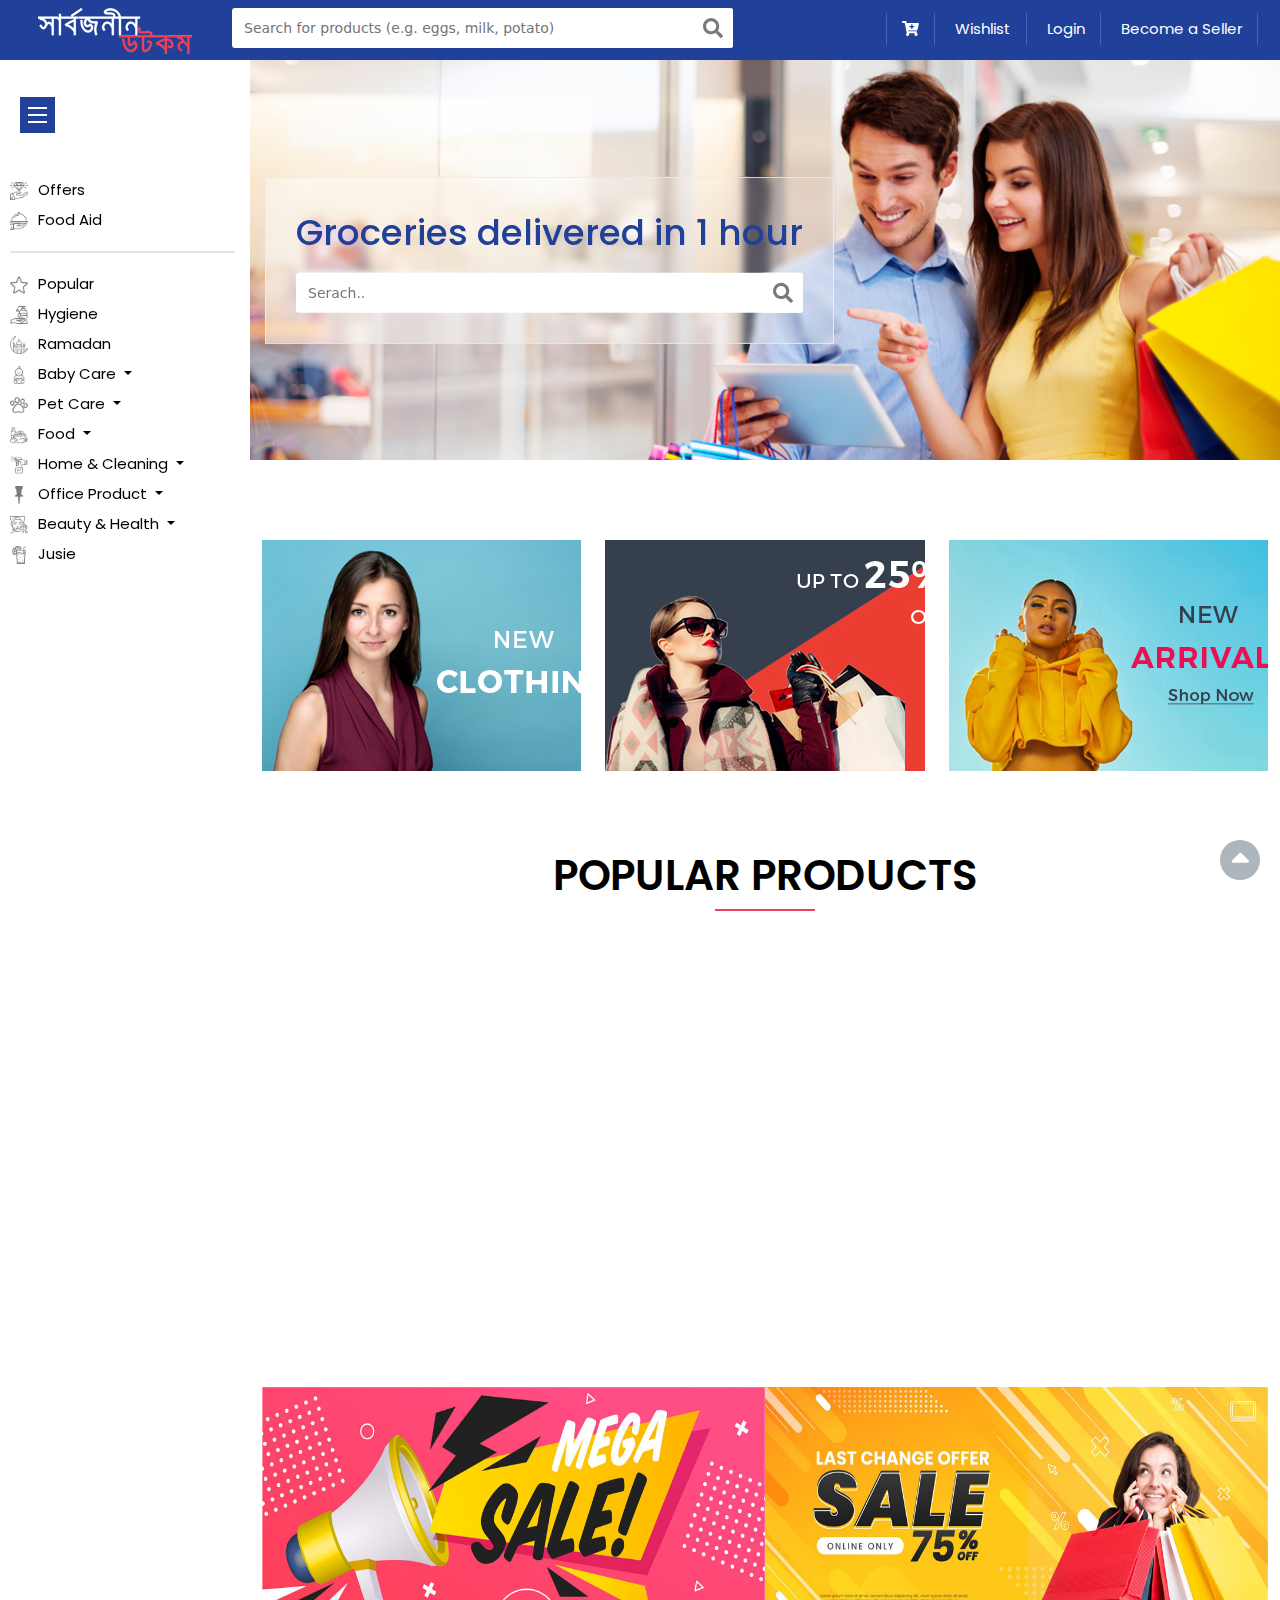
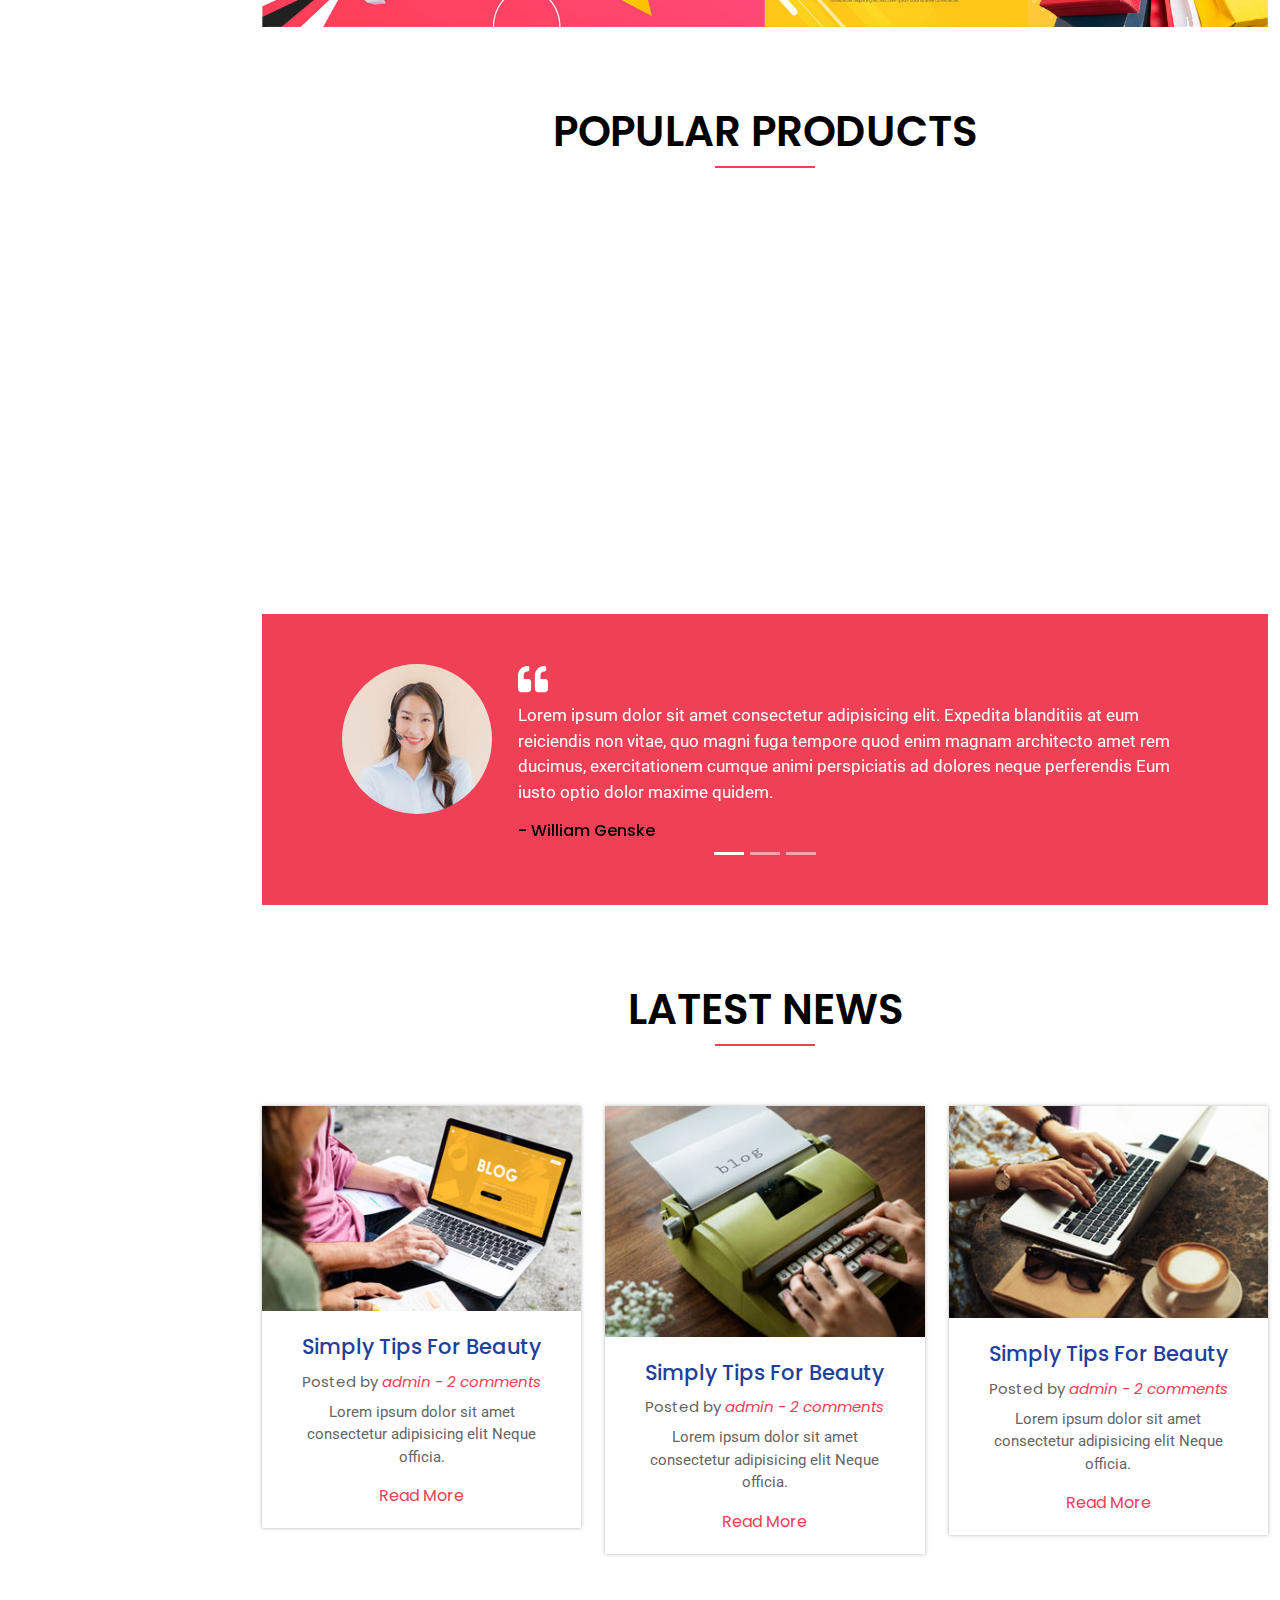
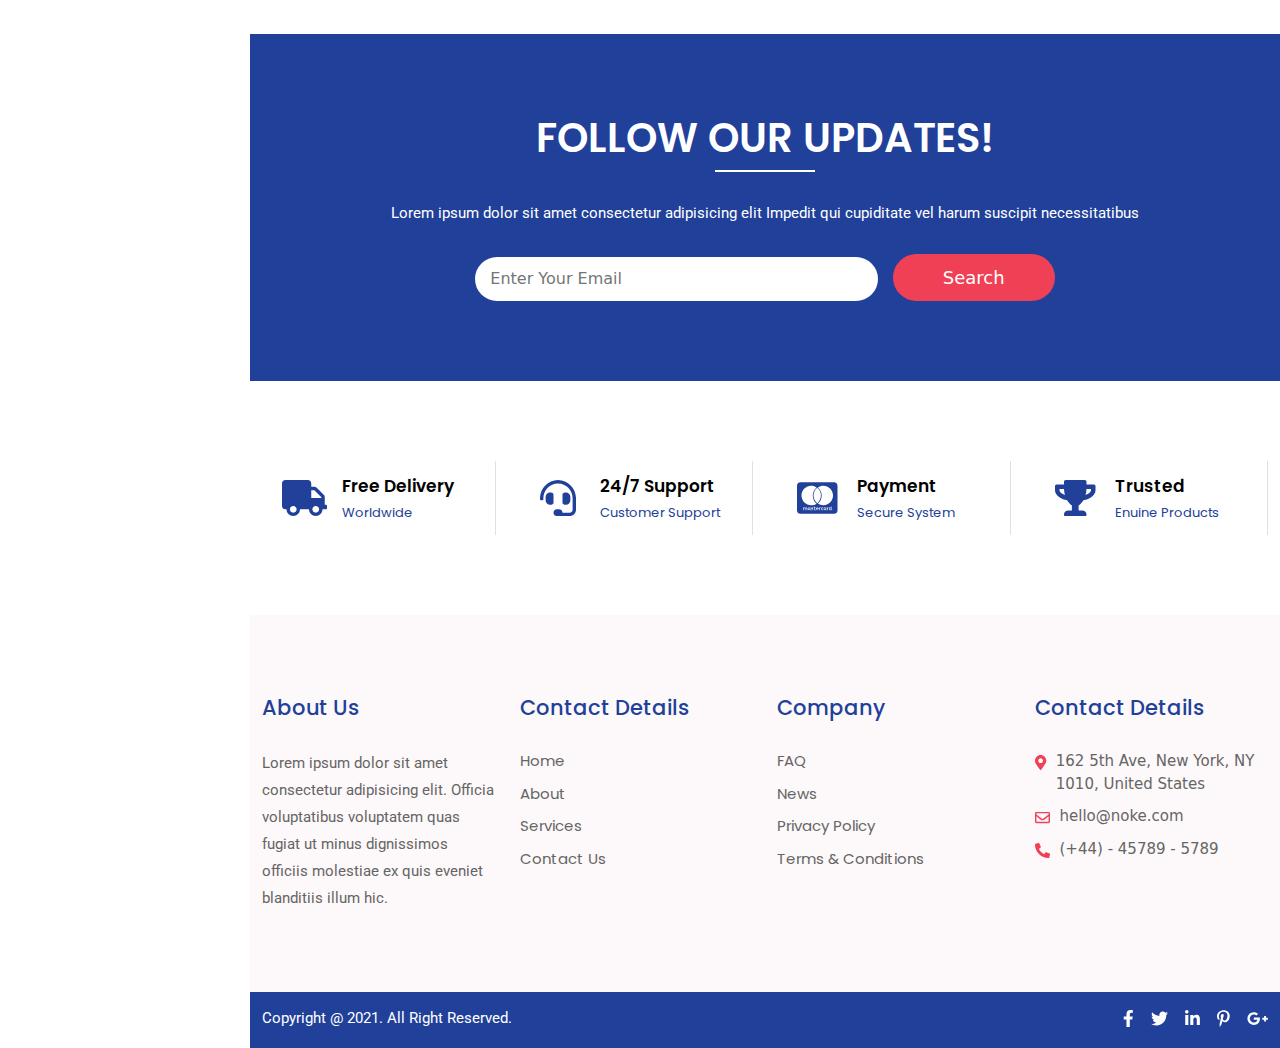
<file: index.html>
<!doctype html>
<html lang="en">
  <head>
    <!-- Required meta tags -->
    <meta charset="utf-8">
    <meta name="viewport" content="width=device-width, initial-scale=1">
    <link rel="shortcut icon" type="image/x-icon" href="assets/image/favicon.ico">

    <!-- Bootstrap CSS -->
    <link href="assets/css/bootstrap.min.css" rel="stylesheet">
    <link rel="stylesheet" href="assets/css/animate.css">
    <link rel="stylesheet" href="assets/css/all.css">
    <link rel="stylesheet" href="assets/css/slick.css"/>
    <link rel="stylesheet" href="assets/css/style.css">
    <link rel="stylesheet" href="assets/css/responsiver.css">

    <title>SARBOJONIN</title>
  </head>
  <body>
    <!-- Loader Box HTML Start -->
    <div class="loader-box">
      <div></div>
    </div>
    <!-- Loader Box HTML End -->

    <!-- Top Bar Area HTML Start -->
    <div class="top-bar-area">
      <div class="container-fluid">
        <div class="row">
          <div class="col-xl-2 col-lg-3 text-center">
            <a class="logo-area" href="index.html"><img src="assets/image/logo-1.png" alt="Logo"></a>
          </div>
          <div class="col-xl-5 col-lg-5">
            <div class="search-bar">
              <input type="text" placeholder="Search for products (e.g. eggs, milk, potato)">
              <button><i class="fas fa-search"></i></button>
            </div>
          </div>
          <div class="col-xl-5 col-lg-4">
            <ul class="top-right text-end"> 
              <li style="border-left: 1px solid rgba(182, 210, 251, 0.25);"><a href="cart-list.html"><i class="fas fa-cart-plus"></i></a></li>
              <li><a href="wish-list.html">Wishlist</a></li>
              <li><a href="login.html">Login</a></li>
              <li><a href="wish-list.html">Become a Seller</a></li>
            </ul>
          </div>
        </div>
      </div>
    </div>
    <!-- Top Bar Area HTML End -->
    
    <!-- Vertical Menu Wrapper HTML Start -->
    <nav class="vertical-menu-wrapper">
      <div class="vertical-menu-logo">
        <span class="open-menu-btn"><hr><hr><hr></span>
      </div>
      <ul class="vertical-menu">
        <li><a href="category.html"><img src="assets/image/nav-12.png" alt="">Offers</a> </li>
        <li><a href="category.html"><img src="assets/image/nav-11.png" alt="">Food Aid</a> </li>
        <hr>
        <li><img src="assets/image/nav-1.png" alt="nav"><a href="category.html">Popular</a> </li>
        <li><img src="assets/image/nav-2.png" alt="nav"><a href="category.html">Hygiene</a> </li>
        <li><img src="assets/image/nav-3.png" alt="nav"><a href="category.html">Ramadan</a> </li>
        <div class="dropdown">
          <a class="btn btn-secondary dropdown-toggle" href="#" role="button" id="dropdownMenuLink" data-bs-toggle="dropdown" aria-expanded="false">
            <img src="assets/image/nav-4.png" alt="nav">Baby Care
          </a>
          <ul class="dropdown-menu" aria-labelledby="dropdownMenuLink">
            <li><a class="dropdown-item" href="category.html">Baby Care 1</a></li>
            <li><a class="dropdown-item" href="category.html">Baby Care 2</a></li>
            <li><a class="dropdown-item" href="category.html">Baby Care 3</a></li>
            <li><a class="dropdown-item" href="category.html">Baby Care 4</a></li>
            <li><a class="dropdown-item" href="category.html">Baby Care 5</a></li>
            <li><a class="dropdown-item" href="category.html">Baby Care 6</a></li>
          </ul>
        </div>
        <div class="dropdown">
          <a class="btn btn-secondary dropdown-toggle" href="#" role="button" id="dropdownMenuLink" data-bs-toggle="dropdown" aria-expanded="false">
            <img src="assets/image/nav-5.png" alt="nav">Pet Care
          </a>
          <ul class="dropdown-menu" aria-labelledby="dropdownMenuLink">
            <li><a class="dropdown-item" href="category.html">Pet Care 1</a></li>
            <li><a class="dropdown-item" href="category.html">Pet Care 2</a></li>
            <li><a class="dropdown-item" href="category.html">Pet Care 3</a></li>
            <li><a class="dropdown-item" href="category.html">Pet Care 4</a></li>
            <li><a class="dropdown-item" href="category.html">Pet Care 5</a></li>
            <li><a class="dropdown-item" href="category.html">Pet Care 6</a></li>
          </ul>
        </div>
        <div class="dropdown">
          <a class="btn btn-secondary dropdown-toggle" href="#" role="button" id="dropdownMenuLink" data-bs-toggle="dropdown" aria-expanded="false">
            <img src="assets/image/nav-6.png" alt="nav">Food
          </a>
          <ul class="dropdown-menu" aria-labelledby="dropdownMenuLink">
            <li><a class="dropdown-item" href="category.html">Food 1</a></li>
            <li><a class="dropdown-item" href="category.html">Food 2</a></li>
            <li><a class="dropdown-item" href="category.html">Food 3</a></li>
            <li><a class="dropdown-item" href="category.html">Food 4</a></li>
            <li><a class="dropdown-item" href="category.html">Food 5</a></li>
            <li><a class="dropdown-item" href="category.html">Food 6</a></li>
          </ul>
        </div>
        <div class="dropdown">
          <a class="btn btn-secondary dropdown-toggle" href="#" role="button" id="dropdownMenuLink" data-bs-toggle="dropdown" aria-expanded="false">
            <img src="assets/image/nav-7.png" alt="nav">Home & Cleaning
          </a>
          <ul class="dropdown-menu" aria-labelledby="dropdownMenuLink">
            <li><a class="dropdown-item" href="category.html">Home & Cleaning 1</a></li>
            <li><a class="dropdown-item" href="category.html">Home & Cleaning 2</a></li>
            <li><a class="dropdown-item" href="category.html">Home & Cleaning 3</a></li>
            <li><a class="dropdown-item" href="category.html">Home & Cleaning 4</a></li>
            <li><a class="dropdown-item" href="category.html">Home & Cleaning 5</a></li>
            <li><a class="dropdown-item" href="category.html">Home & Cleaning 6</a></li>
          </ul>
        </div>
        <div class="dropdown">
          <a class="btn btn-secondary dropdown-toggle" href="#" role="button" id="dropdownMenuLink" data-bs-toggle="dropdown" aria-expanded="false">
            <img src="assets/image/nav-8.png" alt="nav">Office Product
          </a>
          <ul class="dropdown-menu" aria-labelledby="dropdownMenuLink">
            <li><a class="dropdown-item" href="category.html">Office Product 1</a></li>
            <li><a class="dropdown-item" href="category.html">Office Product 2</a></li>
            <li><a class="dropdown-item" href="category.html">Office Product 3</a></li>
            <li><a class="dropdown-item" href="category.html">Office Product 4</a></li>
            <li><a class="dropdown-item" href="category.html">Office Product 5</a></li>
            <li><a class="dropdown-item" href="category.html">Office Product 6</a></li>
          </ul>
        </div>
        <div class="dropdown">
          <a class="btn btn-secondary dropdown-toggle" href="#" role="button" id="dropdownMenuLink" data-bs-toggle="dropdown" aria-expanded="false">
            <img src="assets/image/nav-9.png" alt="nav">Beauty & Health
          </a>
          <ul class="dropdown-menu" aria-labelledby="dropdownMenuLink">
            <li><a class="dropdown-item" href="category.html">Beauty & Health 1</a></li>
            <li><a class="dropdown-item" href="category.html">Beauty & Health 2</a></li>
            <li><a class="dropdown-item" href="category.html">Beauty & Health 3</a></li>
            <li><a class="dropdown-item" href="category.html">Beauty & Health 4</a></li>
            <li><a class="dropdown-item" href="category.html">Beauty & Health 5</a></li>
            <li><a class="dropdown-item" href="category.html">Beauty & Health 6</a></li>
          </ul>
        </div>
        <li><img src="assets/image/nav-10.png" alt="nav"><a href="category.html">Jusie</a> </li>
      </ul>
    </nav>
    <!-- Vertical Menu Wrapper HTML End -->

    <!-- Content Wrapper HTML Start -->
    <div class="content-wrapper">
      <div class="content">

        <!-- Hero Area HTML Start -->
        <div class="banner-area">
            <div class="container">
                <div class="hero-text">
                    <h1>Groceries delivered in 1 hour</h1>
                    <div class="search-bar">
                      <input type="text" placeholder="Serach..">
                      <button><i class="fas fa-search"></i></button>

                    </div>
                </div>
            </div>
        </div>
        <!-- Hero Area HTML End -->

        <!-- Offer Area HTML Start -->
        <section class="offer-area section-pd">
          <div class="container">
              <div class="row">
                  <div class="col-lg-4 col-md-6">
                      <div class="offer-item">
                          <a href=""><img src="assets/image/offer-1.jpg" alt="Offer"></a>
                      </div>
                  </div>
                  <div class="col-lg-4 col-md-6">
                      <div class="offer-item">
                          <a href=""><img src="assets/image/offer-2.jpg" alt="Offer"></a>
                      </div>
                  </div>
                  <div class="col-lg-4 col-md-6">
                      <div class="offer-item">
                          <a href=""><img src="assets/image/offer-3.jpg" alt="Offer"></a>
                      </div>
                  </div>
              </div>
          </div>
        </section>
        <!-- Offer Area HTML End -->

        <!-- Product Area HTML Start -->
        <section class="product-area section-pd">
          <div class="container">
            <div class="section-title">
              <h3>Popular Products</h3>
            </div>
            <div class="popular-item wow fadeInUp">
              <div class="slide">
                  <div class="img-area">
                    <img src="assets/image/item-2.png" alt="Cetagory">
                  </div>
                  <ul class="icon-area">
                    <li><a href=""><i class="fas fa-cart-plus"></i></a></li>
                    <li><a href=""><i class="far fa-heart"></i></a></li>
                    <li><a href=""><i class="far fa-eye"></i></a></li>
                    <li><a href=""><i class="fas fa-sync-alt"></i></a></li>
                  </ul>
                  <a href="single-category.html">Variable Product</a>
                  <p><span>$ 90.00</span> $ 78.00</p>
                  <div class="add-btn"><a href="single-category.html"><i class="fas fa-arrow-right"></i></a></div>
              </div>
              <div class="slide">
                  <div class="img-area">
                    <img src="assets/image/item-1.jpg" alt="Cetagory">
                  </div>
                  <ul class="icon-area">
                    <li><a href=""><i class="fas fa-cart-plus"></i></a></li>
                    <li><a href=""><i class="far fa-heart"></i></a></li>
                    <li><a href=""><i class="far fa-eye"></i></a></li>
                    <li><a href=""><i class="fas fa-sync-alt"></i></a></li>
                  </ul>
                  <a href="single-category.html">Variable Product</a>
                  <p><span>$ 90.00</span> $ 78.00</p>
                  <div class="add-btn"><a href="single-category.html"><i class="fas fa-arrow-right"></i></a></div>
              </div>
              <div class="slide">
                  <div class="img-area">
                    <img src="assets/image/item-3.jpg" alt="Cetagory">
                  </div>
                  <ul class="icon-area">
                    <li><a href=""><i class="fas fa-cart-plus"></i></a></li>
                    <li><a href=""><i class="far fa-heart"></i></a></li>
                    <li><a href=""><i class="far fa-eye"></i></a></li>
                    <li><a href=""><i class="fas fa-sync-alt"></i></a></li>
                  </ul>
                  <a href="single-category.html">Variable Product</a>
                  <p><span>$ 90.00</span> $ 78.00</p>
                  <div class="add-btn"><a href="single-category.html"><i class="fas fa-arrow-right"></i></a></div>
              </div>
              <div class="slide">
                  <div class="img-area">
                    <img src="assets/image/item-4.jpg" alt="Cetagory">
                  </div>
                  <ul class="icon-area">
                    <li><a href=""><i class="fas fa-cart-plus"></i></a></li>
                    <li><a href=""><i class="far fa-heart"></i></a></li>
                    <li><a href=""><i class="far fa-eye"></i></a></li>
                    <li><a href=""><i class="fas fa-sync-alt"></i></a></li>
                  </ul>
                  <a href="single-category.html">Variable Product</a>
                  <p><span>$ 90.00</span> $ 78.00</p>
                  <div class="add-btn"><a href="single-category.html"><i class="fas fa-arrow-right"></i></a></div>
              </div>
              <div class="slide">
                  <div class="img-area">
                    <img src="assets/image/item-2.png" alt="Cetagory">
                  </div>
                  <ul class="icon-area">
                    <li><a href=""><i class="fas fa-cart-plus"></i></a></li>
                    <li><a href=""><i class="far fa-heart"></i></a></li>
                    <li><a href=""><i class="far fa-eye"></i></a></li>
                    <li><a href=""><i class="fas fa-sync-alt"></i></a></li>
                  </ul>
                  <a href="single-category.html">Variable Product</a>
                  <p><span>$ 90.00</span> $ 78.00</p>
                  <div class="add-btn"><a href="single-category.html"><i class="fas fa-arrow-right"></i></a></div>
              </div>
              <div class="slide">
                  <div class="img-area">
                    <img src="assets/image/item-1.jpg" alt="Cetagory">
                  </div>
                  <ul class="icon-area">
                    <li><a href=""><i class="fas fa-cart-plus"></i></a></li>
                    <li><a href=""><i class="far fa-heart"></i></a></li>
                    <li><a href=""><i class="far fa-eye"></i></a></li>
                    <li><a href=""><i class="fas fa-sync-alt"></i></a></li>
                  </ul>
                  <a href="single-category.html">Variable Product</a>
                  <p><span>$ 90.00</span> $ 78.00</p>
                  <div class="add-btn"><a href="single-category.html"><i class="fas fa-arrow-right"></i></a></div>
              </div>
              <div class="slide">
                  <div class="img-area">
                    <img src="assets/image/item-3.jpg" alt="Cetagory">
                  </div>
                  <ul class="icon-area">
                    <li><a href=""><i class="fas fa-cart-plus"></i></a></li>
                    <li><a href=""><i class="far fa-heart"></i></a></li>
                    <li><a href=""><i class="far fa-eye"></i></a></li>
                    <li><a href=""><i class="fas fa-sync-alt"></i></a></li>
                  </ul>
                  <a href="single-category.html">Variable Product</a>
                  <p><span>$ 90.00</span> $ 78.00</p>
                  <div class="add-btn"><a href="single-category.html"><i class="fas fa-arrow-right"></i></a></div>
              </div>
              <div class="slide">
                  <div class="img-area">
                    <img src="assets/image/item-4.jpg" alt="Cetagory">
                  </div>
                  <ul class="icon-area">
                    <li><a href=""><i class="fas fa-cart-plus"></i></a></li>
                    <li><a href=""><i class="far fa-heart"></i></a></li>
                    <li><a href=""><i class="far fa-eye"></i></a></li>
                    <li><a href=""><i class="fas fa-sync-alt"></i></a></li>
                  </ul>
                  <a href="single-category.html">Variable Product</a>
                  <p><span>$ 90.00</span> $ 78.00</p>
                  <div class="add-btn"><a href="single-category.html"><i class="fas fa-arrow-right"></i></a></div>
              </div>
              <div class="slide">
                  <div class="img-area">
                    <img src="assets/image/item-5.jpg" alt="Cetagory">
                  </div>
                  <ul class="icon-area">
                    <li><a href=""><i class="fas fa-cart-plus"></i></a></li>
                    <li><a href=""><i class="far fa-heart"></i></a></li>
                    <li><a href=""><i class="far fa-eye"></i></a></li>
                    <li><a href=""><i class="fas fa-sync-alt"></i></a></li>
                  </ul>
                  <a href="single-category.html">Variable Product</a>
                  <p><span>$ 90.00</span> $ 78.00</p>
                  <div class="add-btn"><a href="single-category.html"><i class="fas fa-arrow-right"></i></a></div>
              </div>
              <div class="slide">
                  <div class="img-area">
                    <img src="assets/image/item-2.png" alt="Cetagory">
                  </div>
                  <ul class="icon-area">
                    <li><a href=""><i class="fas fa-cart-plus"></i></a></li>
                    <li><a href=""><i class="far fa-heart"></i></a></li>
                    <li><a href=""><i class="far fa-eye"></i></a></li>
                    <li><a href=""><i class="fas fa-sync-alt"></i></a></li>
                  </ul>
                  <a href="single-category.html">Variable Product</a>
                  <p><span>$ 90.00</span> $ 78.00</p>
                  <div class="add-btn"><a href="single-category.html"><i class="fas fa-arrow-right"></i></a></div>
              </div>
              <div class="slide">
                  <div class="img-area">
                    <img src="assets/image/item-1.jpg" alt="Cetagory">
                  </div>
                  <ul class="icon-area">
                    <li><a href=""><i class="fas fa-cart-plus"></i></a></li>
                    <li><a href=""><i class="far fa-heart"></i></a></li>
                    <li><a href=""><i class="far fa-eye"></i></a></li>
                    <li><a href=""><i class="fas fa-sync-alt"></i></a></li>
                  </ul>
                  <a href="single-category.html">Variable Product</a>
                  <p><span>$ 90.00</span> $ 78.00</p>
                  <div class="add-btn"><a href="single-category.html"><i class="fas fa-arrow-right"></i></a></div>
              </div>
              <div class="slide">
                  <div class="img-area">
                    <img src="assets/image/item-3.jpg" alt="Cetagory">
                  </div>
                  <ul class="icon-area">
                    <li><a href=""><i class="fas fa-cart-plus"></i></a></li>
                    <li><a href=""><i class="far fa-heart"></i></a></li>
                    <li><a href=""><i class="far fa-eye"></i></a></li>
                    <li><a href=""><i class="fas fa-sync-alt"></i></a></li>
                  </ul>
                  <a href="single-category.html">Variable Product</a>
                  <p><span>$ 90.00</span> $ 78.00</p>
                  <div class="add-btn"><a href="single-category.html"><i class="fas fa-arrow-right"></i></a></div>
              </div>
              <div class="slide">
                  <div class="img-area">
                    <img src="assets/image/item-4.jpg" alt="Cetagory">
                  </div>
                  <ul class="icon-area">
                    <li><a href=""><i class="fas fa-cart-plus"></i></a></li>
                    <li><a href=""><i class="far fa-heart"></i></a></li>
                    <li><a href=""><i class="far fa-eye"></i></a></li>
                    <li><a href=""><i class="fas fa-sync-alt"></i></a></li>
                  </ul>
                  <a href="single-category.html">Variable Product</a>
                  <p><span>$ 90.00</span> $ 78.00</p>
                  <div class="add-btn"><a href="single-category.html"><i class="fas fa-arrow-right"></i></a></div>
              </div>
              <div class="slide">
                  <div class="img-area">
                    <img src="assets/image/item-5.jpg" alt="Cetagory">
                  </div>
                  <ul class="icon-area">
                    <li><a href=""><i class="fas fa-cart-plus"></i></a></li>
                    <li><a href=""><i class="far fa-heart"></i></a></li>
                    <li><a href=""><i class="far fa-eye"></i></a></li>
                    <li><a href=""><i class="fas fa-sync-alt"></i></a></li>
                  </ul>
                  <a href="single-category.html">Variable Product</a>
                  <p><span>$ 90.00</span> $ 78.00</p>
                  <div class="add-btn"><a href="single-category.html"><i class="fas fa-arrow-right"></i></a></div>
              </div>
            </div>
          </div>
        </section>
        <!-- Product Area HTML End -->

        <!-- Discount Area HTML Start -->
        <section class="discount-area section-pd">
          <div class="container">
              <div class="row">
                  <div class="col-lg-6 col-md-6 pe-0">
                      <div class="discount-img">
                          <img style="width: 100%; height: 240px;" src="assets/image/discount-1.jpg" alt="discount">
                      </div>
                  </div>
                  <div class="col-lg-6 col-md-6 ps-0">
                      <div class="discount-img">
                          <img style="width: 100%; height: 240px;" src="assets/image/discount-2.jpg" alt="discount">
                      </div>
                  </div>
              </div>
          </div>
        </section>
        <!-- Discount Area HTML End -->

        <!-- Product Area HTML Start -->
        <section class="product-area section-padding-2">
          <div class="container">
            <div class="section-title">
              <h3>Popular Products</h3>
            </div>
            <div class="popular-item wow fadeInUp">
              <div class="slide">
                  <div class="img-area">
                    <img src="assets/image/item-2.png" alt="Cetagory">
                  </div>
                  <ul class="icon-area">
                    <li><a href=""><i class="fas fa-cart-plus"></i></a></li>
                    <li><a href=""><i class="far fa-heart"></i></a></li>
                    <li><a href=""><i class="far fa-eye"></i></a></li>
                    <li><a href=""><i class="fas fa-sync-alt"></i></a></li>
                  </ul>
                  <a href="single-category.html">Variable Product</a>
                  <p><span>$ 90.00</span> $ 78.00</p>
                  <div class="add-btn"><a href="single-category.html"><i class="fas fa-arrow-right"></i></a></div>
              </div>
              <div class="slide">
                  <div class="img-area">
                    <img src="assets/image/item-1.jpg" alt="Cetagory">
                  </div>
                  <ul class="icon-area">
                    <li><a href=""><i class="fas fa-cart-plus"></i></a></li>
                    <li><a href=""><i class="far fa-heart"></i></a></li>
                    <li><a href=""><i class="far fa-eye"></i></a></li>
                    <li><a href=""><i class="fas fa-sync-alt"></i></a></li>
                  </ul>
                  <a href="single-category.html">Variable Product</a>
                  <p><span>$ 90.00</span> $ 78.00</p>
                  <div class="add-btn"><a href="single-category.html"><i class="fas fa-arrow-right"></i></a></div>
              </div>
              <div class="slide">
                  <div class="img-area">
                    <img src="assets/image/item-3.jpg" alt="Cetagory">
                  </div>
                  <ul class="icon-area">
                    <li><a href=""><i class="fas fa-cart-plus"></i></a></li>
                    <li><a href=""><i class="far fa-heart"></i></a></li>
                    <li><a href=""><i class="far fa-eye"></i></a></li>
                    <li><a href=""><i class="fas fa-sync-alt"></i></a></li>
                  </ul>
                  <a href="single-category.html">Variable Product</a>
                  <p><span>$ 90.00</span> $ 78.00</p>
                  <div class="add-btn"><a href="single-category.html"><i class="fas fa-arrow-right"></i></a></div>
              </div>
              <div class="slide">
                  <div class="img-area">
                    <img src="assets/image/item-4.jpg" alt="Cetagory">
                  </div>
                  <ul class="icon-area">
                    <li><a href=""><i class="fas fa-cart-plus"></i></a></li>
                    <li><a href=""><i class="far fa-heart"></i></a></li>
                    <li><a href=""><i class="far fa-eye"></i></a></li>
                    <li><a href=""><i class="fas fa-sync-alt"></i></a></li>
                  </ul>
                  <a href="single-category.html">Variable Product</a>
                  <p><span>$ 90.00</span> $ 78.00</p>
                  <div class="add-btn"><a href="single-category.html"><i class="fas fa-arrow-right"></i></a></div>
              </div>
              <div class="slide">
                  <div class="img-area">
                    <img src="assets/image/item-2.png" alt="Cetagory">
                  </div>
                  <ul class="icon-area">
                    <li><a href=""><i class="fas fa-cart-plus"></i></a></li>
                    <li><a href=""><i class="far fa-heart"></i></a></li>
                    <li><a href=""><i class="far fa-eye"></i></a></li>
                    <li><a href=""><i class="fas fa-sync-alt"></i></a></li>
                  </ul>
                  <a href="single-category.html">Variable Product</a>
                  <p><span>$ 90.00</span> $ 78.00</p>
                  <div class="add-btn"><a href="single-category.html"><i class="fas fa-arrow-right"></i></a></div>
              </div>
              <div class="slide">
                  <div class="img-area">
                    <img src="assets/image/item-1.jpg" alt="Cetagory">
                  </div>
                  <ul class="icon-area">
                    <li><a href=""><i class="fas fa-cart-plus"></i></a></li>
                    <li><a href=""><i class="far fa-heart"></i></a></li>
                    <li><a href=""><i class="far fa-eye"></i></a></li>
                    <li><a href=""><i class="fas fa-sync-alt"></i></a></li>
                  </ul>
                  <a href="single-category.html">Variable Product</a>
                  <p><span>$ 90.00</span> $ 78.00</p>
                  <div class="add-btn"><a href="single-category.html"><i class="fas fa-arrow-right"></i></a></div>
              </div>
              <div class="slide">
                  <div class="img-area">
                    <img src="assets/image/item-3.jpg" alt="Cetagory">
                  </div>
                  <ul class="icon-area">
                    <li><a href=""><i class="fas fa-cart-plus"></i></a></li>
                    <li><a href=""><i class="far fa-heart"></i></a></li>
                    <li><a href=""><i class="far fa-eye"></i></a></li>
                    <li><a href=""><i class="fas fa-sync-alt"></i></a></li>
                  </ul>
                  <a href="single-category.html">Variable Product</a>
                  <p><span>$ 90.00</span> $ 78.00</p>
                  <div class="add-btn"><a href="single-category.html"><i class="fas fa-arrow-right"></i></a></div>
              </div>
              <div class="slide">
                  <div class="img-area">
                    <img src="assets/image/item-4.jpg" alt="Cetagory">
                  </div>
                  <ul class="icon-area">
                    <li><a href=""><i class="fas fa-cart-plus"></i></a></li>
                    <li><a href=""><i class="far fa-heart"></i></a></li>
                    <li><a href=""><i class="far fa-eye"></i></a></li>
                    <li><a href=""><i class="fas fa-sync-alt"></i></a></li>
                  </ul>
                  <a href="single-category.html">Variable Product</a>
                  <p><span>$ 90.00</span> $ 78.00</p>
                  <div class="add-btn"><a href="single-category.html"><i class="fas fa-arrow-right"></i></a></div>
              </div>
              <div class="slide">
                  <div class="img-area">
                    <img src="assets/image/item-5.jpg" alt="Cetagory">
                  </div>
                  <ul class="icon-area">
                    <li><a href=""><i class="fas fa-cart-plus"></i></a></li>
                    <li><a href=""><i class="far fa-heart"></i></a></li>
                    <li><a href=""><i class="far fa-eye"></i></a></li>
                    <li><a href=""><i class="fas fa-sync-alt"></i></a></li>
                  </ul>
                  <a href="single-category.html">Variable Product</a>
                  <p><span>$ 90.00</span> $ 78.00</p>
                  <div class="add-btn"><a href="single-category.html"><i class="fas fa-arrow-right"></i></a></div>
              </div>
              <div class="slide">
                  <div class="img-area">
                    <img src="assets/image/item-2.png" alt="Cetagory">
                  </div>
                  <ul class="icon-area">
                    <li><a href=""><i class="fas fa-cart-plus"></i></a></li>
                    <li><a href=""><i class="far fa-heart"></i></a></li>
                    <li><a href=""><i class="far fa-eye"></i></a></li>
                    <li><a href=""><i class="fas fa-sync-alt"></i></a></li>
                  </ul>
                  <a href="single-category.html">Variable Product</a>
                  <p><span>$ 90.00</span> $ 78.00</p>
                  <div class="add-btn"><a href="single-category.html"><i class="fas fa-arrow-right"></i></a></div>
              </div>
              <div class="slide">
                  <div class="img-area">
                    <img src="assets/image/item-1.jpg" alt="Cetagory">
                  </div>
                  <ul class="icon-area">
                    <li><a href=""><i class="fas fa-cart-plus"></i></a></li>
                    <li><a href=""><i class="far fa-heart"></i></a></li>
                    <li><a href=""><i class="far fa-eye"></i></a></li>
                    <li><a href=""><i class="fas fa-sync-alt"></i></a></li>
                  </ul>
                  <a href="single-category.html">Variable Product</a>
                  <p><span>$ 90.00</span> $ 78.00</p>
                  <div class="add-btn"><a href="single-category.html"><i class="fas fa-arrow-right"></i></a></div>
              </div>
              <div class="slide">
                  <div class="img-area">
                    <img src="assets/image/item-3.jpg" alt="Cetagory">
                  </div>
                  <ul class="icon-area">
                    <li><a href=""><i class="fas fa-cart-plus"></i></a></li>
                    <li><a href=""><i class="far fa-heart"></i></a></li>
                    <li><a href=""><i class="far fa-eye"></i></a></li>
                    <li><a href=""><i class="fas fa-sync-alt"></i></a></li>
                  </ul>
                  <a href="single-category.html">Variable Product</a>
                  <p><span>$ 90.00</span> $ 78.00</p>
                  <div class="add-btn"><a href="single-category.html"><i class="fas fa-arrow-right"></i></a></div>
              </div>
              <div class="slide">
                  <div class="img-area">
                    <img src="assets/image/item-4.jpg" alt="Cetagory">
                  </div>
                  <ul class="icon-area">
                    <li><a href=""><i class="fas fa-cart-plus"></i></a></li>
                    <li><a href=""><i class="far fa-heart"></i></a></li>
                    <li><a href=""><i class="far fa-eye"></i></a></li>
                    <li><a href=""><i class="fas fa-sync-alt"></i></a></li>
                  </ul>
                  <a href="single-category.html">Variable Product</a>
                  <p><span>$ 90.00</span> $ 78.00</p>
                  <div class="add-btn"><a href="single-category.html"><i class="fas fa-arrow-right"></i></a></div>
              </div>
              <div class="slide">
                  <div class="img-area">
                    <img src="assets/image/item-5.jpg" alt="Cetagory">
                  </div>
                  <ul class="icon-area">
                    <li><a href=""><i class="fas fa-cart-plus"></i></a></li>
                    <li><a href=""><i class="far fa-heart"></i></a></li>
                    <li><a href=""><i class="far fa-eye"></i></a></li>
                    <li><a href=""><i class="fas fa-sync-alt"></i></a></li>
                  </ul>
                  <a href="single-category.html">Variable Product</a>
                  <p><span>$ 90.00</span> $ 78.00</p>
                  <div class="add-btn"><a href="single-category.html"><i class="fas fa-arrow-right"></i></a></div>
              </div>
            </div>
          </div>
        </section>
        <!-- Product Area HTML End -->

        <!-- Testimonial Slider HTML Start -->
        <div class="container">
            <div class="testimonial-slider">
                <div id="carouselExampleIndicators" class="carousel slide" data-bs-ride="carousel">
                    <div class="carousel-indicators">
                      <button type="button" data-bs-target="#carouselExampleIndicators" data-bs-slide-to="0" class="active" aria-current="true" aria-label="Slide 1"></button>
                      <button type="button" data-bs-target="#carouselExampleIndicators" data-bs-slide-to="1" aria-label="Slide 2"></button>
                      <button type="button" data-bs-target="#carouselExampleIndicators" data-bs-slide-to="2" aria-label="Slide 3"></button>
                    </div>
                    <div class="carousel-inner">
                      <div class="carousel-item active">
                        <div class="items">
                            <img src="assets/image/testimonial-1.jpg"  alt="...">
                            <div class="text">
                                <i class="fas fa-quote-left"></i>
                                <p>Lorem ipsum dolor sit amet consectetur adipisicing elit. Expedita blanditiis at eum reiciendis non vitae, quo magni fuga tempore quod enim magnam architecto amet rem ducimus, exercitationem cumque animi perspiciatis ad dolores neque perferendis Eum iusto optio dolor maxime quidem.</p>
                                <h6>- William Genske</h6>
                            </div>
                        </div>
                      </div>
                      <div class="carousel-item">
                        <div class="items">
                            <img src="assets/image/testimonial-1.jpg"  alt="...">
                            <div class="text">
                                <i class="fas fa-quote-left"></i>
                                <p>Lorem ipsum dolor sit amet consectetur adipisicing elit. Expedita blanditiis at eum reiciendis non vitae, quo magni fuga tempore quod enim magnam architecto amet rem ducimus, exercitationem cumque animi perspiciatis ad dolores neque perferendis Eum iusto optio dolor maxime quidem.</p>
                                <h6>- William Genske</h6>
                            </div>
                        </div>
                      </div>
                      <div class="carousel-item">
                        <div class="items">
                            <img src="assets/image/testimonial-1.jpg"  alt="...">
                            <div class="text">
                                <i class="fas fa-quote-left"></i>
                                <p>Lorem ipsum dolor sit amet consectetur adipisicing elit. Expedita blanditiis at eum reiciendis non vitae, quo magni fuga tempore quod enim magnam architecto amet rem ducimus, exercitationem cumque animi perspiciatis ad dolores neque perferendis Eum iusto optio dolor maxime quidem.</p>
                                <h6>- William Genske</h6>
                            </div>
                        </div>
                      </div>
                    </div>
                </div>
            </div>
        </div>
        <!-- Testimonial Slider HTML End -->
      
        <!-- Latest News HTML Start -->
        <section class="letest-news-area section-padding">
            <div class="container">
                <div class="section-title">
                    <h3>Latest News</h3>
                </div>
                <div class="row">
                    <div class="col-lg-4 col-md-6">
                        <div class="single-news">
                            <img src="assets/image/blog-1.jpg" alt="Blog">
                            <div class="text">
                                <a class="title" href="single-blog.html">Simply Tips For Beauty</a>
                                <h6>Posted by <span>admin - 2 comments</span></h6>
                                <p>Lorem ipsum dolor sit amet consectetur adipisicing elit Neque officia.</p>
                                <a class="read-btn" href="single-blog.html">Read More</a>
                            </div>
                        </div>
                    </div>
                    <div class="col-lg-4 col-md-6">
                        <div class="single-news">
                            <img src="assets/image/blog-2.jpg" alt="Blog">
                            <div class="text">
                                <a class="title" href="single-blog.html">Simply Tips For Beauty</a>
                                <h6>Posted by <span>admin - 2 comments</span></h6>
                                <p>Lorem ipsum dolor sit amet consectetur adipisicing elit Neque officia.</p>
                                <a class="read-btn" href="single-blog.html">Read More</a>
                            </div>
                        </div>
                    </div>
                    <div class="col-lg-4 col-md-6">
                        <div class="single-news">
                            <img src="assets/image/blog-3.jpg" alt="Blog">
                            <div class="text">
                                <a class="title" href="single-blog.html">Simply Tips For Beauty</a>
                                <h6>Posted by <span>admin - 2 comments</span></h6>
                                <p>Lorem ipsum dolor sit amet consectetur adipisicing elit Neque officia.</p>
                                <a class="read-btn" href="single-blog.html">Read More</a>
                            </div>
                        </div>
                    </div>
                </div>
            </div>
        </section>
        <!-- Latest News HTML End -->

        <!-- Follow Area HTML Start -->
        <section class="follow-area section-padding">
            <div class="container">
                <div class="follow-text">
                    <h2>Follow Our Updates!</h2>
                    <p>Lorem ipsum dolor sit amet consectetur adipisicing elit Impedit qui cupiditate vel harum suscipit necessitatibus</p>
                    <form>
                        <input type="text" placeholder="Enter Your Email">
                        <button>Search</button>
                    </form>
                </div>
            </div>
        </section>
        <!-- Follow Area HTML End -->

        <!-- Delivery Area HTML Start -->
        <section class="delivery-area section-padding">
            <div class="container">
                <div class="row">
                    <div class="col-lg-3 col-md-6 col-sm-6">
                        <a href="#" class="single-item border-end">
                            <i class="fas fa-truck"></i>
                            <div class="text">
                                <h4>Free Delivery</h4>
                                <h5>Worldwide</h5>
                            </div>
                        </a>
                    </div>
                    <div class="col-lg-3 col-md-6 col-sm-6">
                        <a href="#" class="single-item border-end">
                            <i class="fas fa-headset"></i>
                            <div class="text">
                                <h4>24/7 Support</h4>
                                <h5>Customer Support</h5>
                            </div>
                        </a>
                    </div>
                    <div class="col-lg-3 col-md-6 col-sm-6">
                        <a href="#" class="single-item border-end">
                            <i class="fab fa-cc-mastercard"></i>
                            <div class="text">
                                <h4>Payment</h4>
                                <h5>Secure System</h5>
                            </div>
                        </a>
                    </div>
                    <div class="col-lg-3 col-md-6 col-sm-6">
                        <a href="#" class="single-item border-end">
                            <i class="fas fa-trophy"></i>
                            <div class="text">
                                <h4>Trusted</h4>
                                <h5>Enuine Products</h5>
                            </div>
                        </a>
                    </div>
                </div>
            </div>
        </section>
        <!-- Delivery Area HTML End -->

        <!-- Footer Section HTML Start -->
        <footer class="footer-two-section section-padding">
            <div class="container">
              <div class="footer-area">
                <div class="row">
                  <div class="col-lg-3 col-md-6">
                      <div class="single-item">
                          <div class="title"><h3>About Us</h3></div>
                          <p>Lorem ipsum dolor sit amet consectetur adipisicing elit. Officia voluptatibus voluptatem quas fugiat ut minus dignissimos officiis molestiae ex quis eveniet blanditiis illum hic.</p>
                      </div>
                  </div>
                  <div class="col-lg-3 col-md-6">
                    <div class="single-item">
                      <div class="title"><h3>Contact Details</h3></div>
                      <ul>
                        <li><a href="">Home</a></li>
                        <li><a href="">About</a></li>
                        <li><a href="">Services</a></li>
                        <li><a href="">Contact Us</a></li>
                      </ul>
                    </div>
                  </div>
                  <div class="col-lg-3 col-md-6">
                    <div class="single-item">
                      <div class="title"><h3>Company</h3></div>
                      <ul>
                        <li><a href="">FAQ</a></li>
                        <li><a href="blog.html">News</a></li>
                        <li><a href="">Privacy Policy</a></li>
                        <li><a href="">Terms & Conditions</a></li>
                      </ul>
                    </div>
                  </div>
                  <div class="col-lg-3 col-md-6">
                    <div class="single-item">
                      <div class="title"><h3>Contact Details</h3></div>
                      <ul>
                        <li><i class="fas fa-map-marker-alt"></i> 162 5th Ave, New York, NY 1010, United States</li>
                        <li><i class="far fa-envelope"></i> hello@noke.com</li>
                        <li><i class="fas fa-phone-alt"></i> (+44) - 45789 - 5789</li>
                      </ul>
                    </div>
                  </div>
                </div>
              </div>
            </div>
        </footer>
        <!-- Footer Section HTML End -->

        <!-- Copyright Section HTML Start -->
        <section class="copyright-section">
            <div class="container">
                <div class="row">
                    <div class="col-lg-6 col-md-6 col-sm-12 col-12">
                        <div class="left-item text-start">
                            <p>Copyright @ 2021. All Right Reserved.</p>
                        </div>
                    </div>
                    <div class="col-lg-6 col-md-6 col-sm-12 col-12">
                        <div class="right-item text-end">
                            <ul>
                                <li><a href=""><i class="fab fa-facebook-f"></i></a></li>
                                <li><a href=""><i class="fab fa-twitter"></i></a></li>
                                <li><a href=""><i class="fab fa-linkedin-in"></i></a></li>
                                <li><a href=""><i class="fab fa-pinterest-p"></i></a></li>
                                <li><a href=""><i class="fab fa-google-plus-g"></i></a></li>
                            </ul>
                        </div>
                    </div>
                </div>
            </div>
        </section>
        <!-- Copyright Section HTML End -->

      </div>
    </div>
    <!-- Content Wrapper HTML End -->

    <!-- Option 1: Bootstrap Bundle with Popper -->
    <script src="assets/js/jquery-2.2.4.js"></script>
    <script src="assets/js/bootstrap.bundle.min.js"></script>
    <script src="assets/js/all.js"></script>
    <script src="assets/js/wow.min.js"></script>
    <script src="assets/js/slick.js"></script>
    <script src="assets/js/main.js"></script>

  </body>
</html>
</file>
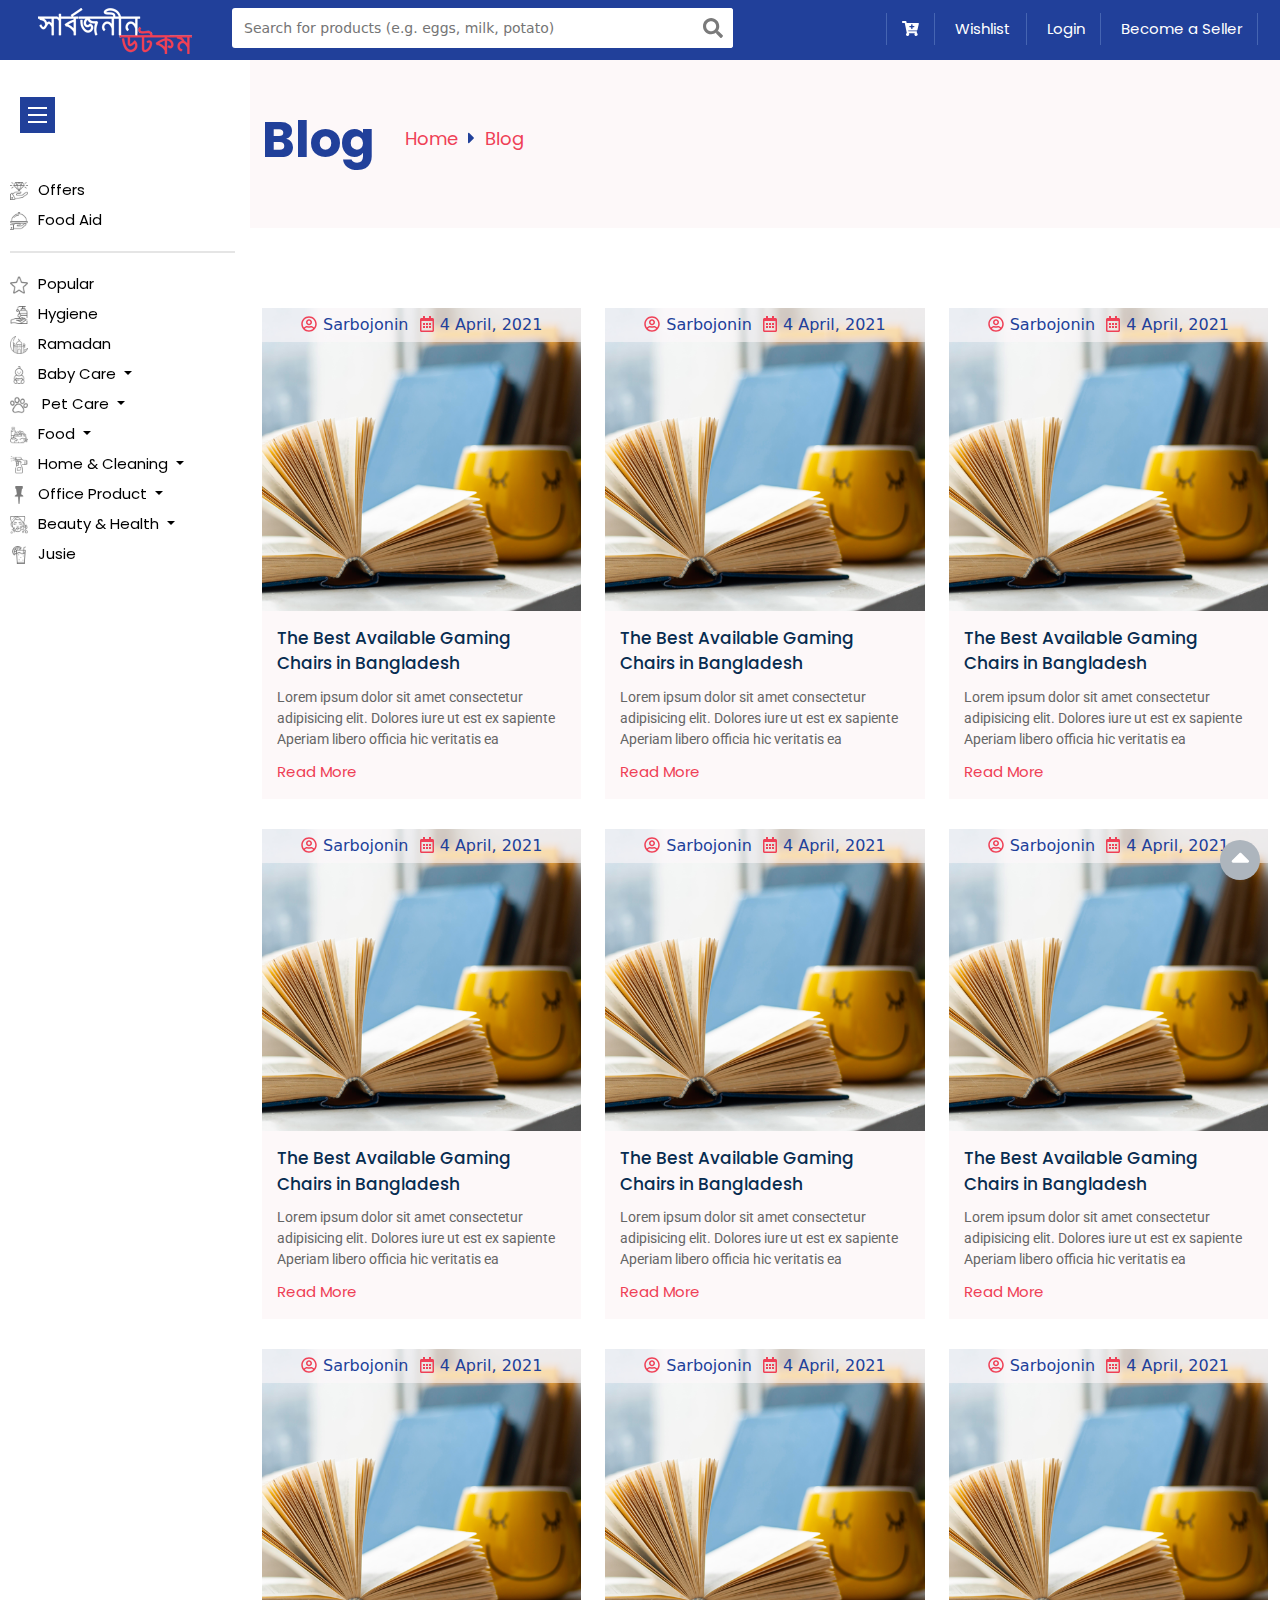
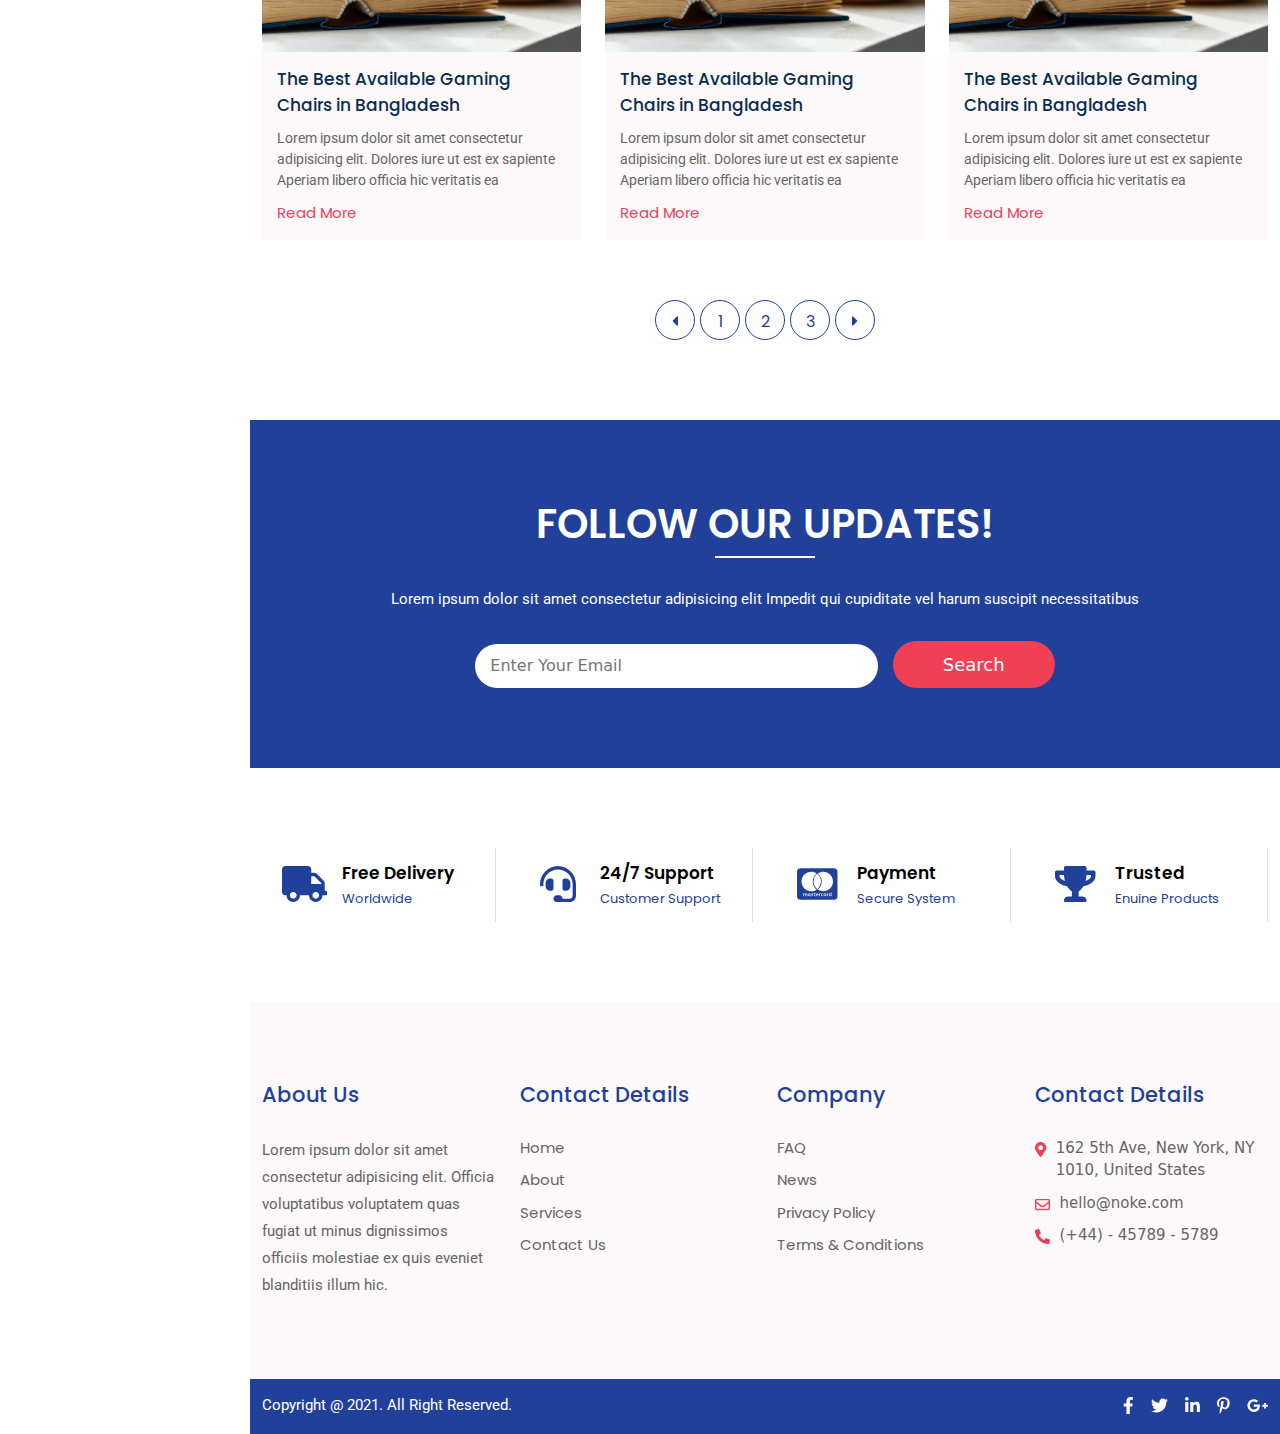
<file: blog.html>
<!doctype html>
<html lang="en">
  <head>
    <!-- Required meta tags -->
    <meta charset="utf-8">
    <meta name="viewport" content="width=device-width, initial-scale=1">
    <link rel="shortcut icon" type="image/x-icon" href="assets/image/favicon.ico">

    <!-- Bootstrap CSS -->
    <link href="assets/css/bootstrap.min.css" rel="stylesheet">
    <link rel="stylesheet" href="assets/css/animate.css">
    <link rel="stylesheet" href="assets/css/all.css">
    <link rel="stylesheet" href="assets/css/slick.css"/>
    <link rel="stylesheet" href="assets/css/style.css">
    <link rel="stylesheet" href="assets/css/responsiver.css">

    <title>SHOPOTH</title>
  </head>
  <body>
    <!-- Loader Box HTML Start -->
    <div class="loader-box">
      <div></div>
    </div>
    <!-- Loader Box HTML End -->
    
    <!-- Top Bar Area HTML Start -->
    <div class="top-bar-area">
      <div class="container-fluid">
        <div class="row">
          <div class="col-xl-2 col-lg-3 text-center">
            <a class="logo-area" href="index.html"><img src="assets/image/logo-1.png" alt="Logo"></a>
          </div>
          <div class="col-xl-5 col-lg-5">
            <div class="search-bar">
              <input type="text" placeholder="Search for products (e.g. eggs, milk, potato)">
              <button><i class="fas fa-search"></i></button>
            </div>
          </div>
          <div class="col-xl-5 col-lg-4">
            <ul class="top-right text-end"> 
              <li style="border-left: 1px solid rgba(182, 210, 251, 0.25);"><a href="cart-list.html"><i class="fas fa-cart-plus"></i></a></li>
              <li><a href="wish-list.html">Wishlist</a></li>
              <li><a href="login.html">Login</a></li>
              <li><a href="wish-list.html">Become a Seller</a></li>
            </ul>
          </div>
        </div>
      </div>
    </div>
    <!-- Top Bar Area HTML End -->
    
    <!-- Vertical Menu Wrapper HTML Start -->
    <nav class="vertical-menu-wrapper">
      <div class="vertical-menu-logo">
        <span class="open-menu-btn"><hr><hr><hr></span>
      </div>
      <ul class="vertical-menu">
        <li><a href="category.html"><img src="assets/image/nav-12.png" alt="">Offers</a> </li>
        <li><a href="category.html"><img src="assets/image/nav-11.png" alt="">Food Aid</a> </li>
        <hr>
        <li><img src="assets/image/nav-1.png" alt="nav"><a href="category.html">Popular</a> </li>
        <li><img src="assets/image/nav-2.png" alt="nav"><a href="category.html">Hygiene</a> </li>
        <li><img src="assets/image/nav-3.png" alt="nav"><a href="category.html">Ramadan</a> </li>
        <div class="dropdown">
          <a class="btn btn-secondary dropdown-toggle" href="#" role="button" id="dropdownMenuLink" data-bs-toggle="dropdown" aria-expanded="false">
            <img src="assets/image/nav-4.png" alt="nav">Baby Care
          </a>
          <ul class="dropdown-menu" aria-labelledby="dropdownMenuLink">
            <li><a class="dropdown-item" href="category.html">Baby Care 1</a></li>
            <li><a class="dropdown-item" href="category.html">Baby Care 2</a></li>
            <li><a class="dropdown-item" href="category.html">Baby Care 3</a></li>
            <li><a class="dropdown-item" href="category.html">Baby Care 4</a></li>
            <li><a class="dropdown-item" href="category.html">Baby Care 5</a></li>
            <li><a class="dropdown-item" href="category.html">Baby Care 6</a></li>
          </ul>
        </div>
        <div class="dropdown">
          <a class="btn btn-secondary dropdown-toggle" href="#" role="button" id="dropdownMenuLink" data-bs-toggle="dropdown" aria-expanded="false">
            <img src="assets/image/nav-5.png" alt="nav"> Pet Care
          </a>
          <ul class="dropdown-menu" aria-labelledby="dropdownMenuLink">
            <li><a class="dropdown-item" href="category.html">Pet Care 1</a></li>
            <li><a class="dropdown-item" href="category.html">Pet Care 2</a></li>
            <li><a class="dropdown-item" href="category.html">Pet Care 3</a></li>
            <li><a class="dropdown-item" href="category.html">Pet Care 4</a></li>
            <li><a class="dropdown-item" href="category.html">Pet Care 5</a></li>
            <li><a class="dropdown-item" href="category.html">Pet Care 6</a></li>
          </ul>
        </div>
        <div class="dropdown">
          <a class="btn btn-secondary dropdown-toggle" href="#" role="button" id="dropdownMenuLink" data-bs-toggle="dropdown" aria-expanded="false">
            <img src="assets/image/nav-6.png" alt="nav">Food
          </a>
          <ul class="dropdown-menu" aria-labelledby="dropdownMenuLink">
            <li><a class="dropdown-item" href="category.html">Food 1</a></li>
            <li><a class="dropdown-item" href="category.html">Food 2</a></li>
            <li><a class="dropdown-item" href="category.html">Food 3</a></li>
            <li><a class="dropdown-item" href="category.html">Food 4</a></li>
            <li><a class="dropdown-item" href="category.html">Food 5</a></li>
            <li><a class="dropdown-item" href="category.html">Food 6</a></li>
          </ul>
        </div>
        <div class="dropdown">
          <a class="btn btn-secondary dropdown-toggle" href="#" role="button" id="dropdownMenuLink" data-bs-toggle="dropdown" aria-expanded="false">
            <img src="assets/image/nav-7.png" alt="nav">Home & Cleaning
          </a>
          <ul class="dropdown-menu" aria-labelledby="dropdownMenuLink">
            <li><a class="dropdown-item" href="category.html">Home & Cleaning 1</a></li>
            <li><a class="dropdown-item" href="category.html">Home & Cleaning 2</a></li>
            <li><a class="dropdown-item" href="category.html">Home & Cleaning 3</a></li>
            <li><a class="dropdown-item" href="category.html">Home & Cleaning 4</a></li>
            <li><a class="dropdown-item" href="category.html">Home & Cleaning 5</a></li>
            <li><a class="dropdown-item" href="category.html">Home & Cleaning 6</a></li>
          </ul>
        </div>
        <div class="dropdown">
          <a class="btn btn-secondary dropdown-toggle" href="#" role="button" id="dropdownMenuLink" data-bs-toggle="dropdown" aria-expanded="false">
            <img src="assets/image/nav-8.png" alt="nav">Office Product
          </a>
          <ul class="dropdown-menu" aria-labelledby="dropdownMenuLink">
            <li><a class="dropdown-item" href="category.html">Office Product 1</a></li>
            <li><a class="dropdown-item" href="category.html">Office Product 2</a></li>
            <li><a class="dropdown-item" href="category.html">Office Product 3</a></li>
            <li><a class="dropdown-item" href="category.html">Office Product 4</a></li>
            <li><a class="dropdown-item" href="category.html">Office Product 5</a></li>
            <li><a class="dropdown-item" href="category.html">Office Product 6</a></li>
          </ul>
        </div>
        <div class="dropdown">
          <a class="btn btn-secondary dropdown-toggle" href="#" role="button" id="dropdownMenuLink" data-bs-toggle="dropdown" aria-expanded="false">
            <img src="assets/image/nav-9.png" alt="nav">Beauty & Health
          </a>
          <ul class="dropdown-menu" aria-labelledby="dropdownMenuLink">
            <li><a class="dropdown-item" href="category.html">Beauty & Health 1</a></li>
            <li><a class="dropdown-item" href="category.html">Beauty & Health 2</a></li>
            <li><a class="dropdown-item" href="category.html">Beauty & Health 3</a></li>
            <li><a class="dropdown-item" href="category.html">Beauty & Health 4</a></li>
            <li><a class="dropdown-item" href="category.html">Beauty & Health 5</a></li>
            <li><a class="dropdown-item" href="category.html">Beauty & Health 6</a></li>
          </ul>
        </div>
        <li><img src="assets/image/nav-10.png" alt="nav"><a href="category.html">Jusie</a> </li>
      </ul>
    </nav>
    <!-- Vertical Menu Wrapper HTML End -->

    <!-- Content Wrapper HTML Start -->
    <div class="content-wrapper">
      <div class="content">

        <!-- Inner Page HTML Start -->
        <section class="inner-page-section">
          <div class="container">
            <div class="text">
              <h1>Blog</h1>
              <ul>
                <li><a href="index.html">Home</a></li>
                <li><i class="fas fa-caret-right"></i></li>
                <li><a href="">Blog</a></li>
              </ul>
            </div>
          </div>
        </section>
        <!-- Inner Page HTML End -->

        <!-- Category Item Section HTML Start -->
        <section class="blog-section section-padding">
          <div class="container">
            <div class="row">
              <div class="col-lg-12 col-md-12">
                <div class="blog-items-area">
                    <div class="row">
                        <div class="col-xl-4 col-lg-4 col-md-6">
                            <div class="single-items">
                                <img src="assets/image/blog-1.png" alt="Blog">
                                <ul>
                                    <li><i class="far fa-user-circle"></i> Sarbojonin</li>
                                    <li><i class="far fa-calendar-alt"></i> 4 April, 2021</li>
                                </ul>
                                <div class="text-area">
                                    <a class="title" href="single-blog.html">The Best Available Gaming Chairs in Bangladesh</a>
                                    <p>Lorem ipsum dolor sit amet consectetur adipisicing elit. Dolores iure ut est ex sapiente Aperiam libero officia hic veritatis ea</p>
                                    <a class="more-btn" href="single-blog.html">Read More</a>
                                </div>
                            </div>
                        </div>
                        <div class="col-xl-4 col-lg-4 col-md-6">
                            <div class="single-items">
                                <img src="assets/image/blog-1.png" alt="Blog">
                                <ul>
                                    <li><i class="far fa-user-circle"></i> Sarbojonin</li>
                                    <li><i class="far fa-calendar-alt"></i> 4 April, 2021</li>
                                </ul>
                                <div class="text-area">
                                    <a class="title" href="single-blog.html">The Best Available Gaming Chairs in Bangladesh</a>
                                    <p>Lorem ipsum dolor sit amet consectetur adipisicing elit. Dolores iure ut est ex sapiente Aperiam libero officia hic veritatis ea</p>
                                    <a class="more-btn" href="single-blog.html">Read More</a>
                                </div>
                            </div>
                        </div>
                        <div class="col-xl-4 col-lg-4 col-md-6">
                            <div class="single-items">
                                <img src="assets/image/blog-1.png" alt="Blog">
                                <ul>
                                    <li><i class="far fa-user-circle"></i> Sarbojonin</li>
                                    <li><i class="far fa-calendar-alt"></i> 4 April, 2021</li>
                                </ul>
                                <div class="text-area">
                                    <a class="title" href="single-blog.html">The Best Available Gaming Chairs in Bangladesh</a>
                                    <p>Lorem ipsum dolor sit amet consectetur adipisicing elit. Dolores iure ut est ex sapiente Aperiam libero officia hic veritatis ea</p>
                                    <a class="more-btn" href="single-blog.html">Read More</a>
                                </div>
                            </div>
                        </div>
                        <div class="col-xl-4 col-lg-4 col-md-6">
                            <div class="single-items">
                                <img src="assets/image/blog-1.png" alt="Blog">
                                <ul>
                                    <li><i class="far fa-user-circle"></i> Sarbojonin</li>
                                    <li><i class="far fa-calendar-alt"></i> 4 April, 2021</li>
                                </ul>
                                <div class="text-area">
                                    <a class="title" href="single-blog.html">The Best Available Gaming Chairs in Bangladesh</a>
                                    <p>Lorem ipsum dolor sit amet consectetur adipisicing elit. Dolores iure ut est ex sapiente Aperiam libero officia hic veritatis ea</p>
                                    <a class="more-btn" href="single-blog.html">Read More</a>
                                </div>
                            </div>
                        </div>
                        <div class="col-xl-4 col-lg-4 col-md-6">
                            <div class="single-items">
                                <img src="assets/image/blog-1.png" alt="Blog">
                                <ul>
                                    <li><i class="far fa-user-circle"></i> Sarbojonin</li>
                                    <li><i class="far fa-calendar-alt"></i> 4 April, 2021</li>
                                </ul>
                                <div class="text-area">
                                    <a class="title" href="single-blog.html">The Best Available Gaming Chairs in Bangladesh</a>
                                    <p>Lorem ipsum dolor sit amet consectetur adipisicing elit. Dolores iure ut est ex sapiente Aperiam libero officia hic veritatis ea</p>
                                    <a class="more-btn" href="single-blog.html">Read More</a>
                                </div>
                            </div>
                        </div>
                        <div class="col-xl-4 col-lg-4 col-md-6">
                            <div class="single-items">
                                <img src="assets/image/blog-1.png" alt="Blog">
                                <ul>
                                    <li><i class="far fa-user-circle"></i> Sarbojonin</li>
                                    <li><i class="far fa-calendar-alt"></i> 4 April, 2021</li>
                                </ul>
                                <div class="text-area">
                                    <a class="title" href="single-blog.html">The Best Available Gaming Chairs in Bangladesh</a>
                                    <p>Lorem ipsum dolor sit amet consectetur adipisicing elit. Dolores iure ut est ex sapiente Aperiam libero officia hic veritatis ea</p>
                                    <a class="more-btn" href="single-blog.html">Read More</a>
                                </div>
                            </div>
                        </div>
                        <div class="col-xl-4 col-lg-4 col-md-6">
                            <div class="single-items">
                                <img src="assets/image/blog-1.png" alt="Blog">
                                <ul>
                                    <li><i class="far fa-user-circle"></i> Sarbojonin</li>
                                    <li><i class="far fa-calendar-alt"></i> 4 April, 2021</li>
                                </ul>
                                <div class="text-area">
                                    <a class="title" href="single-blog.html">The Best Available Gaming Chairs in Bangladesh</a>
                                    <p>Lorem ipsum dolor sit amet consectetur adipisicing elit. Dolores iure ut est ex sapiente Aperiam libero officia hic veritatis ea</p>
                                    <a class="more-btn" href="single-blog.html">Read More</a>
                                </div>
                            </div>
                        </div>
                        <div class="col-xl-4 col-lg-4 col-md-6">
                            <div class="single-items">
                                <img src="assets/image/blog-1.png" alt="Blog">
                                <ul>
                                    <li><i class="far fa-user-circle"></i> Sarbojonin</li>
                                    <li><i class="far fa-calendar-alt"></i> 4 April, 2021</li>
                                </ul>
                                <div class="text-area">
                                    <a class="title" href="single-blog.html">The Best Available Gaming Chairs in Bangladesh</a>
                                    <p>Lorem ipsum dolor sit amet consectetur adipisicing elit. Dolores iure ut est ex sapiente Aperiam libero officia hic veritatis ea</p>
                                    <a class="more-btn" href="single-blog.html">Read More</a>
                                </div>
                            </div>
                        </div>
                        <div class="col-xl-4 col-lg-4 col-md-6">
                            <div class="single-items">
                                <img src="assets/image/blog-1.png" alt="Blog">
                                <ul>
                                    <li><i class="far fa-user-circle"></i> Sarbojonin</li>
                                    <li><i class="far fa-calendar-alt"></i> 4 April, 2021</li>
                                </ul>
                                <div class="text-area">
                                    <a class="title" href="single-blog.html">The Best Available Gaming Chairs in Bangladesh</a>
                                    <p>Lorem ipsum dolor sit amet consectetur adipisicing elit. Dolores iure ut est ex sapiente Aperiam libero officia hic veritatis ea</p>
                                    <a class="more-btn" href="single-blog.html">Read More</a>
                                </div>
                            </div>
                        </div>
                    </div>
                </div>
                <nav aria-label="Page navigation example">
                  <ul class="pagination justify-content-center">
                    <li class="page-item">
                      <a class="page-link" href="#" tabindex="-1" aria-disabled="true"><i class="fas fa-caret-left"></i></a>
                    </li>
                    <li class="page-item"><a class="page-link" href="#">1</a></li>
                    <li class="page-item"><a class="page-link" href="#">2</a></li>
                    <li class="page-item"><a class="page-link" href="#">3</a></li>
                    <li class="page-item">
                      <a class="page-link" href="#"><i class="fas fa-caret-right"></i></a>
                    </li>
                  </ul>
                </nav>
              </div>
            </div>
          </div>
        </section>
        <!-- Category Item Section HTML End -->

        <!-- Follow Area HTML Start -->
        <section class="follow-area section-padding">
          <div class="container">
              <div class="follow-text">
                  <h2>Follow Our Updates!</h2>
                  <p>Lorem ipsum dolor sit amet consectetur adipisicing elit Impedit qui cupiditate vel harum suscipit necessitatibus</p>
                  <form>
                      <input type="text" placeholder="Enter Your Email">
                      <button>Search</button>
                  </form>
              </div>
          </div>
        </section>
        <!-- Follow Area HTML End -->

        <!-- Delivery Area HTML Start -->
        <section class="delivery-area section-padding">
            <div class="container">
                <div class="row">
                    <div class="col-lg-3 col-md-6 col-sm-6">
                        <a href="#" class="single-item border-end">
                            <i class="fas fa-truck"></i>
                            <div class="text">
                                <h4>Free Delivery</h4>
                                <h5>Worldwide</h5>
                            </div>
                        </a>
                    </div>
                    <div class="col-lg-3 col-md-6 col-sm-6">
                        <a href="#" class="single-item border-end">
                            <i class="fas fa-headset"></i>
                            <div class="text">
                                <h4>24/7 Support</h4>
                                <h5>Customer Support</h5>
                            </div>
                        </a>
                    </div>
                    <div class="col-lg-3 col-md-6 col-sm-6">
                        <a href="#" class="single-item border-end">
                            <i class="fab fa-cc-mastercard"></i>
                            <div class="text">
                                <h4>Payment</h4>
                                <h5>Secure System</h5>
                            </div>
                        </a>
                    </div>
                    <div class="col-lg-3 col-md-6 col-sm-6">
                        <a href="#" class="single-item border-end">
                            <i class="fas fa-trophy"></i>
                            <div class="text">
                                <h4>Trusted</h4>
                                <h5>Enuine Products</h5>
                            </div>
                        </a>
                    </div>
                </div>
            </div>
        </section>
        <!-- Delivery Area HTML End -->

        <!-- Footer Section HTML Start -->
        <footer class="footer-two-section section-padding">
            <div class="container">
              <div class="footer-area">
                <div class="row">
                  <div class="col-lg-3 col-md-6">
                      <div class="single-item">
                          <div class="title"><h3>About Us</h3></div>
                          <p>Lorem ipsum dolor sit amet consectetur adipisicing elit. Officia voluptatibus voluptatem quas fugiat ut minus dignissimos officiis molestiae ex quis eveniet blanditiis illum hic.</p>
                      </div>
                  </div>
                  <div class="col-lg-3 col-md-6">
                    <div class="single-item">
                      <div class="title"><h3>Contact Details</h3></div>
                      <ul>
                        <li><a href="">Home</a></li>
                        <li><a href="">About</a></li>
                        <li><a href="">Services</a></li>
                        <li><a href="">Contact Us</a></li>
                      </ul>
                    </div>
                  </div>
                  <div class="col-lg-3 col-md-6">
                    <div class="single-item">
                      <div class="title"><h3>Company</h3></div>
                      <ul>
                        <li><a href="">FAQ</a></li>
                        <li><a href="blog.html">News</a></li>
                        <li><a href="">Privacy Policy</a></li>
                        <li><a href="">Terms & Conditions</a></li>
                      </ul>
                    </div>
                  </div>
                  <div class="col-lg-3 col-md-6">
                    <div class="single-item">
                      <div class="title"><h3>Contact Details</h3></div>
                      <ul>
                        <li><i class="fas fa-map-marker-alt"></i> 162 5th Ave, New York, NY 1010, United States</li>
                        <li><i class="far fa-envelope"></i> hello@noke.com</li>
                        <li><i class="fas fa-phone-alt"></i> (+44) - 45789 - 5789</li>
                      </ul>
                    </div>
                  </div>
                </div>
              </div>
            </div>
        </footer>
        <!-- Footer Section HTML End -->

        <!-- Copyright Section HTML Start -->
        <section class="copyright-section">
            <div class="container">
                <div class="row">
                    <div class="col-lg-6 col-md-6 col-sm-12 col-12">
                        <div class="left-item text-start">
                            <p>Copyright @ 2021. All Right Reserved.</p>
                        </div>
                    </div>
                    <div class="col-lg-6 col-md-6 col-sm-12 col-12">
                        <div class="right-item text-end">
                            <ul>
                                <li><a href=""><i class="fab fa-facebook-f"></i></a></li>
                                <li><a href=""><i class="fab fa-twitter"></i></a></li>
                                <li><a href=""><i class="fab fa-linkedin-in"></i></a></li>
                                <li><a href=""><i class="fab fa-pinterest-p"></i></a></li>
                                <li><a href=""><i class="fab fa-google-plus-g"></i></a></li>
                            </ul>
                        </div>
                    </div>
                </div>
            </div>
        </section>
        <!-- Copyright Section HTML End -->

      </div>
    </div>
    <!-- Content Wrapper HTML End -->

    <!-- Option 1: Bootstrap Bundle with Popper -->
    <script src="assets/js/jquery-2.2.4.js"></script>
    <script src="assets/js/bootstrap.bundle.min.js"></script>
    <script src="assets/js/all.js"></script>
    <script src="assets/js/wow.min.js"></script>
    <script src="assets/js/slick.js"></script>
    <script src="assets/js/jquery.meanmenu.min.js"></script>
    <script src="assets/js/main.js"></script>

  </body>
</html>
</file>
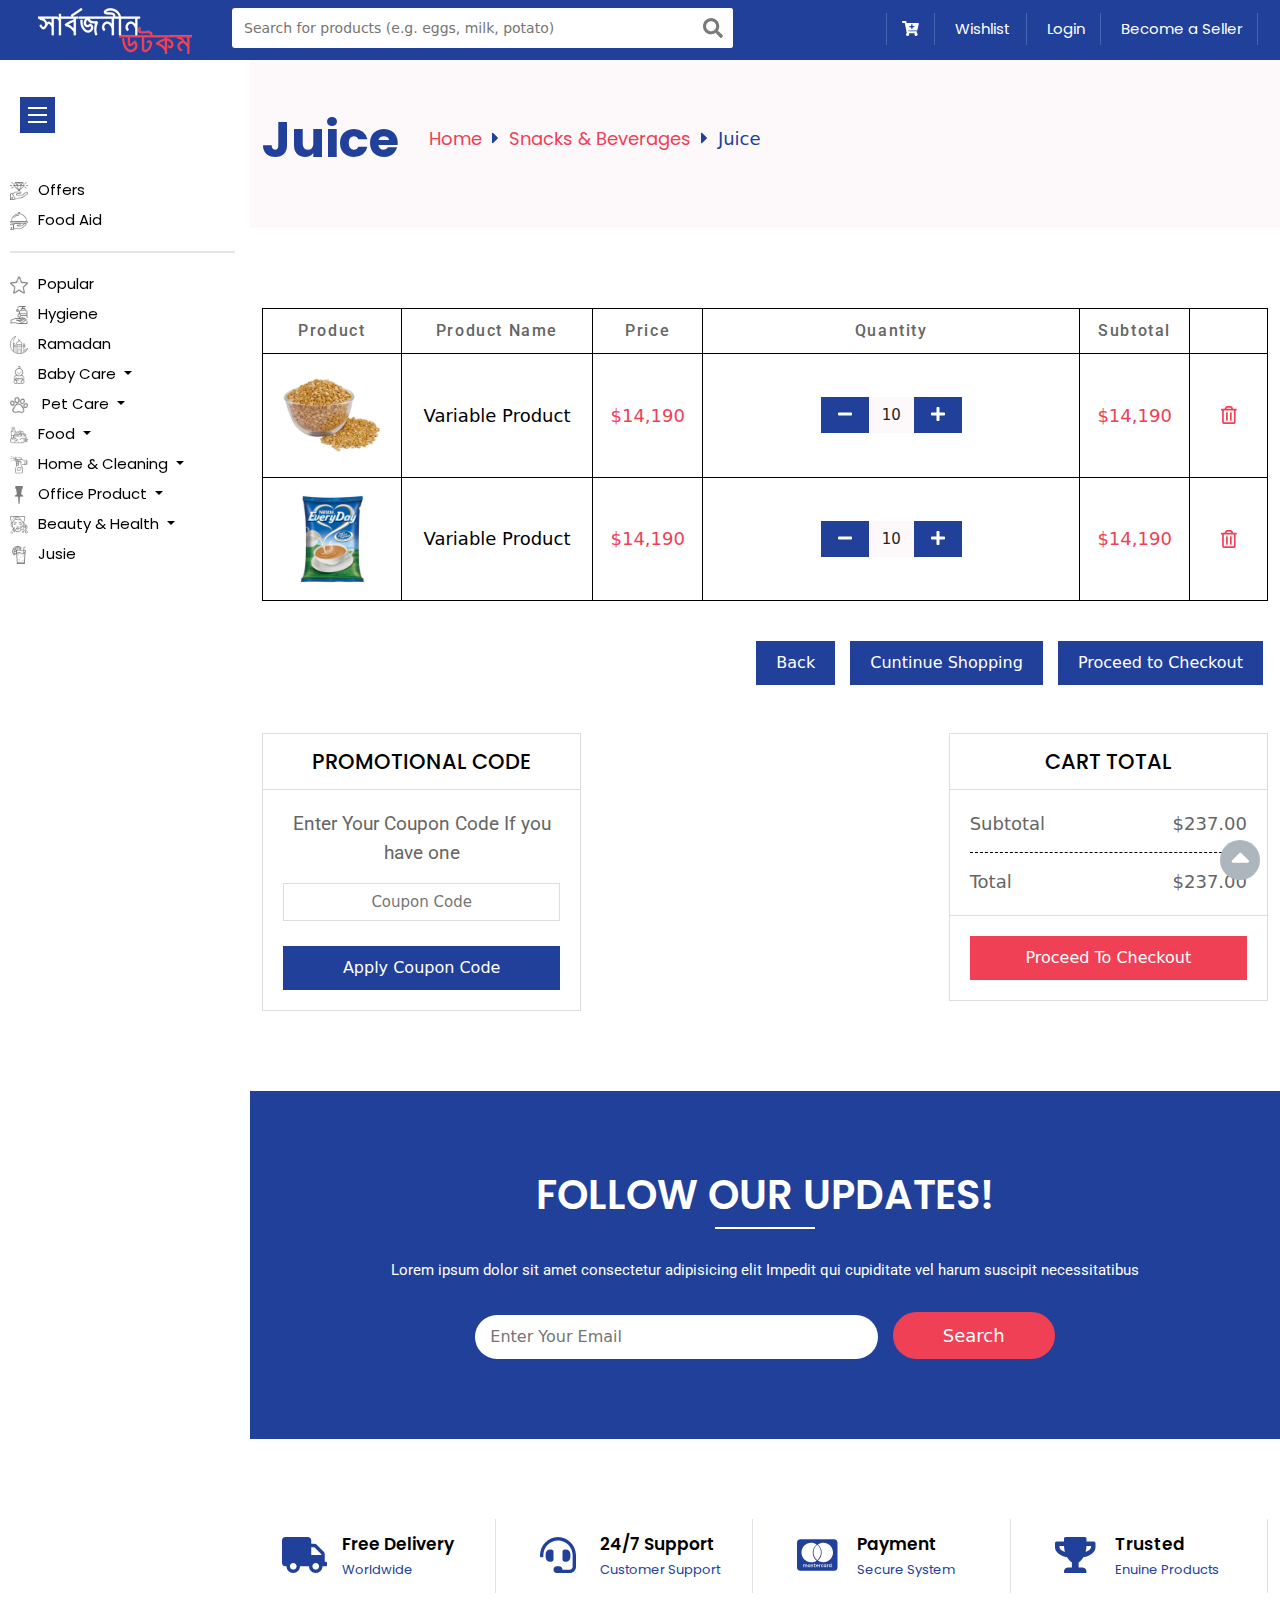
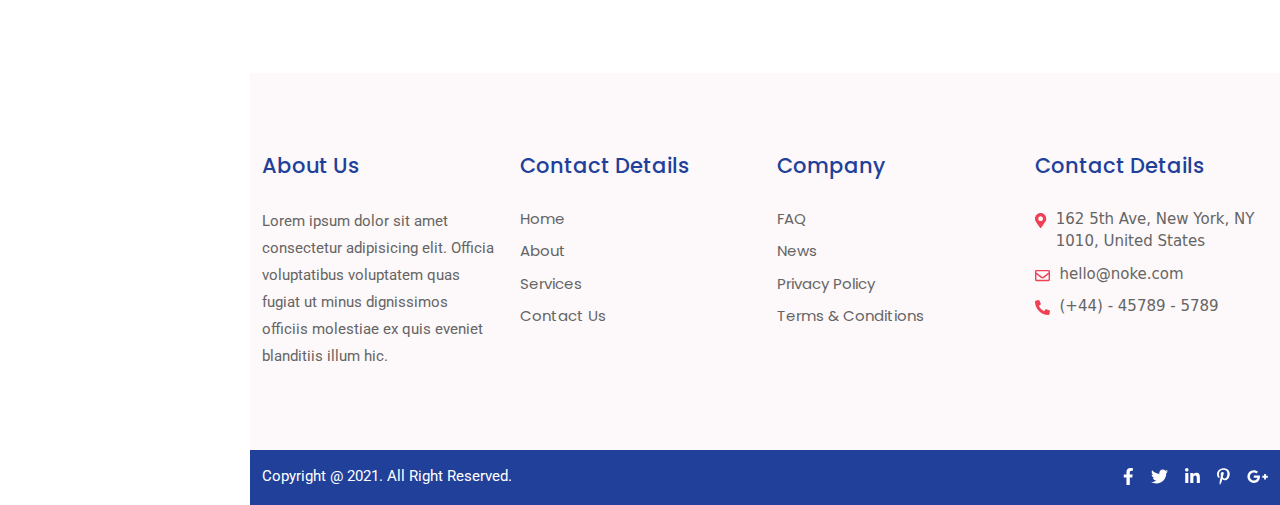
<file: cart-list.html>
<!doctype html>
<html lang="en">
  <head>
    <!-- Required meta tags -->
    <meta charset="utf-8">
    <meta name="viewport" content="width=device-width, initial-scale=1">
    <link rel="shortcut icon" type="image/x-icon" href="assets/image/favicon.ico">

    <!-- Bootstrap CSS -->
    <link href="assets/css/bootstrap.min.css" rel="stylesheet">
    <link rel="stylesheet" href="assets/css/animate.css">
    <link rel="stylesheet" href="assets/css/all.css">
    <link rel="stylesheet" href="assets/css/slick.css"/>
    <link rel="stylesheet" href="assets/css/style.css">
    <link rel="stylesheet" href="assets/css/responsiver.css">

    <title>SHOPOTH</title>
  </head>
  <body>
    <!-- Loader Box HTML Start -->
    <div class="loader-box">
      <div></div>
    </div>
    <!-- Loader Box HTML End -->
    
    <!-- Top Bar Area HTML Start -->
    <div class="top-bar-area">
      <div class="container-fluid">
        <div class="row">
          <div class="col-xl-2 col-lg-3 text-center">
            <a class="logo-area" href="index.html"><img src="assets/image/logo-1.png" alt="Logo"></a>
          </div>
          <div class="col-xl-5 col-lg-5">
            <div class="search-bar">
              <input type="text" placeholder="Search for products (e.g. eggs, milk, potato)">
              <button><i class="fas fa-search"></i></button>
            </div>
          </div>
          <div class="col-xl-5 col-lg-4">
            <ul class="top-right text-end"> 
              <li style="border-left: 1px solid rgba(182, 210, 251, 0.25);"><a href="cart-list.html"><i class="fas fa-cart-plus"></i></a></li>
              <li><a href="wish-list.html">Wishlist</a></li>
              <li><a href="login.html">Login</a></li>
              <li><a href="wish-list.html">Become a Seller</a></li>
            </ul>
          </div>
        </div>
      </div>
    </div>
    <!-- Top Bar Area HTML End -->
    
    <!-- Vertical Menu Wrapper HTML Start -->
    <nav class="vertical-menu-wrapper">
      <div class="vertical-menu-logo">
        <span class="open-menu-btn"><hr><hr><hr></span>
      </div>
      <ul class="vertical-menu">
        <li><a href="category.html"><img src="assets/image/nav-12.png" alt="">Offers</a> </li>
        <li><a href="category.html"><img src="assets/image/nav-11.png" alt="">Food Aid</a> </li>
        <hr>
        <li><img src="assets/image/nav-1.png" alt="nav"><a href="category.html">Popular</a> </li>
        <li><img src="assets/image/nav-2.png" alt="nav"><a href="category.html">Hygiene</a> </li>
        <li><img src="assets/image/nav-3.png" alt="nav"><a href="category.html">Ramadan</a> </li>
        <div class="dropdown">
          <a class="btn btn-secondary dropdown-toggle" href="#" role="button" id="dropdownMenuLink" data-bs-toggle="dropdown" aria-expanded="false">
            <img src="assets/image/nav-4.png" alt="nav">Baby Care
          </a>
          <ul class="dropdown-menu" aria-labelledby="dropdownMenuLink">
            <li><a class="dropdown-item" href="category.html">Baby Care 1</a></li>
            <li><a class="dropdown-item" href="category.html">Baby Care 2</a></li>
            <li><a class="dropdown-item" href="category.html">Baby Care 3</a></li>
            <li><a class="dropdown-item" href="category.html">Baby Care 4</a></li>
            <li><a class="dropdown-item" href="category.html">Baby Care 5</a></li>
            <li><a class="dropdown-item" href="category.html">Baby Care 6</a></li>
          </ul>
        </div>
        <div class="dropdown">
          <a class="btn btn-secondary dropdown-toggle" href="#" role="button" id="dropdownMenuLink" data-bs-toggle="dropdown" aria-expanded="false">
            <img src="assets/image/nav-5.png" alt="nav"> Pet Care
          </a>
          <ul class="dropdown-menu" aria-labelledby="dropdownMenuLink">
            <li><a class="dropdown-item" href="category.html">Pet Care 1</a></li>
            <li><a class="dropdown-item" href="category.html">Pet Care 2</a></li>
            <li><a class="dropdown-item" href="category.html">Pet Care 3</a></li>
            <li><a class="dropdown-item" href="category.html">Pet Care 4</a></li>
            <li><a class="dropdown-item" href="category.html">Pet Care 5</a></li>
            <li><a class="dropdown-item" href="category.html">Pet Care 6</a></li>
          </ul>
        </div>
        <div class="dropdown">
          <a class="btn btn-secondary dropdown-toggle" href="#" role="button" id="dropdownMenuLink" data-bs-toggle="dropdown" aria-expanded="false">
            <img src="assets/image/nav-6.png" alt="nav">Food
          </a>
          <ul class="dropdown-menu" aria-labelledby="dropdownMenuLink">
            <li><a class="dropdown-item" href="category.html">Food 1</a></li>
            <li><a class="dropdown-item" href="category.html">Food 2</a></li>
            <li><a class="dropdown-item" href="category.html">Food 3</a></li>
            <li><a class="dropdown-item" href="category.html">Food 4</a></li>
            <li><a class="dropdown-item" href="category.html">Food 5</a></li>
            <li><a class="dropdown-item" href="category.html">Food 6</a></li>
          </ul>
        </div>
        <div class="dropdown">
          <a class="btn btn-secondary dropdown-toggle" href="#" role="button" id="dropdownMenuLink" data-bs-toggle="dropdown" aria-expanded="false">
            <img src="assets/image/nav-7.png" alt="nav">Home & Cleaning
          </a>
          <ul class="dropdown-menu" aria-labelledby="dropdownMenuLink">
            <li><a class="dropdown-item" href="category.html">Home & Cleaning 1</a></li>
            <li><a class="dropdown-item" href="category.html">Home & Cleaning 2</a></li>
            <li><a class="dropdown-item" href="category.html">Home & Cleaning 3</a></li>
            <li><a class="dropdown-item" href="category.html">Home & Cleaning 4</a></li>
            <li><a class="dropdown-item" href="category.html">Home & Cleaning 5</a></li>
            <li><a class="dropdown-item" href="category.html">Home & Cleaning 6</a></li>
          </ul>
        </div>
        <div class="dropdown">
          <a class="btn btn-secondary dropdown-toggle" href="#" role="button" id="dropdownMenuLink" data-bs-toggle="dropdown" aria-expanded="false">
            <img src="assets/image/nav-8.png" alt="nav">Office Product
          </a>
          <ul class="dropdown-menu" aria-labelledby="dropdownMenuLink">
            <li><a class="dropdown-item" href="category.html">Office Product 1</a></li>
            <li><a class="dropdown-item" href="category.html">Office Product 2</a></li>
            <li><a class="dropdown-item" href="category.html">Office Product 3</a></li>
            <li><a class="dropdown-item" href="category.html">Office Product 4</a></li>
            <li><a class="dropdown-item" href="category.html">Office Product 5</a></li>
            <li><a class="dropdown-item" href="category.html">Office Product 6</a></li>
          </ul>
        </div>
        <div class="dropdown">
          <a class="btn btn-secondary dropdown-toggle" href="#" role="button" id="dropdownMenuLink" data-bs-toggle="dropdown" aria-expanded="false">
            <img src="assets/image/nav-9.png" alt="nav">Beauty & Health
          </a>
          <ul class="dropdown-menu" aria-labelledby="dropdownMenuLink">
            <li><a class="dropdown-item" href="category.html">Beauty & Health 1</a></li>
            <li><a class="dropdown-item" href="category.html">Beauty & Health 2</a></li>
            <li><a class="dropdown-item" href="category.html">Beauty & Health 3</a></li>
            <li><a class="dropdown-item" href="category.html">Beauty & Health 4</a></li>
            <li><a class="dropdown-item" href="category.html">Beauty & Health 5</a></li>
            <li><a class="dropdown-item" href="category.html">Beauty & Health 6</a></li>
          </ul>
        </div>
        <li><img src="assets/image/nav-10.png" alt="nav"><a href="category.html">Jusie</a> </li>
      </ul>
    </nav>
    <!-- Vertical Menu Wrapper HTML End -->

    <!-- Content Wrapper HTML Start -->
    <div class="content-wrapper">
      <div class="content">

        <!-- Inner Page HTML Start -->
        <section class="inner-page-section">
          <div class="container">
            <div class="text">
              <h1>Juice</h1>
              <ul>
                <li><a href="index.html">Home</a></li>
                <li><i class="fas fa-caret-right"></i></li>
                <li><a href="">Snacks & Beverages</a></li>
                <li><i class="fas fa-caret-right"></i></li>
                <li>Juice</li>
              </ul>
            </div>
          </div>
        </section>
        <!-- Inner Page HTML End -->

    <!-- Category Item Section HTML Start -->
    <section class="cart-list-area section-padding">
      <div class="container">
          <table>
              <thead>
                  <tr>
                      <th scope="col">Product</th>
                      <th scope="col">Product Name</th>
                      <th scope="col">Price</th>
                      <th scope="col">Quantity</th>
                      <th scope="col">Subtotal</th>
                      <th scope="col"></th>
                  </tr>
              </thead>
              <tbody>
                  <tr>
                      <td data-label="Product"><img style="width: 100px;" src="assets/image/item-1.jpg" alt="item"></td>
                      <td data-label="">Variable Product</td>
                      <td data-label="Unit price" style="color: #ef4056;">$14,190</td>
                      <td data-label="Quantity">
                        <div class="input-group">
                          <span class="input-group-btn">
                              <button type="button" class="quantity-left-minus btn btn-number"  data-type="minus" data-field="">
                                <i class="fas fa-minus"></i>
                              </button>
                          </span>
                          <input type="text" id="quantity" name="quantity" class="form-control input-number" value="10" min="1" max="100">
                          <span class="input-group-btn">
                              <button type="button" class="quantity-right-plus btn btn-number" data-type="plus" data-field="">
                                <i class="fas fa-plus"></i>
                              </button>
                          </span>
                      </div>
                      </td>
                      <td data-label="Total" style="color: #ef4056;">$14,190</td>
                      <td><a href="" data-original-title="Remove" style="padding: 0 15px; color: #ef4056;"><i class="far fa-trash-alt"></i></a></td>
                  </tr>
                  <tr>
                      <td data-label="Product"><img style="width: 100px;" src="assets/image/item-3.jpg" alt="item"></td>
                      <td data-label="">Variable Product</td>
                      <td data-label="Unit price" style="color: #ef4056;">$14,190</td>
                      <td data-label="Quantity">
                        <div class="input-group">
                          <span class="input-group-btn">
                              <button type="button" class="quantity-left-minus btn btn-number"  data-type="minus" data-field="">
                                <i class="fas fa-minus"></i>
                              </button>
                          </span>
                          <input type="text" id="quantity" name="quantity" class="form-control input-number" value="10" min="1" max="100">
                          <span class="input-group-btn">
                              <button type="button" class="quantity-right-plus btn btn-number" data-type="plus" data-field="">
                                <i class="fas fa-plus"></i>
                              </button>
                          </span>
                      </div>
                      </td>
                      <td data-label="Total" style="color: #ef4056;">$14,190</td>
                      <td><a href="" data-original-title="Remove" style="padding: 0 15px; color: #ef4056;"><i class="far fa-trash-alt"></i></a></td>
                  </tr>
              </tbody>
          </table>

          <div class="cart-btn-area">
              <button>Back</button>
              <button>Cuntinue Shopping</button>
              <button>Proceed to Checkout</button>
          </div>

          <div class="row mt-5">
            <div class="col-lg-4">
              <div class="footer-cart">
                <div class="title">
                  <h3>Promotional Code</h3>
                </div>
                <div class="body-area">
                  <p>Enter Your Coupon Code If you have one</p>
                  <input type="text" placeholder="Coupon Code">
                  <button>Apply Coupon Code</button>
                </div>
              </div>
            </div>
            <div class="col-lg-4">
            </div>
            <div class="col-lg-4">
              <div class="footer-cart">
                <div class="title">
                  <h3>Cart Total</h3>
                </div>
                <div class="body-area-2">
                  <ul>
                    <li style="border-bottom: 1px dashed #000;padding-bottom: 15px;">Subtotal <span>$237.00</span></li>
                    <li style="padding-top: 15px;">Total <span>$237.00</span></li>
                  </ul>
                  <div class="btn-area">
                    <button>Proceed To Checkout</button>
                  </div>
                </div>
              </div>
            </div>
          </div>
      </div>
  </section>
  <!-- Category Item Section HTML End -->

        <!-- Follow Area HTML Start -->
        <section class="follow-area section-padding">
          <div class="container">
              <div class="follow-text">
                  <h2>Follow Our Updates!</h2>
                  <p>Lorem ipsum dolor sit amet consectetur adipisicing elit Impedit qui cupiditate vel harum suscipit necessitatibus</p>
                  <form>
                      <input type="text" placeholder="Enter Your Email">
                      <button>Search</button>
                  </form>
              </div>
          </div>
        </section>
        <!-- Follow Area HTML End -->

        <!-- Delivery Area HTML Start -->
        <section class="delivery-area section-padding">
            <div class="container">
                <div class="row">
                    <div class="col-lg-3 col-md-6 col-sm-6">
                        <a href="#" class="single-item border-end">
                            <i class="fas fa-truck"></i>
                            <div class="text">
                                <h4>Free Delivery</h4>
                                <h5>Worldwide</h5>
                            </div>
                        </a>
                    </div>
                    <div class="col-lg-3 col-md-6 col-sm-6">
                        <a href="#" class="single-item border-end">
                            <i class="fas fa-headset"></i>
                            <div class="text">
                                <h4>24/7 Support</h4>
                                <h5>Customer Support</h5>
                            </div>
                        </a>
                    </div>
                    <div class="col-lg-3 col-md-6 col-sm-6">
                        <a href="#" class="single-item border-end">
                            <i class="fab fa-cc-mastercard"></i>
                            <div class="text">
                                <h4>Payment</h4>
                                <h5>Secure System</h5>
                            </div>
                        </a>
                    </div>
                    <div class="col-lg-3 col-md-6 col-sm-6">
                        <a href="#" class="single-item border-end">
                            <i class="fas fa-trophy"></i>
                            <div class="text">
                                <h4>Trusted</h4>
                                <h5>Enuine Products</h5>
                            </div>
                        </a>
                    </div>
                </div>
            </div>
        </section>
        <!-- Delivery Area HTML End -->

        <!-- Footer Section HTML Start -->
        <footer class="footer-two-section section-padding">
            <div class="container">
              <div class="footer-area">
                <div class="row">
                  <div class="col-lg-3 col-md-6">
                      <div class="single-item">
                          <div class="title"><h3>About Us</h3></div>
                          <p>Lorem ipsum dolor sit amet consectetur adipisicing elit. Officia voluptatibus voluptatem quas fugiat ut minus dignissimos officiis molestiae ex quis eveniet blanditiis illum hic.</p>
                      </div>
                  </div>
                  <div class="col-lg-3 col-md-6">
                    <div class="single-item">
                      <div class="title"><h3>Contact Details</h3></div>
                      <ul>
                        <li><a href="">Home</a></li>
                        <li><a href="">About</a></li>
                        <li><a href="">Services</a></li>
                        <li><a href="">Contact Us</a></li>
                      </ul>
                    </div>
                  </div>
                  <div class="col-lg-3 col-md-6">
                    <div class="single-item">
                      <div class="title"><h3>Company</h3></div>
                      <ul>
                        <li><a href="">FAQ</a></li>
                        <li><a href="blog.html">News</a></li>
                        <li><a href="">Privacy Policy</a></li>
                        <li><a href="">Terms & Conditions</a></li>
                      </ul>
                    </div>
                  </div>
                  <div class="col-lg-3 col-md-6">
                    <div class="single-item">
                      <div class="title"><h3>Contact Details</h3></div>
                      <ul>
                        <li><i class="fas fa-map-marker-alt"></i> 162 5th Ave, New York, NY 1010, United States</li>
                        <li><i class="far fa-envelope"></i> hello@noke.com</li>
                        <li><i class="fas fa-phone-alt"></i> (+44) - 45789 - 5789</li>
                      </ul>
                    </div>
                  </div>
                </div>
              </div>
            </div>
        </footer>
        <!-- Footer Section HTML End -->

        <!-- Copyright Section HTML Start -->
        <section class="copyright-section">
            <div class="container">
                <div class="row">
                    <div class="col-lg-6 col-md-6 col-sm-12 col-12">
                        <div class="left-item text-start">
                            <p>Copyright @ 2021. All Right Reserved.</p>
                        </div>
                    </div>
                    <div class="col-lg-6 col-md-6 col-sm-12 col-12">
                        <div class="right-item text-end">
                            <ul>
                                <li><a href=""><i class="fab fa-facebook-f"></i></a></li>
                                <li><a href=""><i class="fab fa-twitter"></i></a></li>
                                <li><a href=""><i class="fab fa-linkedin-in"></i></a></li>
                                <li><a href=""><i class="fab fa-pinterest-p"></i></a></li>
                                <li><a href=""><i class="fab fa-google-plus-g"></i></a></li>
                            </ul>
                        </div>
                    </div>
                </div>
            </div>
        </section>
        <!-- Copyright Section HTML End -->


      </div>
    </div>
    <!-- Content Wrapper HTML End -->

    <!-- Option 1: Bootstrap Bundle with Popper -->
    <script src="assets/js/jquery-2.2.4.js"></script>
    <script src="assets/js/bootstrap.bundle.min.js"></script>
    <script src="assets/js/all.js"></script>
    <script src="assets/js/wow.min.js"></script>
    <script src="assets/js/slick.js"></script>
    <script src="assets/js/jquery.meanmenu.min.js"></script>
    <script src="assets/js/main.js"></script>

  </body>
</html>
</file>
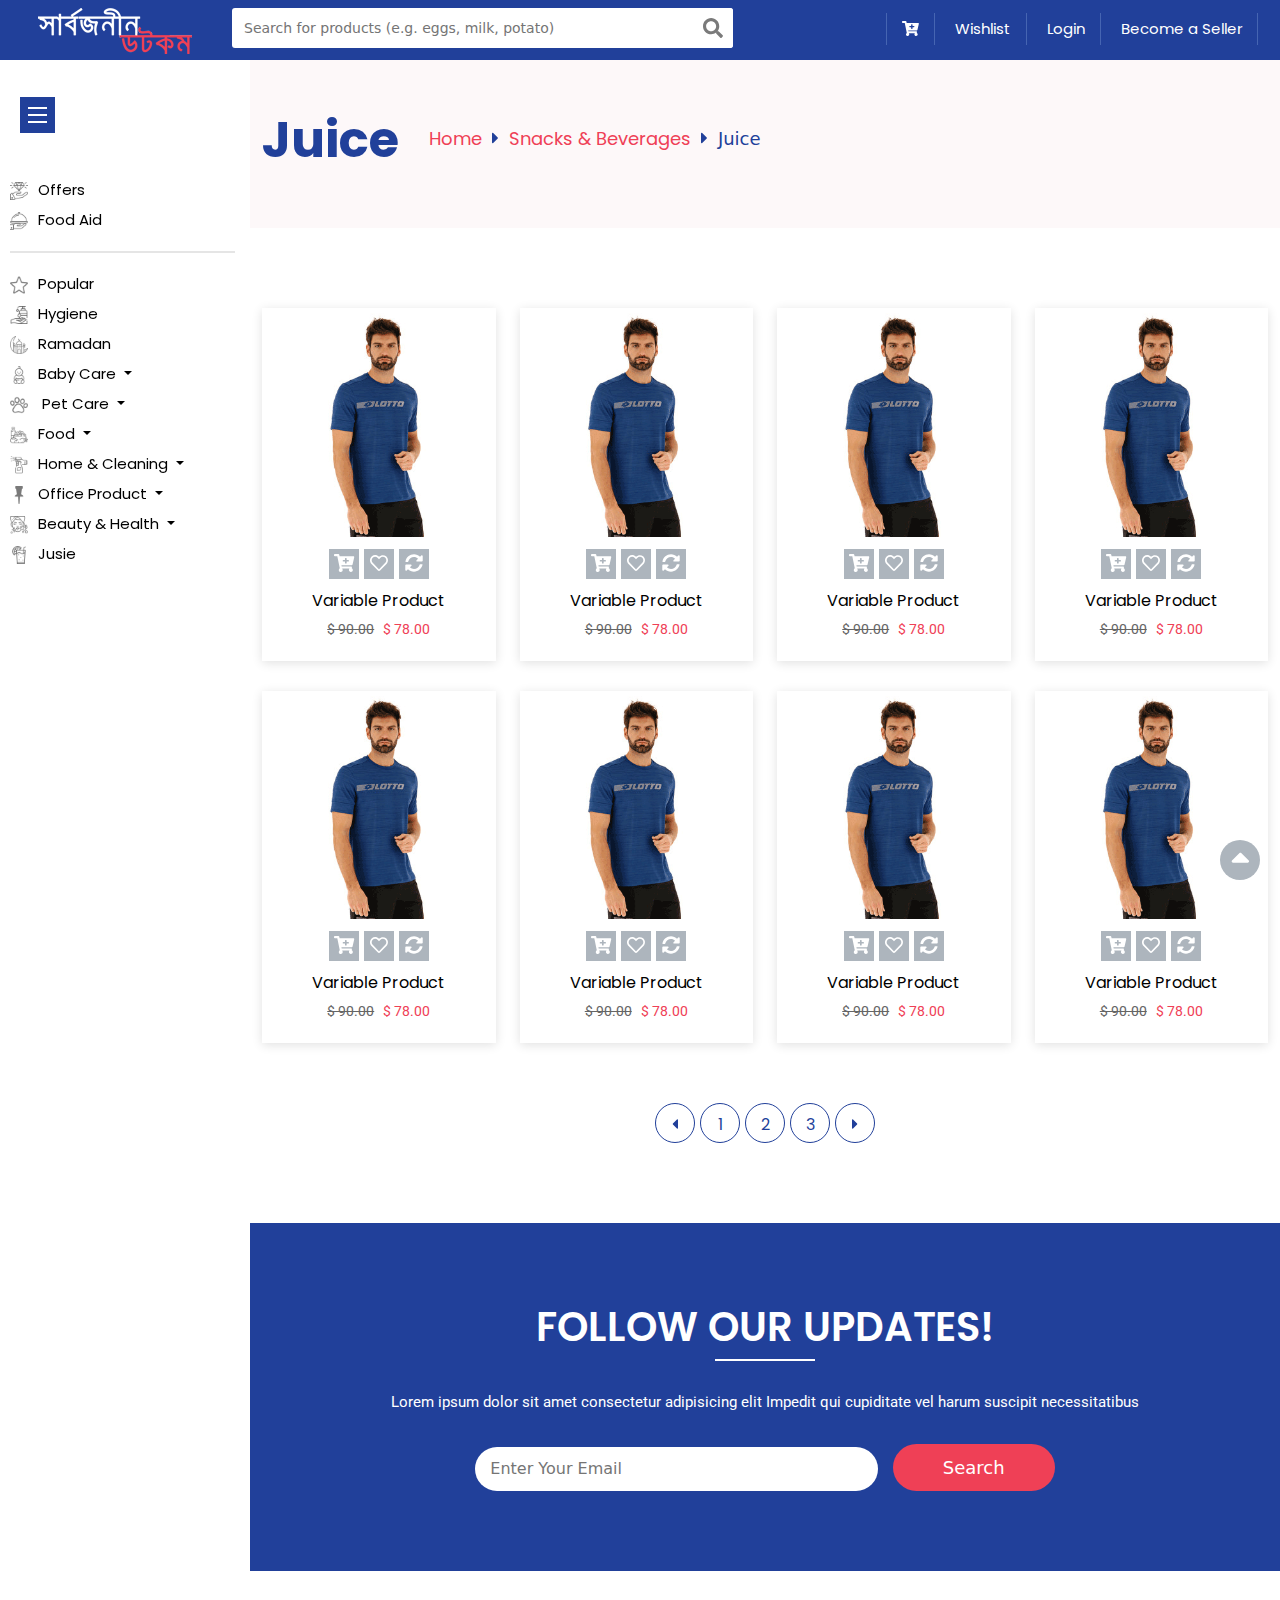
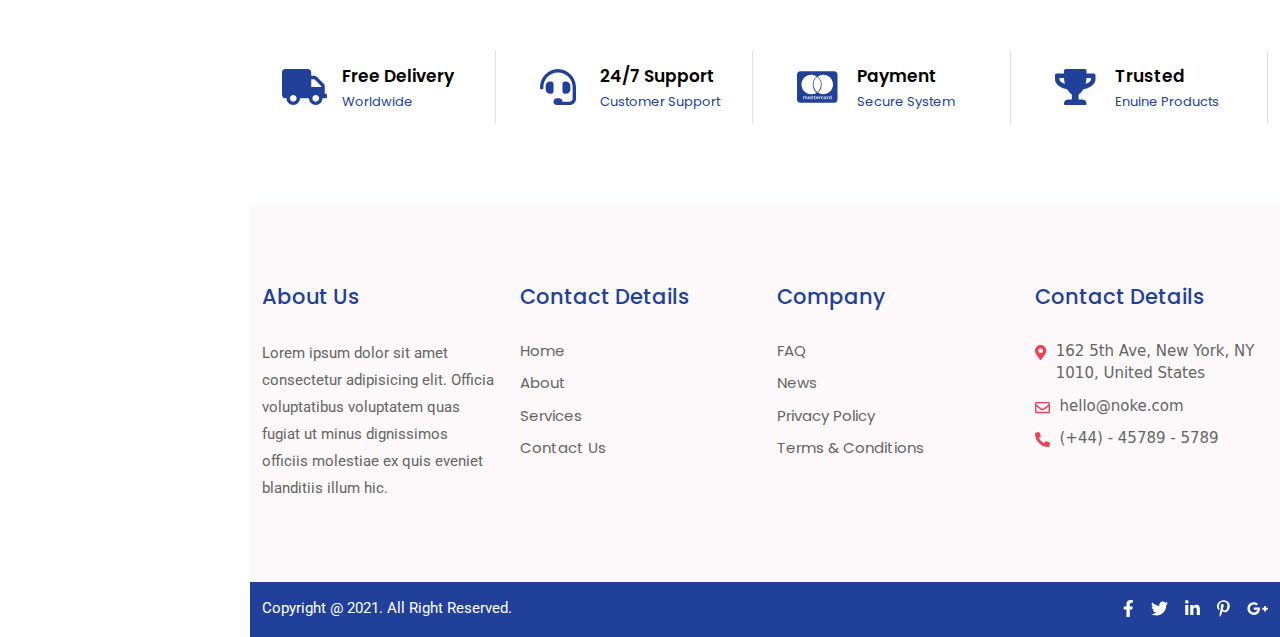
<file: category.html>
<!doctype html>
<html lang="en">
  <head>
    <!-- Required meta tags -->
    <meta charset="utf-8">
    <meta name="viewport" content="width=device-width, initial-scale=1">
    <link rel="shortcut icon" type="image/x-icon" href="assets/image/favicon.ico">

    <!-- Bootstrap CSS -->
    <link href="assets/css/bootstrap.min.css" rel="stylesheet">
    <link rel="stylesheet" href="assets/css/animate.css">
    <link rel="stylesheet" href="assets/css/all.css">
    <link rel="stylesheet" href="assets/css/slick.css"/>
    <link rel="stylesheet" href="assets/css/style.css">
    <link rel="stylesheet" href="assets/css/responsiver.css">

    <title>SHOPOTH</title>
  </head>
  <body>
    <!-- Loader Box HTML Start -->
    <div class="loader-box">
      <div></div>
    </div>
    <!-- Loader Box HTML End -->
    
    <!-- Top Bar Area HTML Start -->
    <div class="top-bar-area">
      <div class="container-fluid">
        <div class="row">
          <div class="col-xl-2 col-lg-3 text-center">
            <a class="logo-area" href="index.html"><img src="assets/image/logo-1.png" alt="Logo"></a>
          </div>
          <div class="col-xl-5 col-lg-5">
            <div class="search-bar">
              <input type="text" placeholder="Search for products (e.g. eggs, milk, potato)">
              <button><i class="fas fa-search"></i></button>
            </div>
          </div>
          <div class="col-xl-5 col-lg-4">
            <ul class="top-right text-end"> 
              <li style="border-left: 1px solid rgba(182, 210, 251, 0.25);"><a href="cart-list.html"><i class="fas fa-cart-plus"></i></a></li>
              <li><a href="wish-list.html">Wishlist</a></li>
              <li><a href="login.html">Login</a></li>
              <li><a href="wish-list.html">Become a Seller</a></li>
            </ul>
          </div>
        </div>
      </div>
    </div>
    <!-- Top Bar Area HTML End -->
    
    <!-- Vertical Menu Wrapper HTML Start -->
    <nav class="vertical-menu-wrapper">
      <div class="vertical-menu-logo">
        <span class="open-menu-btn"><hr><hr><hr></span>
      </div>
      <ul class="vertical-menu">
        <li><a href="category.html"><img src="assets/image/nav-12.png" alt="">Offers</a> </li>
        <li><a href="category.html"><img src="assets/image/nav-11.png" alt="">Food Aid</a> </li>
        <hr>
        <li><img src="assets/image/nav-1.png" alt="nav"><a href="category.html">Popular</a> </li>
        <li><img src="assets/image/nav-2.png" alt="nav"><a href="category.html">Hygiene</a> </li>
        <li><img src="assets/image/nav-3.png" alt="nav"><a href="category.html">Ramadan</a> </li>
        <div class="dropdown">
          <a class="btn btn-secondary dropdown-toggle" href="#" role="button" id="dropdownMenuLink" data-bs-toggle="dropdown" aria-expanded="false">
            <img src="assets/image/nav-4.png" alt="nav">Baby Care
          </a>
          <ul class="dropdown-menu" aria-labelledby="dropdownMenuLink">
            <li><a class="dropdown-item" href="category.html">Baby Care 1</a></li>
            <li><a class="dropdown-item" href="category.html">Baby Care 2</a></li>
            <li><a class="dropdown-item" href="category.html">Baby Care 3</a></li>
            <li><a class="dropdown-item" href="category.html">Baby Care 4</a></li>
            <li><a class="dropdown-item" href="category.html">Baby Care 5</a></li>
            <li><a class="dropdown-item" href="category.html">Baby Care 6</a></li>
          </ul>
        </div>
        <div class="dropdown">
          <a class="btn btn-secondary dropdown-toggle" href="#" role="button" id="dropdownMenuLink" data-bs-toggle="dropdown" aria-expanded="false">
            <img src="assets/image/nav-5.png" alt="nav"> Pet Care
          </a>
          <ul class="dropdown-menu" aria-labelledby="dropdownMenuLink">
            <li><a class="dropdown-item" href="category.html">Pet Care 1</a></li>
            <li><a class="dropdown-item" href="category.html">Pet Care 2</a></li>
            <li><a class="dropdown-item" href="category.html">Pet Care 3</a></li>
            <li><a class="dropdown-item" href="category.html">Pet Care 4</a></li>
            <li><a class="dropdown-item" href="category.html">Pet Care 5</a></li>
            <li><a class="dropdown-item" href="category.html">Pet Care 6</a></li>
          </ul>
        </div>
        <div class="dropdown">
          <a class="btn btn-secondary dropdown-toggle" href="#" role="button" id="dropdownMenuLink" data-bs-toggle="dropdown" aria-expanded="false">
            <img src="assets/image/nav-6.png" alt="nav">Food
          </a>
          <ul class="dropdown-menu" aria-labelledby="dropdownMenuLink">
            <li><a class="dropdown-item" href="category.html">Food 1</a></li>
            <li><a class="dropdown-item" href="category.html">Food 2</a></li>
            <li><a class="dropdown-item" href="category.html">Food 3</a></li>
            <li><a class="dropdown-item" href="category.html">Food 4</a></li>
            <li><a class="dropdown-item" href="category.html">Food 5</a></li>
            <li><a class="dropdown-item" href="category.html">Food 6</a></li>
          </ul>
        </div>
        <div class="dropdown">
          <a class="btn btn-secondary dropdown-toggle" href="#" role="button" id="dropdownMenuLink" data-bs-toggle="dropdown" aria-expanded="false">
            <img src="assets/image/nav-7.png" alt="nav">Home & Cleaning
          </a>
          <ul class="dropdown-menu" aria-labelledby="dropdownMenuLink">
            <li><a class="dropdown-item" href="category.html">Home & Cleaning 1</a></li>
            <li><a class="dropdown-item" href="category.html">Home & Cleaning 2</a></li>
            <li><a class="dropdown-item" href="category.html">Home & Cleaning 3</a></li>
            <li><a class="dropdown-item" href="category.html">Home & Cleaning 4</a></li>
            <li><a class="dropdown-item" href="category.html">Home & Cleaning 5</a></li>
            <li><a class="dropdown-item" href="category.html">Home & Cleaning 6</a></li>
          </ul>
        </div>
        <div class="dropdown">
          <a class="btn btn-secondary dropdown-toggle" href="#" role="button" id="dropdownMenuLink" data-bs-toggle="dropdown" aria-expanded="false">
            <img src="assets/image/nav-8.png" alt="nav">Office Product
          </a>
          <ul class="dropdown-menu" aria-labelledby="dropdownMenuLink">
            <li><a class="dropdown-item" href="category.html">Office Product 1</a></li>
            <li><a class="dropdown-item" href="category.html">Office Product 2</a></li>
            <li><a class="dropdown-item" href="category.html">Office Product 3</a></li>
            <li><a class="dropdown-item" href="category.html">Office Product 4</a></li>
            <li><a class="dropdown-item" href="category.html">Office Product 5</a></li>
            <li><a class="dropdown-item" href="category.html">Office Product 6</a></li>
          </ul>
        </div>
        <div class="dropdown">
          <a class="btn btn-secondary dropdown-toggle" href="#" role="button" id="dropdownMenuLink" data-bs-toggle="dropdown" aria-expanded="false">
            <img src="assets/image/nav-9.png" alt="nav">Beauty & Health
          </a>
          <ul class="dropdown-menu" aria-labelledby="dropdownMenuLink">
            <li><a class="dropdown-item" href="category.html">Beauty & Health 1</a></li>
            <li><a class="dropdown-item" href="category.html">Beauty & Health 2</a></li>
            <li><a class="dropdown-item" href="category.html">Beauty & Health 3</a></li>
            <li><a class="dropdown-item" href="category.html">Beauty & Health 4</a></li>
            <li><a class="dropdown-item" href="category.html">Beauty & Health 5</a></li>
            <li><a class="dropdown-item" href="category.html">Beauty & Health 6</a></li>
          </ul>
        </div>
        <li><img src="assets/image/nav-10.png" alt="nav"><a href="category.html">Jusie</a> </li>
      </ul>
    </nav>
    <!-- Vertical Menu Wrapper HTML End -->

    <!-- Content Wrapper HTML Start -->
    <div class="content-wrapper">
      <div class="content">

        <!-- Inner Page HTML Start -->
        <section class="inner-page-section">
          <div class="container">
            <div class="text">
              <h1>Juice</h1>
              <ul>
                <li><a href="index.html">Home</a></li>
                <li><i class="fas fa-caret-right"></i></li>
                <li><a href="">Snacks & Beverages</a></li>
                <li><i class="fas fa-caret-right"></i></li>
                <li>Juice</li>
              </ul>
            </div>
          </div>
        </section>
        <!-- Inner Page HTML End -->

        <!-- Category Item Section HTML Start -->
        <section class="category-item-section section-padding">
          <div class="container">
            <div class="row">
              <div class="col-lg-12 col-md-12">
                <div class="right-category">
                  <div class="row">
                    <div class="col-xl-3 col-lg-4 col-md-6 col-sm-6">
                      <div class="single-category">
                        <div class="img-area">
                          <img src="assets/image/item-2.png" alt="Cetagory">
                          <div class="overly">
                            <div onclick="openModal();currentSlide(1)" class="hover-shadow cursor"><i class="far fa-eye"></i></div>
                          </div>
                        </div>
                        <ul class="icon-area">
                          <li><a href=""><i class="fas fa-cart-plus"></i></a></li>
                          <li><a href=""><i class="far fa-heart"></i></a></li>
                          <li><a href=""><i class="fas fa-sync-alt"></i></a></li>
                        </ul>
                        <a href="single-category.html">Variable Product</a>
                        <p><span>$ 90.00</span> $ 78.00</p>
                        <div class="add-btn"><a href="single-category.html"><i class="fas fa-arrow-right"></i></a></div>
                      </div>
                    </div>
                    <div class="col-xl-3 col-lg-4 col-md-6 col-sm-6">
                      <div class="single-category">
                        <div class="img-area">
                          <img src="assets/image/item-2.png" alt="Cetagory">
                          <div class="overly">
                            <div onclick="openModal();currentSlide(1)" class="hover-shadow cursor"><i class="far fa-eye"></i></div>
                          </div>
                        </div>
                        <ul class="icon-area">
                          <li><a href=""><i class="fas fa-cart-plus"></i></a></li>
                          <li><a href=""><i class="far fa-heart"></i></a></li>
                          <li><a href=""><i class="fas fa-sync-alt"></i></a></li>
                        </ul>
                        <a href="single-category.html">Variable Product</a>
                        <p><span>$ 90.00</span> $ 78.00</p>
                        <div class="add-btn"><a href="single-category.html"><i class="fas fa-arrow-right"></i></a></div>
                      </div>
                    </div>
                    <div class="col-xl-3 col-lg-4 col-md-6 col-sm-6">
                      <div class="single-category">
                        <div class="img-area">
                          <img src="assets/image/item-2.png" alt="Cetagory">
                          <div class="overly">
                            <div onclick="openModal();currentSlide(1)" class="hover-shadow cursor"><i class="far fa-eye"></i></div>
                          </div>
                        </div>
                        <ul class="icon-area">
                          <li><a href=""><i class="fas fa-cart-plus"></i></a></li>
                          <li><a href=""><i class="far fa-heart"></i></a></li>
                          <li><a href=""><i class="fas fa-sync-alt"></i></a></li>
                        </ul>
                        <a href="single-category.html">Variable Product</a>
                        <p><span>$ 90.00</span> $ 78.00</p>
                        <div class="add-btn"><a href="single-category.html"><i class="fas fa-arrow-right"></i></a></div>
                      </div>
                    </div>
                    <div class="col-xl-3 col-lg-4 col-md-6 col-sm-6">
                      <div class="single-category">
                        <div class="img-area">
                          <img src="assets/image/item-2.png" alt="Cetagory">
                          <div class="overly">
                            <div onclick="openModal();currentSlide(1)" class="hover-shadow cursor"><i class="far fa-eye"></i></div>
                          </div>
                        </div>
                        <ul class="icon-area">
                          <li><a href=""><i class="fas fa-cart-plus"></i></a></li>
                          <li><a href=""><i class="far fa-heart"></i></a></li>
                          <li><a href=""><i class="fas fa-sync-alt"></i></a></li>
                        </ul>
                        <a href="single-category.html">Variable Product</a>
                        <p><span>$ 90.00</span> $ 78.00</p>
                        <div class="add-btn"><a href="single-category.html"><i class="fas fa-arrow-right"></i></a></div>
                      </div>
                    </div>
                    <div class="col-xl-3 col-lg-4 col-md-6 col-sm-6">
                      <div class="single-category">
                        <div class="img-area">
                          <img src="assets/image/item-2.png" alt="Cetagory">
                          <div class="overly">
                            <div onclick="openModal();currentSlide(1)" class="hover-shadow cursor"><i class="far fa-eye"></i></div>
                          </div>
                        </div>
                        <ul class="icon-area">
                          <li><a href=""><i class="fas fa-cart-plus"></i></a></li>
                          <li><a href=""><i class="far fa-heart"></i></a></li>
                          <li><a href=""><i class="fas fa-sync-alt"></i></a></li>
                        </ul>
                        <a href="single-category.html">Variable Product</a>
                        <p><span>$ 90.00</span> $ 78.00</p>
                        <div class="add-btn"><a href="single-category.html"><i class="fas fa-arrow-right"></i></a></div>
                      </div>
                    </div>
                    <div class="col-xl-3 col-lg-4 col-md-6 col-sm-6">
                      <div class="single-category">
                        <div class="img-area">
                          <img src="assets/image/item-2.png" alt="Cetagory">
                          <div class="overly">
                            <div onclick="openModal();currentSlide(1)" class="hover-shadow cursor"><i class="far fa-eye"></i></div>
                          </div>
                        </div>
                        <ul class="icon-area">
                          <li><a href=""><i class="fas fa-cart-plus"></i></a></li>
                          <li><a href=""><i class="far fa-heart"></i></a></li>
                          <li><a href=""><i class="fas fa-sync-alt"></i></a></li>
                        </ul>
                        <a href="single-category.html">Variable Product</a>
                        <p><span>$ 90.00</span> $ 78.00</p>
                        <div class="add-btn"><a href="single-category.html"><i class="fas fa-arrow-right"></i></a></div>
                      </div>
                    </div>
                    <div class="col-xl-3 col-lg-4 col-md-6 col-sm-6">
                      <div class="single-category">
                        <div class="img-area">
                          <img src="assets/image/item-2.png" alt="Cetagory">
                          <div class="overly">
                            <div onclick="openModal();currentSlide(1)" class="hover-shadow cursor"><i class="far fa-eye"></i></div>
                          </div>
                        </div>
                        <ul class="icon-area">
                          <li><a href=""><i class="fas fa-cart-plus"></i></a></li>
                          <li><a href=""><i class="far fa-heart"></i></a></li>
                          <li><a href=""><i class="fas fa-sync-alt"></i></a></li>
                        </ul>
                        <a href="single-category.html">Variable Product</a>
                        <p><span>$ 90.00</span> $ 78.00</p>
                        <div class="add-btn"><a href="single-category.html"><i class="fas fa-arrow-right"></i></a></div>
                      </div>
                    </div>
                    <div class="col-xl-3 col-lg-4 col-md-6 col-sm-6">
                      <div class="single-category">
                        <div class="img-area">
                          <img src="assets/image/item-2.png" alt="Cetagory">
                          <div class="overly">
                            <div onclick="openModal();currentSlide(1)" class="hover-shadow cursor"><i class="far fa-eye"></i></div>
                          </div>
                        </div>
                        <ul class="icon-area">
                          <li><a href=""><i class="fas fa-cart-plus"></i></a></li>
                          <li><a href=""><i class="far fa-heart"></i></a></li>
                          <li><a href=""><i class="fas fa-sync-alt"></i></a></li>
                        </ul>
                        <a href="single-category.html">Variable Product</a>
                        <p><span>$ 90.00</span> $ 78.00</p>
                        <div class="add-btn"><a href="single-category.html"><i class="fas fa-arrow-right"></i></a></div>
                      </div>
                    </div>
                  </div>
                  
                  <div id="myModal" class="modal">
                    <span class="close cursor" onclick="closeModal()">&times;</span>
                    <div class="modal-area">
                      <div class="row">
                        <div class="col-lg-5">
        
                          <div class="modal-content">
                    
                            <div class="mySlides">
                              <div class="numbertext">1 / 4</div>
                              <img src="assets/image/item-1.jpg" style="width:100%">
                            </div>
                        
                            <div class="mySlides">
                              <div class="numbertext">2 / 4</div>
                              <img src="assets/image/item-2.png" style="width:100%">
                            </div>
                        
                            <div class="mySlides">
                              <div class="numbertext">3 / 4</div>
                              <img src="assets/image/item-3.jpg" style="width:100%">
                            </div>
                            
                            <div class="mySlides">
                              <div class="numbertext">4 / 4</div>
                              <img src="assets/image/item-4.jpg" style="width:100%">
                            </div>
                            
                            <a class="prev" onclick="plusSlides(-1)"><img src="assets/image/left-arrow.png" alt="left"></a>
                            <a class="next" onclick="plusSlides(1)"><img src="assets/image/right-arrow.png" alt="right"></a>
                        
                          </div>
                        </div>
                        <div class="col-lg-7">
                          <div class="modal-details">
                            <div class="details-area">
                              <div class="title">
                                <h2>Ornare sed consequat</h2>
                                <h5><span>$ 95.00</span>$ 81.00</h5>
                              </div>
                              <p>There are many variations of passages of Lorem Ipsum available, but the majority have suffered alteration in some form, by injected humour, or randomised words which don't look even slightly believable. Lorem ipsum dolor sit, amet consectetur adipisicing elit. Cum dignissimos, perferendis necessitatibus ipsa nihil facere.</p>
                              <div class="quantity-area">
                                <div class="row align-items-end">
                                  <div class="col-lg-7 col-12">
                                    <h4>Availability: <span>In Stock</span></h4>
                                    <div>
                                      <label>Quantity</label>
                                        <button class="decrement"><i class="fa fa-chevron-left"></i></button>
                                        <input class="counter" type='text'>
                                        <button class="increment"><i class="fa fa-chevron-right"></i></button>
                                    </div>
                                  </div>
                                  <div class="col-lg-5 col-12">
                                    <div class="add-cart-btn text-end">
                                      <a href="">Add to Cart</a>
                                    </div>
                                  </div>
                                </div>
                              </div>
                              <div class="social-icon-area">
                                <div class="row">
                                  <div class="col-lg-5 col-md-6">
                                    <ul>
                                      <li><a style="border-radius: 50%;" href=""><i class="far fa-heart"></i></a></li>
                                      <li><a style="border-radius: 50%;" href=""><i class="fas fa-sync-alt"></i></a></li>
                                    </ul>
                                  </div>
                                  <div class="col-lg-7 col-md-6 text-end">
                                    <ul>
                                      <li><a href=""><i class="fab fa-facebook-f"></i></a></li>
                                      <li><a href=""><i class="fab fa-twitter"></i></a></li>
                                      <li><a href=""><i class="fab fa-linkedin-in"></i></a></li>
                                      <li><a href=""><i class="fab fa-pinterest-p"></i></a></li>
                                      <li><a href=""><i class="fab fa-google-plus-g"></i></a></li>
                                    </ul>
                                  </div>
                                </div>
                              </div>
                            </div>
                          </div>
                        </div>
                      </div>
      
                    </div>
                  </div>
                </div>
                <nav aria-label="Page navigation example">
                  <ul class="pagination justify-content-center">
                    <li class="page-item">
                      <a class="page-link" href="#" tabindex="-1" aria-disabled="true"><i class="fas fa-caret-left"></i></a>
                    </li>
                    <li class="page-item"><a class="page-link" href="#">1</a></li>
                    <li class="page-item"><a class="page-link" href="#">2</a></li>
                    <li class="page-item"><a class="page-link" href="#">3</a></li>
                    <li class="page-item">
                      <a class="page-link" href="#"><i class="fas fa-caret-right"></i></a>
                    </li>
                  </ul>
                </nav>
              </div>
            </div>
          </div>
        </section>
        <!-- Category Item Section HTML End -->

        <!-- Follow Area HTML Start -->
        <section class="follow-area section-padding">
          <div class="container">
              <div class="follow-text">
                  <h2>Follow Our Updates!</h2>
                  <p>Lorem ipsum dolor sit amet consectetur adipisicing elit Impedit qui cupiditate vel harum suscipit necessitatibus</p>
                  <form>
                      <input type="text" placeholder="Enter Your Email">
                      <button>Search</button>
                  </form>
              </div>
          </div>
        </section>
        <!-- Follow Area HTML End -->

        <!-- Delivery Area HTML Start -->
        <section class="delivery-area section-padding">
            <div class="container">
                <div class="row">
                    <div class="col-lg-3 col-md-6 col-sm-6">
                        <a href="#" class="single-item border-end">
                            <i class="fas fa-truck"></i>
                            <div class="text">
                                <h4>Free Delivery</h4>
                                <h5>Worldwide</h5>
                            </div>
                        </a>
                    </div>
                    <div class="col-lg-3 col-md-6 col-sm-6">
                        <a href="#" class="single-item border-end">
                            <i class="fas fa-headset"></i>
                            <div class="text">
                                <h4>24/7 Support</h4>
                                <h5>Customer Support</h5>
                            </div>
                        </a>
                    </div>
                    <div class="col-lg-3 col-md-6 col-sm-6">
                        <a href="#" class="single-item border-end">
                            <i class="fab fa-cc-mastercard"></i>
                            <div class="text">
                                <h4>Payment</h4>
                                <h5>Secure System</h5>
                            </div>
                        </a>
                    </div>
                    <div class="col-lg-3 col-md-6 col-sm-6">
                        <a href="#" class="single-item border-end">
                            <i class="fas fa-trophy"></i>
                            <div class="text">
                                <h4>Trusted</h4>
                                <h5>Enuine Products</h5>
                            </div>
                        </a>
                    </div>
                </div>
            </div>
        </section>
        <!-- Delivery Area HTML End -->

        <!-- Footer Section HTML Start -->
        <footer class="footer-two-section section-padding">
            <div class="container">
              <div class="footer-area">
                <div class="row">
                  <div class="col-lg-3 col-md-6">
                      <div class="single-item">
                          <div class="title"><h3>About Us</h3></div>
                          <p>Lorem ipsum dolor sit amet consectetur adipisicing elit. Officia voluptatibus voluptatem quas fugiat ut minus dignissimos officiis molestiae ex quis eveniet blanditiis illum hic.</p>
                      </div>
                  </div>
                  <div class="col-lg-3 col-md-6">
                    <div class="single-item">
                      <div class="title"><h3>Contact Details</h3></div>
                      <ul>
                        <li><a href="">Home</a></li>
                        <li><a href="">About</a></li>
                        <li><a href="">Services</a></li>
                        <li><a href="">Contact Us</a></li>
                      </ul>
                    </div>
                  </div>
                  <div class="col-lg-3 col-md-6">
                    <div class="single-item">
                      <div class="title"><h3>Company</h3></div>
                      <ul>
                        <li><a href="">FAQ</a></li>
                        <li><a href="blog.html">News</a></li>
                        <li><a href="">Privacy Policy</a></li>
                        <li><a href="">Terms & Conditions</a></li>
                      </ul>
                    </div>
                  </div>
                  <div class="col-lg-3 col-md-6">
                    <div class="single-item">
                      <div class="title"><h3>Contact Details</h3></div>
                      <ul>
                        <li><i class="fas fa-map-marker-alt"></i> 162 5th Ave, New York, NY 1010, United States</li>
                        <li><i class="far fa-envelope"></i> hello@noke.com</li>
                        <li><i class="fas fa-phone-alt"></i> (+44) - 45789 - 5789</li>
                      </ul>
                    </div>
                  </div>
                </div>
              </div>
            </div>
        </footer>
        <!-- Footer Section HTML End -->

        <!-- Copyright Section HTML Start -->
        <section class="copyright-section">
            <div class="container">
                <div class="row">
                    <div class="col-lg-6 col-md-6 col-sm-12 col-12">
                        <div class="left-item text-start">
                            <p>Copyright @ 2021. All Right Reserved.</p>
                        </div>
                    </div>
                    <div class="col-lg-6 col-md-6 col-sm-12 col-12">
                        <div class="right-item text-end">
                            <ul>
                                <li><a href=""><i class="fab fa-facebook-f"></i></a></li>
                                <li><a href=""><i class="fab fa-twitter"></i></a></li>
                                <li><a href=""><i class="fab fa-linkedin-in"></i></a></li>
                                <li><a href=""><i class="fab fa-pinterest-p"></i></a></li>
                                <li><a href=""><i class="fab fa-google-plus-g"></i></a></li>
                            </ul>
                        </div>
                    </div>
                </div>
            </div>
        </section>
        <!-- Copyright Section HTML End -->

      </div>
    </div>
    <!-- Content Wrapper HTML End -->

    <!-- Option 1: Bootstrap Bundle with Popper -->
    <script src="assets/js/jquery-2.2.4.js"></script>
    <script src="assets/js/bootstrap.bundle.min.js"></script>
    <script src="assets/js/all.js"></script>
    <script src="assets/js/wow.min.js"></script>
    <script src="assets/js/slick.js"></script>
    <script src="assets/js/jquery.meanmenu.min.js"></script>
    <script src="assets/js/main.js"></script>
    <script>
      function openModal() {
        document.getElementById("myModal").style.display = "block";
      }
      
      function closeModal() {
        document.getElementById("myModal").style.display = "none";
      }
      
      var slideIndex = 1;
      showSlides(slideIndex);
      
      function plusSlides(n) {
        showSlides(slideIndex += n);
      }
      
      function currentSlide(n) {
        showSlides(slideIndex = n);
      }
      
      function showSlides(n) {
        var i;
        var slides = document.getElementsByClassName("mySlides");
        var dots = document.getElementsByClassName("demo");
        var captionText = document.getElementById("caption");
        if (n > slides.length) {slideIndex = 1}
        if (n < 1) {slideIndex = slides.length}
        for (i = 0; i < slides.length; i++) {
            slides[i].style.display = "none";
        }
        for (i = 0; i < dots.length; i++) {
            dots[i].className = dots[i].className.replace(" active", "");
        }
        slides[slideIndex-1].style.display = "block";
        dots[slideIndex-1].className += " active";
        captionText.innerHTML = dots[slideIndex-1].alt;
      }


      
      </script>
  </body>
</html>
</file>
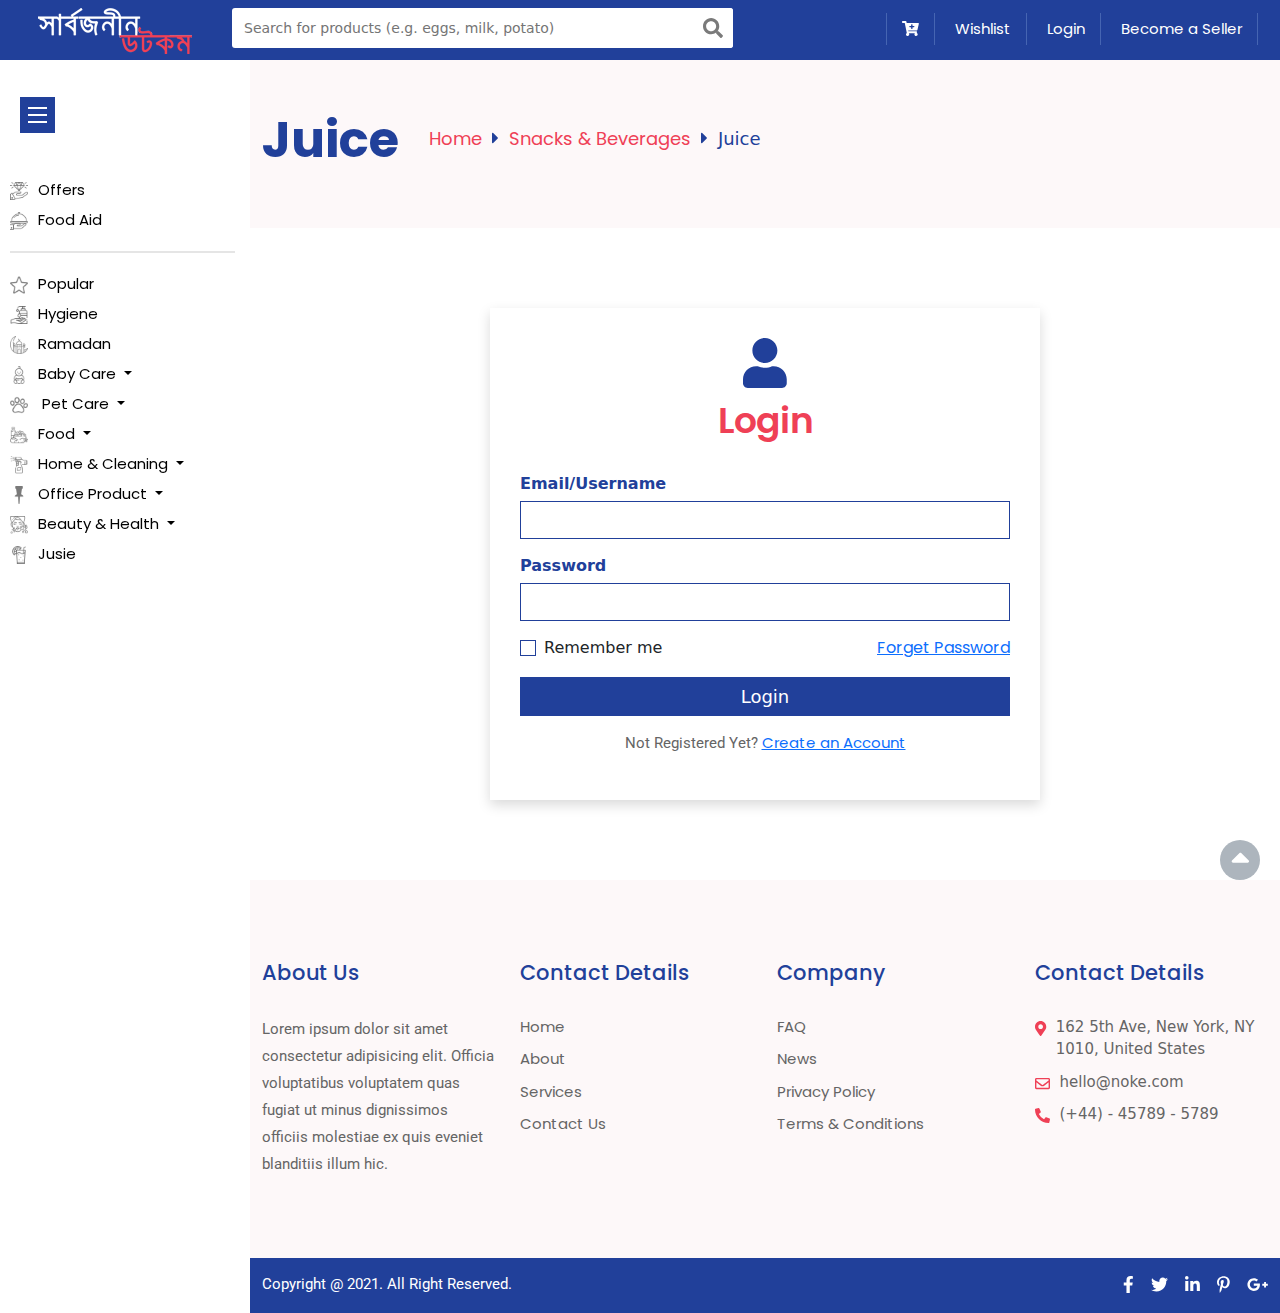
<file: login.html>
<!doctype html>
<html lang="en">
  <head>
    <!-- Required meta tags -->
    <meta charset="utf-8">
    <meta name="viewport" content="width=device-width, initial-scale=1">
    <link rel="shortcut icon" type="image/x-icon" href="assets/image/favicon.ico">

    <!-- Bootstrap CSS -->
    <link href="assets/css/bootstrap.min.css" rel="stylesheet">
    <link rel="stylesheet" href="assets/css/animate.css">
    <link rel="stylesheet" href="assets/css/all.css">
    <link rel="stylesheet" href="assets/css/slick.css"/>
    <link rel="stylesheet" href="assets/css/style.css">
    <link rel="stylesheet" href="assets/css/responsiver.css">

    <title>SHOPOTH</title>
  </head>
  <body>
    <!-- Loader Box HTML Start -->
    <div class="loader-box">
      <div></div>
    </div>
    <!-- Loader Box HTML End -->
    
    <!-- Top Bar Area HTML Start -->
    <div class="top-bar-area">
      <div class="container-fluid">
        <div class="row">
          <div class="col-xl-2 col-lg-3 text-center">
            <a class="logo-area" href="index.html"><img src="assets/image/logo-1.png" alt="Logo"></a>
          </div>
          <div class="col-xl-5 col-lg-5">
            <div class="search-bar">
              <input type="text" placeholder="Search for products (e.g. eggs, milk, potato)">
              <button><i class="fas fa-search"></i></button>
            </div>
          </div>
          <div class="col-xl-5 col-lg-4">
            <ul class="top-right text-end"> 
              <li style="border-left: 1px solid rgba(182, 210, 251, 0.25);"><a href="cart-list.html"><i class="fas fa-cart-plus"></i></a></li>
              <li><a href="wish-list.html">Wishlist</a></li>
              <li><a href="login.html">Login</a></li>
              <li><a href="wish-list.html">Become a Seller</a></li>
            </ul>
          </div>
        </div>
      </div>
    </div>
    <!-- Top Bar Area HTML End -->
    
    <!-- Vertical Menu Wrapper HTML Start -->
    <nav class="vertical-menu-wrapper">
      <div class="vertical-menu-logo">
        <span class="open-menu-btn"><hr><hr><hr></span>
      </div>
      <ul class="vertical-menu">
        <li><a href="category.html"><img src="assets/image/nav-12.png" alt="">Offers</a> </li>
        <li><a href="category.html"><img src="assets/image/nav-11.png" alt="">Food Aid</a> </li>
        <hr>
        <li><img src="assets/image/nav-1.png" alt="nav"><a href="category.html">Popular</a> </li>
        <li><img src="assets/image/nav-2.png" alt="nav"><a href="category.html">Hygiene</a> </li>
        <li><img src="assets/image/nav-3.png" alt="nav"><a href="category.html">Ramadan</a> </li>
        <div class="dropdown">
          <a class="btn btn-secondary dropdown-toggle" href="#" role="button" id="dropdownMenuLink" data-bs-toggle="dropdown" aria-expanded="false">
            <img src="assets/image/nav-4.png" alt="nav">Baby Care
          </a>
          <ul class="dropdown-menu" aria-labelledby="dropdownMenuLink">
            <li><a class="dropdown-item" href="category.html">Baby Care 1</a></li>
            <li><a class="dropdown-item" href="category.html">Baby Care 2</a></li>
            <li><a class="dropdown-item" href="category.html">Baby Care 3</a></li>
            <li><a class="dropdown-item" href="category.html">Baby Care 4</a></li>
            <li><a class="dropdown-item" href="category.html">Baby Care 5</a></li>
            <li><a class="dropdown-item" href="category.html">Baby Care 6</a></li>
          </ul>
        </div>
        <div class="dropdown">
          <a class="btn btn-secondary dropdown-toggle" href="#" role="button" id="dropdownMenuLink" data-bs-toggle="dropdown" aria-expanded="false">
            <img src="assets/image/nav-5.png" alt="nav"> Pet Care
          </a>
          <ul class="dropdown-menu" aria-labelledby="dropdownMenuLink">
            <li><a class="dropdown-item" href="category.html">Pet Care 1</a></li>
            <li><a class="dropdown-item" href="category.html">Pet Care 2</a></li>
            <li><a class="dropdown-item" href="category.html">Pet Care 3</a></li>
            <li><a class="dropdown-item" href="category.html">Pet Care 4</a></li>
            <li><a class="dropdown-item" href="category.html">Pet Care 5</a></li>
            <li><a class="dropdown-item" href="category.html">Pet Care 6</a></li>
          </ul>
        </div>
        <div class="dropdown">
          <a class="btn btn-secondary dropdown-toggle" href="#" role="button" id="dropdownMenuLink" data-bs-toggle="dropdown" aria-expanded="false">
            <img src="assets/image/nav-6.png" alt="nav">Food
          </a>
          <ul class="dropdown-menu" aria-labelledby="dropdownMenuLink">
            <li><a class="dropdown-item" href="category.html">Food 1</a></li>
            <li><a class="dropdown-item" href="category.html">Food 2</a></li>
            <li><a class="dropdown-item" href="category.html">Food 3</a></li>
            <li><a class="dropdown-item" href="category.html">Food 4</a></li>
            <li><a class="dropdown-item" href="category.html">Food 5</a></li>
            <li><a class="dropdown-item" href="category.html">Food 6</a></li>
          </ul>
        </div>
        <div class="dropdown">
          <a class="btn btn-secondary dropdown-toggle" href="#" role="button" id="dropdownMenuLink" data-bs-toggle="dropdown" aria-expanded="false">
            <img src="assets/image/nav-7.png" alt="nav">Home & Cleaning
          </a>
          <ul class="dropdown-menu" aria-labelledby="dropdownMenuLink">
            <li><a class="dropdown-item" href="category.html">Home & Cleaning 1</a></li>
            <li><a class="dropdown-item" href="category.html">Home & Cleaning 2</a></li>
            <li><a class="dropdown-item" href="category.html">Home & Cleaning 3</a></li>
            <li><a class="dropdown-item" href="category.html">Home & Cleaning 4</a></li>
            <li><a class="dropdown-item" href="category.html">Home & Cleaning 5</a></li>
            <li><a class="dropdown-item" href="category.html">Home & Cleaning 6</a></li>
          </ul>
        </div>
        <div class="dropdown">
          <a class="btn btn-secondary dropdown-toggle" href="#" role="button" id="dropdownMenuLink" data-bs-toggle="dropdown" aria-expanded="false">
            <img src="assets/image/nav-8.png" alt="nav">Office Product
          </a>
          <ul class="dropdown-menu" aria-labelledby="dropdownMenuLink">
            <li><a class="dropdown-item" href="category.html">Office Product 1</a></li>
            <li><a class="dropdown-item" href="category.html">Office Product 2</a></li>
            <li><a class="dropdown-item" href="category.html">Office Product 3</a></li>
            <li><a class="dropdown-item" href="category.html">Office Product 4</a></li>
            <li><a class="dropdown-item" href="category.html">Office Product 5</a></li>
            <li><a class="dropdown-item" href="category.html">Office Product 6</a></li>
          </ul>
        </div>
        <div class="dropdown">
          <a class="btn btn-secondary dropdown-toggle" href="#" role="button" id="dropdownMenuLink" data-bs-toggle="dropdown" aria-expanded="false">
            <img src="assets/image/nav-9.png" alt="nav">Beauty & Health
          </a>
          <ul class="dropdown-menu" aria-labelledby="dropdownMenuLink">
            <li><a class="dropdown-item" href="category.html">Beauty & Health 1</a></li>
            <li><a class="dropdown-item" href="category.html">Beauty & Health 2</a></li>
            <li><a class="dropdown-item" href="category.html">Beauty & Health 3</a></li>
            <li><a class="dropdown-item" href="category.html">Beauty & Health 4</a></li>
            <li><a class="dropdown-item" href="category.html">Beauty & Health 5</a></li>
            <li><a class="dropdown-item" href="category.html">Beauty & Health 6</a></li>
          </ul>
        </div>
        <li><img src="assets/image/nav-10.png" alt="nav"><a href="category.html">Jusie</a> </li>
      </ul>
    </nav>
    <!-- Vertical Menu Wrapper HTML End -->

    <!-- Content Wrapper HTML Start -->
    <div class="content-wrapper">
      <div class="content">

        <!-- Inner Page HTML Start -->
        <section class="inner-page-section">
          <div class="container">
            <div class="text">
              <h1>Juice</h1>
              <ul>
                <li><a href="index.html">Home</a></li>
                <li><i class="fas fa-caret-right"></i></li>
                <li><a href="">Snacks & Beverages</a></li>
                <li><i class="fas fa-caret-right"></i></li>
                <li>Juice</li>
              </ul>
            </div>
          </div>
        </section>
        <!-- Inner Page HTML End -->

        <!-- Login Area HTML Start -->
        <section class="login-area section-padding">
          <div class="container">
              <div class="login-from-area">
                  <div class="title">
                      <i class="fas fa-user"></i>
                      <h2>Login</h2>
                  </div>
                  <form id="contactForm">
                      <div class="row"> 
                          <div class="col-sm-12 col-md-12">
                              <div class="form-group wow fadeInUp">
                                  <label>Email/Username</label>
                                  <input type="email" class="form-control" required data-error="Please enter your Email" name="Email">
                                  <div class="help-block with-errors"></div>
                              </div>
                          </div>
                          <div class="col-sm-12 col-md-12"> 
                              <div class="form-group wow fadeInUp">
                                  <label>Password</label>
                                  <input type="password" class="form-control" required data-error="Please enter your Password" name="Password">
                                  <div class="help-block with-errors"></div>
                              </div>
                          </div>
                          <div class="col-md-6 col-sm-6 col-12">
                              <div class="form-check">
                                  <input class="form-check-input" type="checkbox" value="" id="flexCheckDefault">
                                  <label class="form-check-label" for="flexCheckDefault">
                                    Remember me
                                  </label>
                              </div>
                          </div>
                          <div class="col-md-6 col-sm-6 col-12">
                              <div class="forget text-end">
                                  <a href="">Forget Password</a>
                              </div>
                          </div>
                      </div>
                      <div class="contact-btn wow fadeInUp">
                          <button type="submit" class="main-btn">Login</button>
                          <div id="msgSubmit" class="h3 text-left hidden"></div>
                          <div class="clearfix"></div>
                      </div>
                      <div class="create text-center my-3">
                          <p>Not Registered Yet? <a href="signup.html">Create an Account</a></p>
                      </div>
                  </form>
              </div>
          </div>
        </section>
        <!-- Login Area HTML End -->

        <!-- Footer Section HTML Start -->
        <footer class="footer-two-section section-padding">
            <div class="container">
              <div class="footer-area">
                <div class="row">
                  <div class="col-lg-3 col-md-6">
                      <div class="single-item">
                          <div class="title"><h3>About Us</h3></div>
                          <p>Lorem ipsum dolor sit amet consectetur adipisicing elit. Officia voluptatibus voluptatem quas fugiat ut minus dignissimos officiis molestiae ex quis eveniet blanditiis illum hic.</p>
                      </div>
                  </div>
                  <div class="col-lg-3 col-md-6">
                    <div class="single-item">
                      <div class="title"><h3>Contact Details</h3></div>
                      <ul>
                        <li><a href="">Home</a></li>
                        <li><a href="">About</a></li>
                        <li><a href="">Services</a></li>
                        <li><a href="">Contact Us</a></li>
                      </ul>
                    </div>
                  </div>
                  <div class="col-lg-3 col-md-6">
                    <div class="single-item">
                      <div class="title"><h3>Company</h3></div>
                      <ul>
                        <li><a href="">FAQ</a></li>
                        <li><a href="blog.html">News</a></li>
                        <li><a href="">Privacy Policy</a></li>
                        <li><a href="">Terms & Conditions</a></li>
                      </ul>
                    </div>
                  </div>
                  <div class="col-lg-3 col-md-6">
                    <div class="single-item">
                      <div class="title"><h3>Contact Details</h3></div>
                      <ul>
                        <li><i class="fas fa-map-marker-alt"></i> 162 5th Ave, New York, NY 1010, United States</li>
                        <li><i class="far fa-envelope"></i> hello@noke.com</li>
                        <li><i class="fas fa-phone-alt"></i> (+44) - 45789 - 5789</li>
                      </ul>
                    </div>
                  </div>
                </div>
              </div>
            </div>
        </footer>
        <!-- Footer Section HTML End -->

        <!-- Copyright Section HTML Start -->
        <section class="copyright-section">
            <div class="container">
                <div class="row">
                    <div class="col-lg-6 col-md-6 col-sm-12 col-12">
                        <div class="left-item text-start">
                            <p>Copyright @ 2021. All Right Reserved.</p>
                        </div>
                    </div>
                    <div class="col-lg-6 col-md-6 col-sm-12 col-12">
                        <div class="right-item text-end">
                            <ul>
                                <li><a href=""><i class="fab fa-facebook-f"></i></a></li>
                                <li><a href=""><i class="fab fa-twitter"></i></a></li>
                                <li><a href=""><i class="fab fa-linkedin-in"></i></a></li>
                                <li><a href=""><i class="fab fa-pinterest-p"></i></a></li>
                                <li><a href=""><i class="fab fa-google-plus-g"></i></a></li>
                            </ul>
                        </div>
                    </div>
                </div>
            </div>
        </section>
        <!-- Copyright Section HTML End -->


      </div>
    </div>
    <!-- Content Wrapper HTML End -->

    <!-- Option 1: Bootstrap Bundle with Popper -->
    <script src="assets/js/jquery-2.2.4.js"></script>
    <script src="assets/js/bootstrap.bundle.min.js"></script>
    <script src="assets/js/all.js"></script>
    <script src="assets/js/wow.min.js"></script>
    <script src="assets/js/slick.js"></script>
    <script src="assets/js/jquery.meanmenu.min.js"></script>
    <script src="assets/js/main.js"></script>

  </body>
</html>
</file>
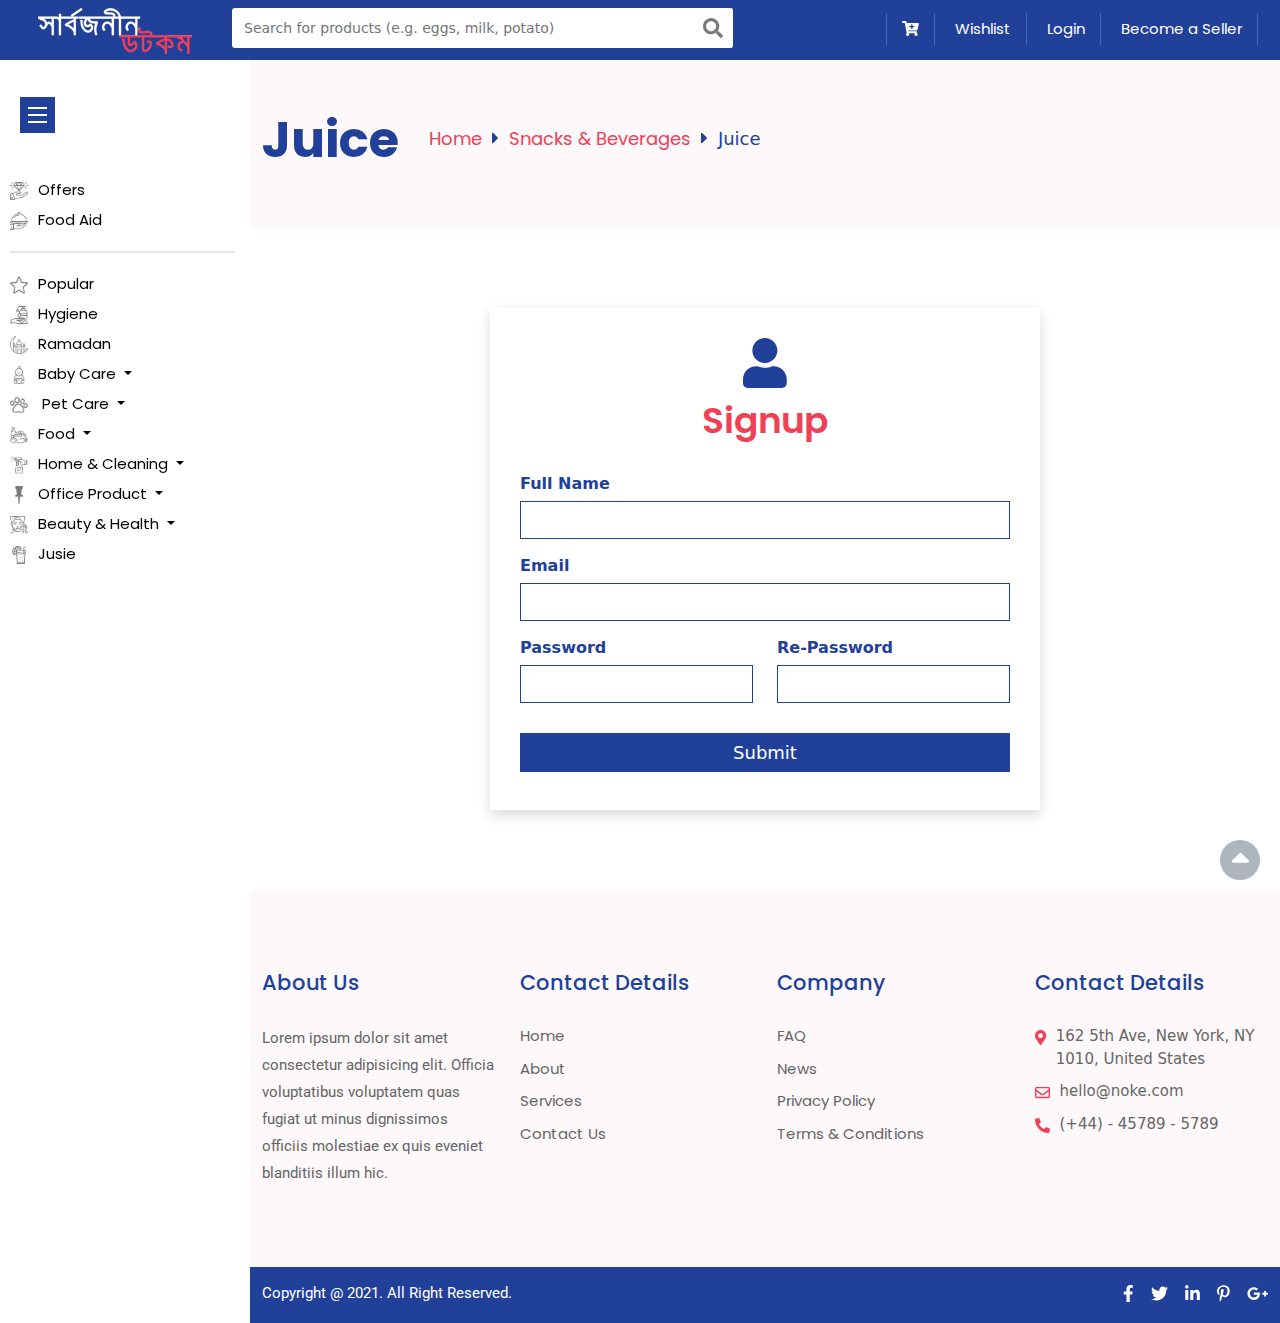
<file: signup.html>
<!doctype html>
<html lang="en">
  <head>
    <!-- Required meta tags -->
    <meta charset="utf-8">
    <meta name="viewport" content="width=device-width, initial-scale=1">
    <link rel="shortcut icon" type="image/x-icon" href="assets/image/favicon.ico">

    <!-- Bootstrap CSS -->
    <link href="assets/css/bootstrap.min.css" rel="stylesheet">
    <link rel="stylesheet" href="assets/css/animate.css">
    <link rel="stylesheet" href="assets/css/all.css">
    <link rel="stylesheet" href="assets/css/slick.css"/>
    <link rel="stylesheet" href="assets/css/style.css">
    <link rel="stylesheet" href="assets/css/responsiver.css">

    <title>SHOPOTH</title>
  </head>
  <body>
    <!-- Loader Box HTML Start -->
    <div class="loader-box">
      <div></div>
    </div>
    <!-- Loader Box HTML End -->
    
    <!-- Top Bar Area HTML Start -->
    <div class="top-bar-area">
      <div class="container-fluid">
        <div class="row">
          <div class="col-xl-2 col-lg-3 text-center">
            <a class="logo-area" href="index.html"><img src="assets/image/logo-1.png" alt="Logo"></a>
          </div>
          <div class="col-xl-5 col-lg-5">
            <div class="search-bar">
              <input type="text" placeholder="Search for products (e.g. eggs, milk, potato)">
              <button><i class="fas fa-search"></i></button>
            </div>
          </div>
          <div class="col-xl-5 col-lg-4">
            <ul class="top-right text-end"> 
              <li style="border-left: 1px solid rgba(182, 210, 251, 0.25);"><a href="cart-list.html"><i class="fas fa-cart-plus"></i></a></li>
              <li><a href="wish-list.html">Wishlist</a></li>
              <li><a href="login.html">Login</a></li>
              <li><a href="wish-list.html">Become a Seller</a></li>
            </ul>
          </div>
        </div>
      </div>
    </div>
    <!-- Top Bar Area HTML End -->
    
    <!-- Vertical Menu Wrapper HTML Start -->
    <nav class="vertical-menu-wrapper">
      <div class="vertical-menu-logo">
        <span class="open-menu-btn"><hr><hr><hr></span>
      </div>
      <ul class="vertical-menu">
        <li><a href="category.html"><img src="assets/image/nav-12.png" alt="">Offers</a> </li>
        <li><a href="category.html"><img src="assets/image/nav-11.png" alt="">Food Aid</a> </li>
        <hr>
        <li><img src="assets/image/nav-1.png" alt="nav"><a href="category.html">Popular</a> </li>
        <li><img src="assets/image/nav-2.png" alt="nav"><a href="category.html">Hygiene</a> </li>
        <li><img src="assets/image/nav-3.png" alt="nav"><a href="category.html">Ramadan</a> </li>
        <div class="dropdown">
          <a class="btn btn-secondary dropdown-toggle" href="#" role="button" id="dropdownMenuLink" data-bs-toggle="dropdown" aria-expanded="false">
            <img src="assets/image/nav-4.png" alt="nav">Baby Care
          </a>
          <ul class="dropdown-menu" aria-labelledby="dropdownMenuLink">
            <li><a class="dropdown-item" href="category.html">Baby Care 1</a></li>
            <li><a class="dropdown-item" href="category.html">Baby Care 2</a></li>
            <li><a class="dropdown-item" href="category.html">Baby Care 3</a></li>
            <li><a class="dropdown-item" href="category.html">Baby Care 4</a></li>
            <li><a class="dropdown-item" href="category.html">Baby Care 5</a></li>
            <li><a class="dropdown-item" href="category.html">Baby Care 6</a></li>
          </ul>
        </div>
        <div class="dropdown">
          <a class="btn btn-secondary dropdown-toggle" href="#" role="button" id="dropdownMenuLink" data-bs-toggle="dropdown" aria-expanded="false">
            <img src="assets/image/nav-5.png" alt="nav"> Pet Care
          </a>
          <ul class="dropdown-menu" aria-labelledby="dropdownMenuLink">
            <li><a class="dropdown-item" href="category.html">Pet Care 1</a></li>
            <li><a class="dropdown-item" href="category.html">Pet Care 2</a></li>
            <li><a class="dropdown-item" href="category.html">Pet Care 3</a></li>
            <li><a class="dropdown-item" href="category.html">Pet Care 4</a></li>
            <li><a class="dropdown-item" href="category.html">Pet Care 5</a></li>
            <li><a class="dropdown-item" href="category.html">Pet Care 6</a></li>
          </ul>
        </div>
        <div class="dropdown">
          <a class="btn btn-secondary dropdown-toggle" href="#" role="button" id="dropdownMenuLink" data-bs-toggle="dropdown" aria-expanded="false">
            <img src="assets/image/nav-6.png" alt="nav">Food
          </a>
          <ul class="dropdown-menu" aria-labelledby="dropdownMenuLink">
            <li><a class="dropdown-item" href="category.html">Food 1</a></li>
            <li><a class="dropdown-item" href="category.html">Food 2</a></li>
            <li><a class="dropdown-item" href="category.html">Food 3</a></li>
            <li><a class="dropdown-item" href="category.html">Food 4</a></li>
            <li><a class="dropdown-item" href="category.html">Food 5</a></li>
            <li><a class="dropdown-item" href="category.html">Food 6</a></li>
          </ul>
        </div>
        <div class="dropdown">
          <a class="btn btn-secondary dropdown-toggle" href="#" role="button" id="dropdownMenuLink" data-bs-toggle="dropdown" aria-expanded="false">
            <img src="assets/image/nav-7.png" alt="nav">Home & Cleaning
          </a>
          <ul class="dropdown-menu" aria-labelledby="dropdownMenuLink">
            <li><a class="dropdown-item" href="category.html">Home & Cleaning 1</a></li>
            <li><a class="dropdown-item" href="category.html">Home & Cleaning 2</a></li>
            <li><a class="dropdown-item" href="category.html">Home & Cleaning 3</a></li>
            <li><a class="dropdown-item" href="category.html">Home & Cleaning 4</a></li>
            <li><a class="dropdown-item" href="category.html">Home & Cleaning 5</a></li>
            <li><a class="dropdown-item" href="category.html">Home & Cleaning 6</a></li>
          </ul>
        </div>
        <div class="dropdown">
          <a class="btn btn-secondary dropdown-toggle" href="#" role="button" id="dropdownMenuLink" data-bs-toggle="dropdown" aria-expanded="false">
            <img src="assets/image/nav-8.png" alt="nav">Office Product
          </a>
          <ul class="dropdown-menu" aria-labelledby="dropdownMenuLink">
            <li><a class="dropdown-item" href="category.html">Office Product 1</a></li>
            <li><a class="dropdown-item" href="category.html">Office Product 2</a></li>
            <li><a class="dropdown-item" href="category.html">Office Product 3</a></li>
            <li><a class="dropdown-item" href="category.html">Office Product 4</a></li>
            <li><a class="dropdown-item" href="category.html">Office Product 5</a></li>
            <li><a class="dropdown-item" href="category.html">Office Product 6</a></li>
          </ul>
        </div>
        <div class="dropdown">
          <a class="btn btn-secondary dropdown-toggle" href="#" role="button" id="dropdownMenuLink" data-bs-toggle="dropdown" aria-expanded="false">
            <img src="assets/image/nav-9.png" alt="nav">Beauty & Health
          </a>
          <ul class="dropdown-menu" aria-labelledby="dropdownMenuLink">
            <li><a class="dropdown-item" href="category.html">Beauty & Health 1</a></li>
            <li><a class="dropdown-item" href="category.html">Beauty & Health 2</a></li>
            <li><a class="dropdown-item" href="category.html">Beauty & Health 3</a></li>
            <li><a class="dropdown-item" href="category.html">Beauty & Health 4</a></li>
            <li><a class="dropdown-item" href="category.html">Beauty & Health 5</a></li>
            <li><a class="dropdown-item" href="category.html">Beauty & Health 6</a></li>
          </ul>
        </div>
        <li><img src="assets/image/nav-10.png" alt="nav"><a href="category.html">Jusie</a> </li>
      </ul>
    </nav>
    <!-- Vertical Menu Wrapper HTML End -->

    <!-- Content Wrapper HTML Start -->
    <div class="content-wrapper">
      <div class="content">

        <!-- Inner Page HTML Start -->
        <section class="inner-page-section">
          <div class="container">
            <div class="text">
              <h1>Juice</h1>
              <ul>
                <li><a href="index.html">Home</a></li>
                <li><i class="fas fa-caret-right"></i></li>
                <li><a href="">Snacks & Beverages</a></li>
                <li><i class="fas fa-caret-right"></i></li>
                <li>Juice</li>
              </ul>
            </div>
          </div>
        </section>
        <!-- Inner Page HTML End -->

        <!-- Login Area HTML Start -->
        <section class="login-area section-padding">
          <div class="container">
              <div class="login-from-area">
                  <div class="title">
                      <i class="fas fa-user"></i>
                      <h2>Signup</h2>
                  </div>
                  <form id="contactForm">
                      <div class="row"> 
                          <div class="col-sm-12 col-md-12">
                              <div class="form-group wow fadeInUp">
                                  <label>Full Name</label>
                                  <input type="text" class="form-control" required data-error="Please enter your full neme" name="full name">
                                  <div class="help-block with-errors"></div>
                              </div>
                          </div>
                          <div class="col-sm-12 col-md-12">
                              <div class="form-group wow fadeInUp">
                                  <label>Email</label>
                                  <input type="email" class="form-control" required data-error="Please enter your Email" name="Email">
                                  <div class="help-block with-errors"></div>
                              </div>
                          </div>
                          <div class="col-sm-12 col-md-6"> 
                              <div class="form-group wow fadeInUp">
                                  <label>Password</label>
                                  <input type="password" class="form-control" required data-error="Please enter your password" name="password">
                                  <div class="help-block with-errors"></div>
                              </div>
                          </div>
                          <div class="col-sm-12 col-md-6"> 
                              <div class="form-group wow fadeInUp">
                                  <label>Re-Password</label>
                                  <input type="email" class="form-control" required data-error="Please enter your password" name="password">
                                  <div class="help-block with-errors"></div>
                              </div>
                          </div>
                      </div>
                      <div class="contact-btn wow fadeInUp">
                          <button type="submit" class="main-btn">Submit</button>
                          <div id="msgSubmit" class="h3 text-left hidden"></div>
                          <div class="clearfix"></div>
                      </div>
                  </form>
              </div>
          </div>
        </section>
        <!-- Login Area HTML End -->

        <!-- Footer Section HTML Start -->
        <footer class="footer-two-section section-padding">
            <div class="container">
              <div class="footer-area">
                <div class="row">
                  <div class="col-lg-3 col-md-6">
                      <div class="single-item">
                          <div class="title"><h3>About Us</h3></div>
                          <p>Lorem ipsum dolor sit amet consectetur adipisicing elit. Officia voluptatibus voluptatem quas fugiat ut minus dignissimos officiis molestiae ex quis eveniet blanditiis illum hic.</p>
                      </div>
                  </div>
                  <div class="col-lg-3 col-md-6">
                    <div class="single-item">
                      <div class="title"><h3>Contact Details</h3></div>
                      <ul>
                        <li><a href="">Home</a></li>
                        <li><a href="">About</a></li>
                        <li><a href="">Services</a></li>
                        <li><a href="">Contact Us</a></li>
                      </ul>
                    </div>
                  </div>
                  <div class="col-lg-3 col-md-6">
                    <div class="single-item">
                      <div class="title"><h3>Company</h3></div>
                      <ul>
                        <li><a href="">FAQ</a></li>
                        <li><a href="blog.html">News</a></li>
                        <li><a href="">Privacy Policy</a></li>
                        <li><a href="">Terms & Conditions</a></li>
                      </ul>
                    </div>
                  </div>
                  <div class="col-lg-3 col-md-6">
                    <div class="single-item">
                      <div class="title"><h3>Contact Details</h3></div>
                      <ul>
                        <li><i class="fas fa-map-marker-alt"></i> 162 5th Ave, New York, NY 1010, United States</li>
                        <li><i class="far fa-envelope"></i> hello@noke.com</li>
                        <li><i class="fas fa-phone-alt"></i> (+44) - 45789 - 5789</li>
                      </ul>
                    </div>
                  </div>
                </div>
              </div>
            </div>
        </footer>
        <!-- Footer Section HTML End -->

        <!-- Copyright Section HTML Start -->
        <section class="copyright-section">
            <div class="container">
                <div class="row">
                    <div class="col-lg-6 col-md-6 col-sm-12 col-12">
                        <div class="left-item text-start">
                            <p>Copyright @ 2021. All Right Reserved.</p>
                        </div>
                    </div>
                    <div class="col-lg-6 col-md-6 col-sm-12 col-12">
                        <div class="right-item text-end">
                            <ul>
                                <li><a href=""><i class="fab fa-facebook-f"></i></a></li>
                                <li><a href=""><i class="fab fa-twitter"></i></a></li>
                                <li><a href=""><i class="fab fa-linkedin-in"></i></a></li>
                                <li><a href=""><i class="fab fa-pinterest-p"></i></a></li>
                                <li><a href=""><i class="fab fa-google-plus-g"></i></a></li>
                            </ul>
                        </div>
                    </div>
                </div>
            </div>
        </section>
        <!-- Copyright Section HTML End -->


      </div>
    </div>
    <!-- Content Wrapper HTML End -->

    <!-- Option 1: Bootstrap Bundle with Popper -->
    <script src="assets/js/jquery-2.2.4.js"></script>
    <script src="assets/js/bootstrap.bundle.min.js"></script>
    <script src="assets/js/all.js"></script>
    <script src="assets/js/wow.min.js"></script>
    <script src="assets/js/slick.js"></script>
    <script src="assets/js/jquery.meanmenu.min.js"></script>
    <script src="assets/js/main.js"></script>

  </body>
</html>
</file>
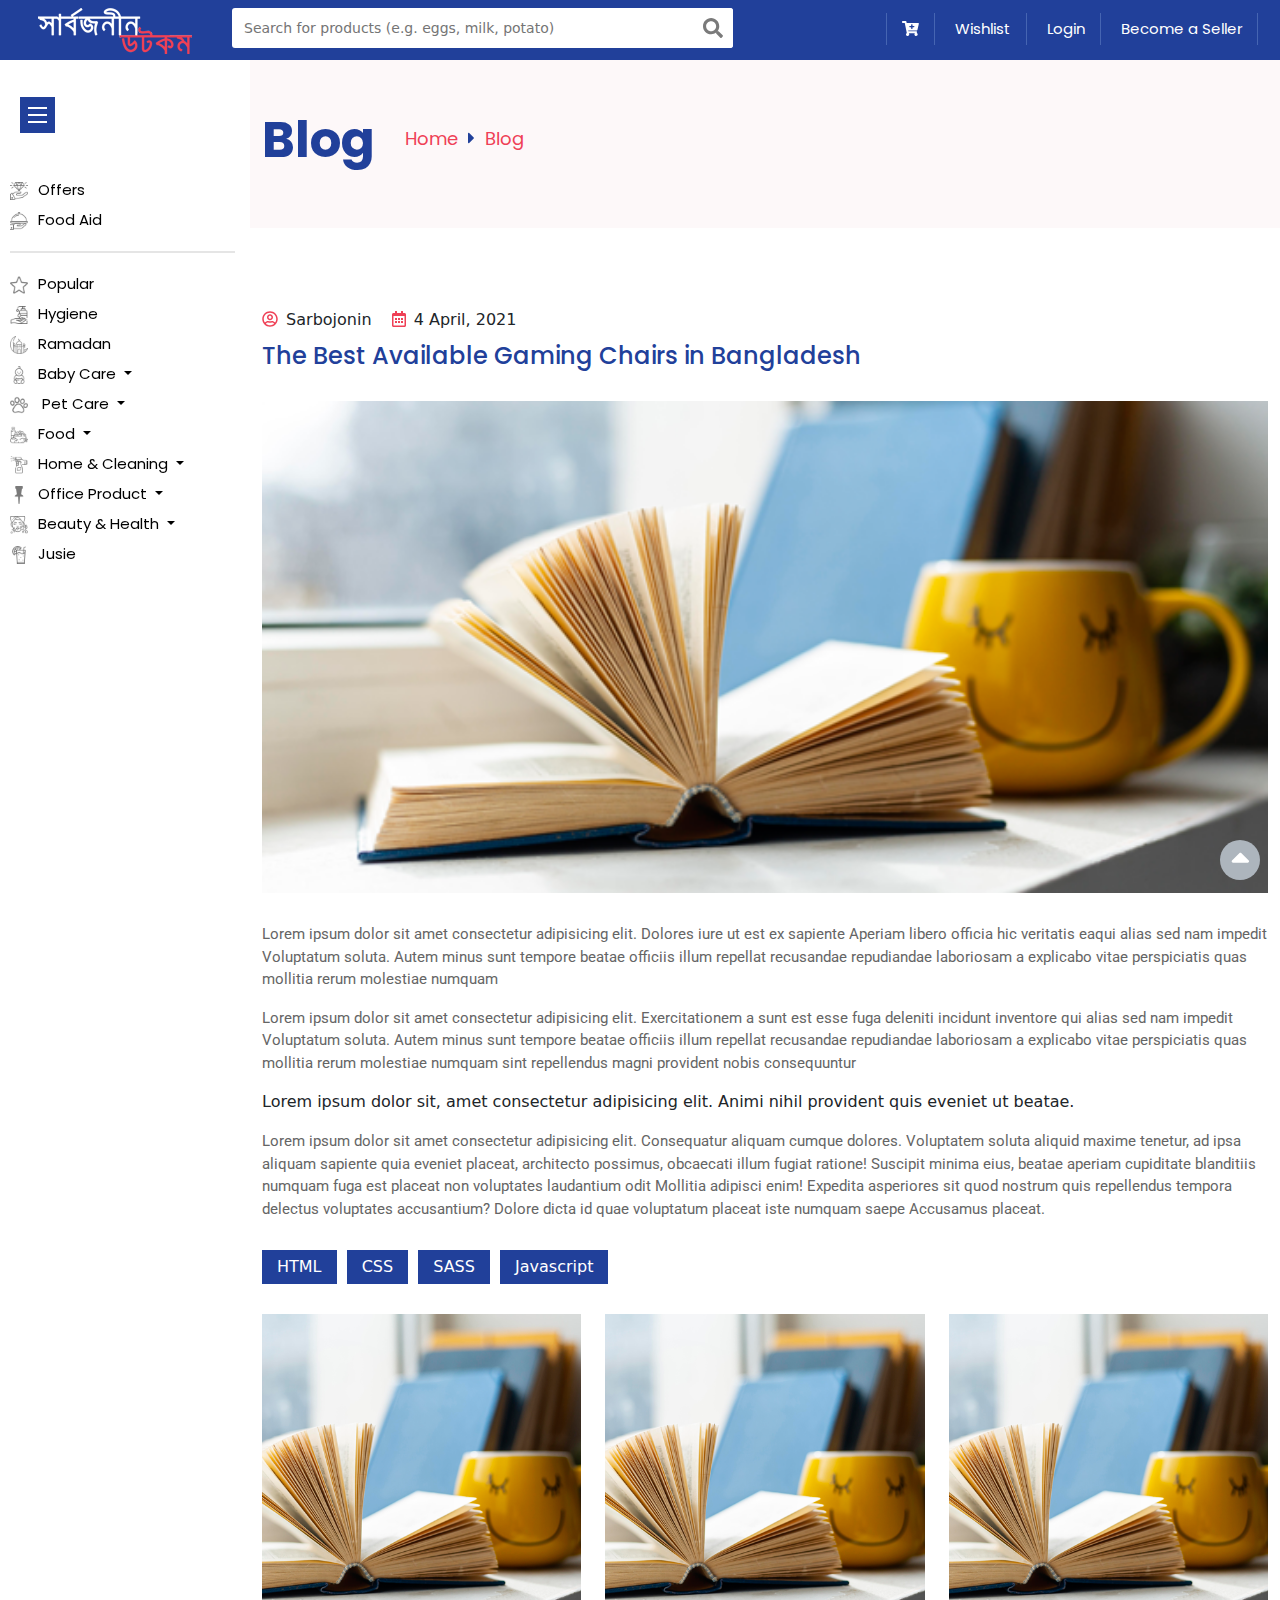
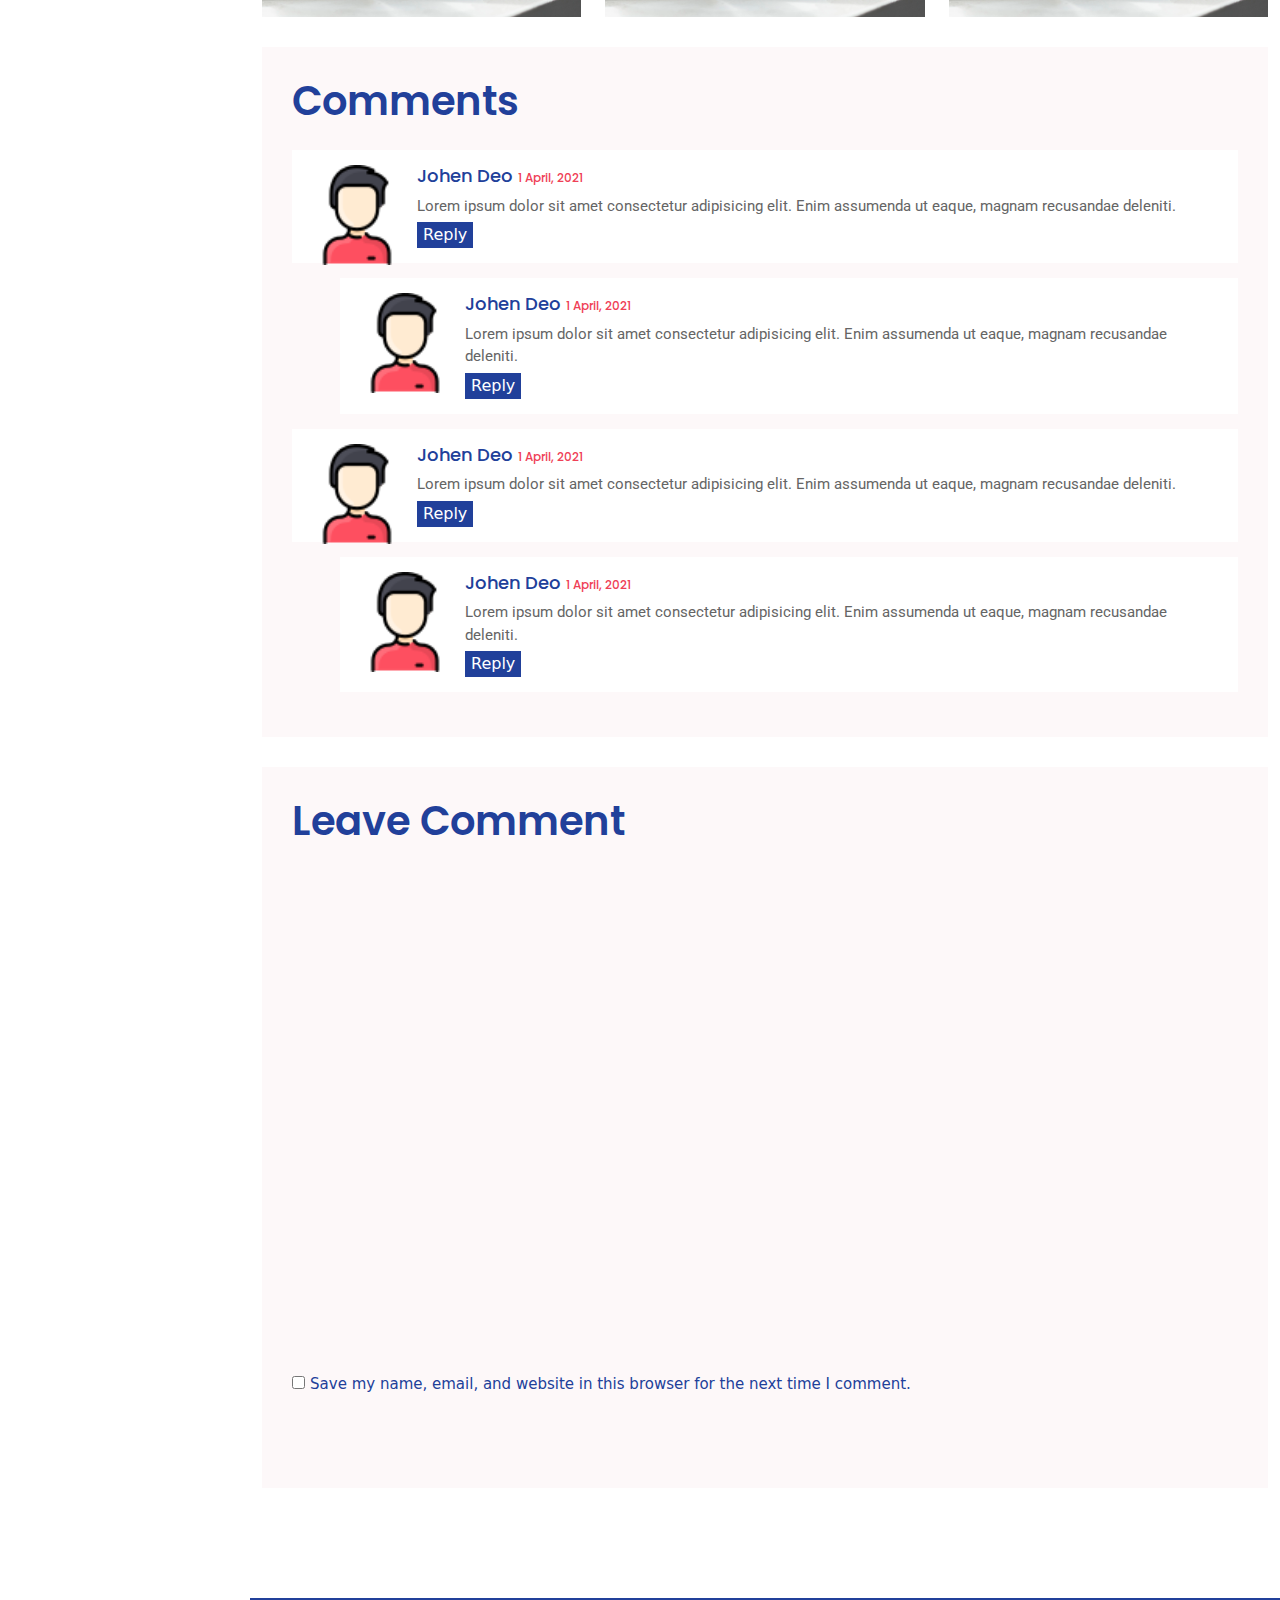
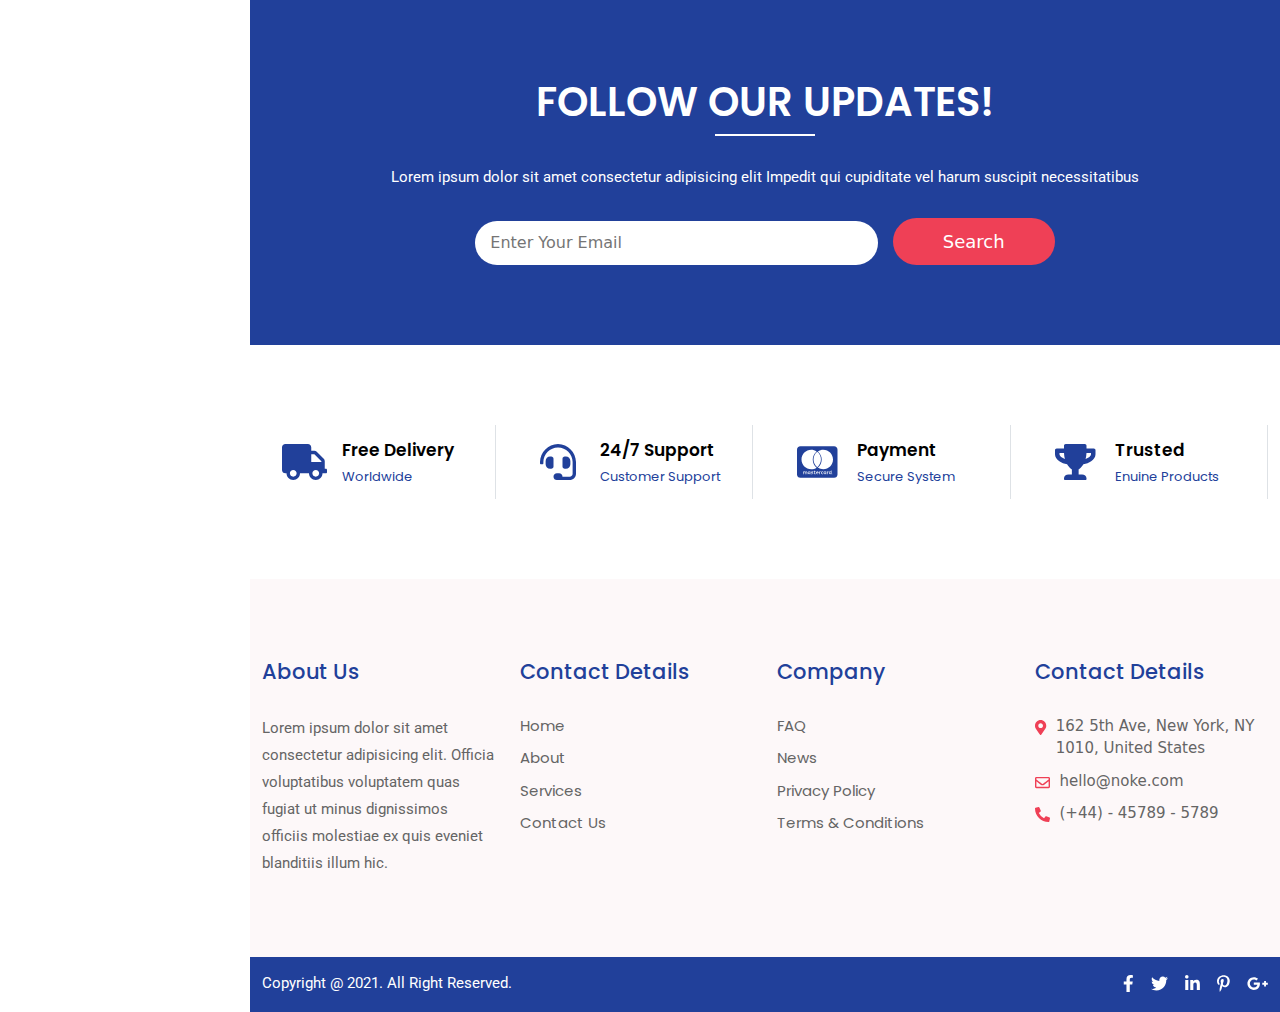
<file: single-blog.html>
<!doctype html>
<html lang="en">
  <head>
    <!-- Required meta tags -->
    <meta charset="utf-8">
    <meta name="viewport" content="width=device-width, initial-scale=1">
    <link rel="shortcut icon" type="image/x-icon" href="assets/image/favicon.ico">

    <!-- Bootstrap CSS -->
    <link href="assets/css/bootstrap.min.css" rel="stylesheet">
    <link rel="stylesheet" href="assets/css/animate.css">
    <link rel="stylesheet" href="assets/css/all.css">
    <link rel="stylesheet" href="assets/css/slick.css"/>
    <link rel="stylesheet" href="assets/css/style.css">
    <link rel="stylesheet" href="assets/css/responsiver.css">

    <title>SHOPOTH</title>
  </head>
  <body>
    <!-- Loader Box HTML Start -->
    <div class="loader-box">
      <div></div>
    </div>
    <!-- Loader Box HTML End -->
    
    <!-- Top Bar Area HTML Start -->
    <div class="top-bar-area">
      <div class="container-fluid">
        <div class="row">
          <div class="col-xl-2 col-lg-3 text-center">
            <a class="logo-area" href="index.html"><img src="assets/image/logo-1.png" alt="Logo"></a>
          </div>
          <div class="col-xl-5 col-lg-5">
            <div class="search-bar">
              <input type="text" placeholder="Search for products (e.g. eggs, milk, potato)">
              <button><i class="fas fa-search"></i></button>
            </div>
          </div>
          <div class="col-xl-5 col-lg-4">
            <ul class="top-right text-end"> 
              <li style="border-left: 1px solid rgba(182, 210, 251, 0.25);"><a href="cart-list.html"><i class="fas fa-cart-plus"></i></a></li>
              <li><a href="wish-list.html">Wishlist</a></li>
              <li><a href="login.html">Login</a></li>
              <li><a href="wish-list.html">Become a Seller</a></li>
            </ul>
          </div>
        </div>
      </div>
    </div>
    <!-- Top Bar Area HTML End -->
    
    <!-- Vertical Menu Wrapper HTML Start -->
    <nav class="vertical-menu-wrapper">
      <div class="vertical-menu-logo">
        <span class="open-menu-btn"><hr><hr><hr></span>
      </div>
      <ul class="vertical-menu">
        <li><a href="category.html"><img src="assets/image/nav-12.png" alt="">Offers</a> </li>
        <li><a href="category.html"><img src="assets/image/nav-11.png" alt="">Food Aid</a> </li>
        <hr>
        <li><img src="assets/image/nav-1.png" alt="nav"><a href="category.html">Popular</a> </li>
        <li><img src="assets/image/nav-2.png" alt="nav"><a href="category.html">Hygiene</a> </li>
        <li><img src="assets/image/nav-3.png" alt="nav"><a href="category.html">Ramadan</a> </li>
        <div class="dropdown">
          <a class="btn btn-secondary dropdown-toggle" href="#" role="button" id="dropdownMenuLink" data-bs-toggle="dropdown" aria-expanded="false">
            <img src="assets/image/nav-4.png" alt="nav">Baby Care
          </a>
          <ul class="dropdown-menu" aria-labelledby="dropdownMenuLink">
            <li><a class="dropdown-item" href="category.html">Baby Care 1</a></li>
            <li><a class="dropdown-item" href="category.html">Baby Care 2</a></li>
            <li><a class="dropdown-item" href="category.html">Baby Care 3</a></li>
            <li><a class="dropdown-item" href="category.html">Baby Care 4</a></li>
            <li><a class="dropdown-item" href="category.html">Baby Care 5</a></li>
            <li><a class="dropdown-item" href="category.html">Baby Care 6</a></li>
          </ul>
        </div>
        <div class="dropdown">
          <a class="btn btn-secondary dropdown-toggle" href="#" role="button" id="dropdownMenuLink" data-bs-toggle="dropdown" aria-expanded="false">
            <img src="assets/image/nav-5.png" alt="nav"> Pet Care
          </a>
          <ul class="dropdown-menu" aria-labelledby="dropdownMenuLink">
            <li><a class="dropdown-item" href="category.html">Pet Care 1</a></li>
            <li><a class="dropdown-item" href="category.html">Pet Care 2</a></li>
            <li><a class="dropdown-item" href="category.html">Pet Care 3</a></li>
            <li><a class="dropdown-item" href="category.html">Pet Care 4</a></li>
            <li><a class="dropdown-item" href="category.html">Pet Care 5</a></li>
            <li><a class="dropdown-item" href="category.html">Pet Care 6</a></li>
          </ul>
        </div>
        <div class="dropdown">
          <a class="btn btn-secondary dropdown-toggle" href="#" role="button" id="dropdownMenuLink" data-bs-toggle="dropdown" aria-expanded="false">
            <img src="assets/image/nav-6.png" alt="nav">Food
          </a>
          <ul class="dropdown-menu" aria-labelledby="dropdownMenuLink">
            <li><a class="dropdown-item" href="category.html">Food 1</a></li>
            <li><a class="dropdown-item" href="category.html">Food 2</a></li>
            <li><a class="dropdown-item" href="category.html">Food 3</a></li>
            <li><a class="dropdown-item" href="category.html">Food 4</a></li>
            <li><a class="dropdown-item" href="category.html">Food 5</a></li>
            <li><a class="dropdown-item" href="category.html">Food 6</a></li>
          </ul>
        </div>
        <div class="dropdown">
          <a class="btn btn-secondary dropdown-toggle" href="#" role="button" id="dropdownMenuLink" data-bs-toggle="dropdown" aria-expanded="false">
            <img src="assets/image/nav-7.png" alt="nav">Home & Cleaning
          </a>
          <ul class="dropdown-menu" aria-labelledby="dropdownMenuLink">
            <li><a class="dropdown-item" href="category.html">Home & Cleaning 1</a></li>
            <li><a class="dropdown-item" href="category.html">Home & Cleaning 2</a></li>
            <li><a class="dropdown-item" href="category.html">Home & Cleaning 3</a></li>
            <li><a class="dropdown-item" href="category.html">Home & Cleaning 4</a></li>
            <li><a class="dropdown-item" href="category.html">Home & Cleaning 5</a></li>
            <li><a class="dropdown-item" href="category.html">Home & Cleaning 6</a></li>
          </ul>
        </div>
        <div class="dropdown">
          <a class="btn btn-secondary dropdown-toggle" href="#" role="button" id="dropdownMenuLink" data-bs-toggle="dropdown" aria-expanded="false">
            <img src="assets/image/nav-8.png" alt="nav">Office Product
          </a>
          <ul class="dropdown-menu" aria-labelledby="dropdownMenuLink">
            <li><a class="dropdown-item" href="category.html">Office Product 1</a></li>
            <li><a class="dropdown-item" href="category.html">Office Product 2</a></li>
            <li><a class="dropdown-item" href="category.html">Office Product 3</a></li>
            <li><a class="dropdown-item" href="category.html">Office Product 4</a></li>
            <li><a class="dropdown-item" href="category.html">Office Product 5</a></li>
            <li><a class="dropdown-item" href="category.html">Office Product 6</a></li>
          </ul>
        </div>
        <div class="dropdown">
          <a class="btn btn-secondary dropdown-toggle" href="#" role="button" id="dropdownMenuLink" data-bs-toggle="dropdown" aria-expanded="false">
            <img src="assets/image/nav-9.png" alt="nav">Beauty & Health
          </a>
          <ul class="dropdown-menu" aria-labelledby="dropdownMenuLink">
            <li><a class="dropdown-item" href="category.html">Beauty & Health 1</a></li>
            <li><a class="dropdown-item" href="category.html">Beauty & Health 2</a></li>
            <li><a class="dropdown-item" href="category.html">Beauty & Health 3</a></li>
            <li><a class="dropdown-item" href="category.html">Beauty & Health 4</a></li>
            <li><a class="dropdown-item" href="category.html">Beauty & Health 5</a></li>
            <li><a class="dropdown-item" href="category.html">Beauty & Health 6</a></li>
          </ul>
        </div>
        <li><img src="assets/image/nav-10.png" alt="nav"><a href="category.html">Jusie</a> </li>
      </ul>
    </nav>
    <!-- Vertical Menu Wrapper HTML End -->

    <!-- Content Wrapper HTML Start -->
    <div class="content-wrapper">
      <div class="content">

        <!-- Inner Page HTML Start -->
        <section class="inner-page-section">
          <div class="container">
            <div class="text">
              <h1>Blog</h1>
              <ul>
                <li><a href="index.html">Home</a></li>
                <li><i class="fas fa-caret-right"></i></li>
                <li><a href="">Blog</a></li>
              </ul>
            </div>
          </div>
        </section>
        <!-- Inner Page HTML End -->

        <!-- Category Item Section HTML Start -->
        <section class="blog-section section-padding">
          <div class="container">
          <div class="row">
            <div class="col-lg-12 col-md-12">
              <div class="blog-single-area">
                  <div class="time-area">
                      <ul>
                          <li><i class="far fa-user-circle"></i> Sarbojonin</li>
                          <li><i class="far fa-calendar-alt"></i> 4 April, 2021</li>
                      </ul>
                      <h4>The Best Available Gaming Chairs in Bangladesh</h4>
                  </div>
                  <img src="assets/image/blog-single-1.png" alt="Blog">
                  <div class="text-area">
                      <p>Lorem ipsum dolor sit amet consectetur adipisicing elit. Dolores iure ut est ex sapiente Aperiam libero officia hic veritatis eaqui alias sed nam impedit Voluptatum soluta. Autem minus sunt tempore beatae officiis illum repellat recusandae repudiandae laboriosam a explicabo vitae perspiciatis quas mollitia rerum molestiae numquam</p>
                      <p>Lorem ipsum dolor sit amet consectetur adipisicing elit. Exercitationem a sunt est esse fuga deleniti incidunt inventore qui alias sed nam impedit Voluptatum soluta. Autem minus sunt tempore beatae officiis illum repellat recusandae repudiandae laboriosam a explicabo vitae perspiciatis quas mollitia rerum molestiae numquam sint repellendus magni provident nobis consequuntur</p>
                      <blockquote>Lorem ipsum dolor sit, amet consectetur adipisicing elit. Animi nihil provident quis eveniet ut beatae.</blockquote>
                      <p>Lorem ipsum dolor sit amet consectetur adipisicing elit. Consequatur aliquam cumque dolores. Voluptatem soluta aliquid maxime tenetur, ad ipsa aliquam sapiente quia eveniet placeat, architecto possimus, obcaecati illum fugiat ratione! Suscipit minima eius, beatae aperiam cupiditate blanditiis numquam fuga est placeat non voluptates laudantium odit Mollitia adipisci enim! Expedita asperiores sit quod nostrum quis repellendus tempora delectus voluptates accusantium? Dolore dicta id quae voluptatum placeat iste numquam saepe Accusamus placeat.</p>
                  </div>
                  <div class="tag">
                      <ul>
                          <li>HTML</li>
                          <li>CSS</li>
                          <li>SASS</li>
                          <li>Javascript</li>
                      </ul>
                  </div>
                  <div class="row">
                      <div class="col-lg-4 col-md-4 col-sm-4 col-4">
                          <div class="img-area">
                              <img src="assets/image/blog-1.png" alt="">
                          </div>
                      </div>
                      <div class="col-lg-4 col-md-4 col-sm-4 col-4">
                          <div class="img-area">
                              <img src="assets/image/blog-1.png" alt="">
                          </div>
                      </div>
                      <div class="col-lg-4 col-md-4 col-sm-4 col-4">
                          <div class="img-area">
                              <img src="assets/image/blog-1.png" alt="">
                          </div>
                      </div>
                  </div>
                  <div class="comments-area">
                      <h3>Comments</h3>
                      <div class="single-comments">
                        <img src="assets/image/man.png" alt="Man">
                        <div class="text">
                          <h5>Johen Deo <span>1 April, 2021</span></h5>
                          <p>Lorem ipsum dolor sit amet consectetur adipisicing elit. Enim assumenda ut eaque, magnam recusandae deleniti.</p>
                          <button>Reply</button>
                        </div>
                      </div>
                      <div class="single-comments ms-5">
                        <img src="assets/image/man.png" alt="Man">
                        <div class="text">
                          <h5>Johen Deo <span>1 April, 2021</span></h5>
                          <p>Lorem ipsum dolor sit amet consectetur adipisicing elit. Enim assumenda ut eaque, magnam recusandae deleniti.</p>
                          <button>Reply</button>
                        </div>
                      </div>
                      <div class="single-comments">
                        <img src="assets/image/man.png" alt="Man">
                        <div class="text">
                          <h5>Johen Deo <span>1 April, 2021</span></h5>
                          <p>Lorem ipsum dolor sit amet consectetur adipisicing elit. Enim assumenda ut eaque, magnam recusandae deleniti.</p>
                          <button>Reply</button>
                        </div>
                      </div>
                      <div class="single-comments ms-5">
                        <img src="assets/image/man.png" alt="Man">
                        <div class="text">
                          <h5>Johen Deo <span>1 April, 2021</span></h5>
                          <p>Lorem ipsum dolor sit amet consectetur adipisicing elit. Enim assumenda ut eaque, magnam recusandae deleniti.</p>
                          <button>Reply</button>
                        </div>
                      </div>
                    </div>
                    <div class="leave-comment">
                      <h3>Leave Comment</h3>
                      <form id="contactForm">
                        <div class="row"> 
                          <div class="col-sm-12 col-md-12">
                            <div class="form-group wow fadeInUp">
                              <label>Comment</label>
                                <textarea class="form-controls" required data-error="Write your message" rows="5"></textarea>
                                <div class="help-block with-errors"></div>
                            </div>
                          </div>
                          <div class="col-sm-12 col-md-12">
                              <div class="form-group wow fadeInUp">
                                <label>Name</label>
                                <input type="text" class="form-control" required data-error="Please enter your first name" name="First name">
                                <div class="help-block with-errors"></div>
                              </div>
                          </div>
                          <div class="col-sm-12 col-md-12"> 
                              <div class="form-group wow fadeInUp">
                                <label>Email</label>
                                  <input type="email" class="form-control" required data-error="Please enter your email" name="email">
                                  <div class="help-block with-errors"></div>
                              </div>
                          </div>
                          <div class="col-sm-12 col-md-12">
                              <div class="form-group wow fadeInUp">
                                <label>Website</label>
                                  <input type="url" class="form-control" required data-error="Please enter your Website" name="First name">
                                  <div class="help-block with-errors"></div>
                              </div>
                          </div>
                          <div class="col-md-12 col-lg-12">
                            <div class="form-group">
                              <input class="check" type="checkbox" id="css">
                              <label class="check-text">Save my name, email, and website in this browser for the next time I comment.</label>
                            </div>
                          </div>
                          <div class="contact-btn wow fadeInUp">
                            <button type="submit" class="main-btn">Post Comments</button>
                            <div id="msgSubmit" class="h3 text-left hidden"></div>
                            <div class="clearfix"></div>
                          </div>
                        </div>
                      </form>
                    </div>
              </div>
            </div>
          </div>
        </div>
        </section>
        <!-- Category Item Section HTML End -->

        <!-- Follow Area HTML Start -->
        <section class="follow-area section-padding">
          <div class="container">
              <div class="follow-text">
                  <h2>Follow Our Updates!</h2>
                  <p>Lorem ipsum dolor sit amet consectetur adipisicing elit Impedit qui cupiditate vel harum suscipit necessitatibus</p>
                  <form>
                      <input type="text" placeholder="Enter Your Email">
                      <button>Search</button>
                  </form>
              </div>
          </div>
        </section>
        <!-- Follow Area HTML End -->

        <!-- Delivery Area HTML Start -->
        <section class="delivery-area section-padding">
            <div class="container">
                <div class="row">
                    <div class="col-lg-3 col-md-6 col-sm-6">
                        <a href="#" class="single-item border-end">
                            <i class="fas fa-truck"></i>
                            <div class="text">
                                <h4>Free Delivery</h4>
                                <h5>Worldwide</h5>
                            </div>
                        </a>
                    </div>
                    <div class="col-lg-3 col-md-6 col-sm-6">
                        <a href="#" class="single-item border-end">
                            <i class="fas fa-headset"></i>
                            <div class="text">
                                <h4>24/7 Support</h4>
                                <h5>Customer Support</h5>
                            </div>
                        </a>
                    </div>
                    <div class="col-lg-3 col-md-6 col-sm-6">
                        <a href="#" class="single-item border-end">
                            <i class="fab fa-cc-mastercard"></i>
                            <div class="text">
                                <h4>Payment</h4>
                                <h5>Secure System</h5>
                            </div>
                        </a>
                    </div>
                    <div class="col-lg-3 col-md-6 col-sm-6">
                        <a href="#" class="single-item border-end">
                            <i class="fas fa-trophy"></i>
                            <div class="text">
                                <h4>Trusted</h4>
                                <h5>Enuine Products</h5>
                            </div>
                        </a>
                    </div>
                </div>
            </div>
        </section>
        <!-- Delivery Area HTML End -->

        <!-- Footer Section HTML Start -->
        <footer class="footer-two-section section-padding">
            <div class="container">
              <div class="footer-area">
                <div class="row">
                  <div class="col-lg-3 col-md-6">
                      <div class="single-item">
                          <div class="title"><h3>About Us</h3></div>
                          <p>Lorem ipsum dolor sit amet consectetur adipisicing elit. Officia voluptatibus voluptatem quas fugiat ut minus dignissimos officiis molestiae ex quis eveniet blanditiis illum hic.</p>
                      </div>
                  </div>
                  <div class="col-lg-3 col-md-6">
                    <div class="single-item">
                      <div class="title"><h3>Contact Details</h3></div>
                      <ul>
                        <li><a href="">Home</a></li>
                        <li><a href="">About</a></li>
                        <li><a href="">Services</a></li>
                        <li><a href="">Contact Us</a></li>
                      </ul>
                    </div>
                  </div>
                  <div class="col-lg-3 col-md-6">
                    <div class="single-item">
                      <div class="title"><h3>Company</h3></div>
                      <ul>
                        <li><a href="">FAQ</a></li>
                        <li><a href="blog.html">News</a></li>
                        <li><a href="">Privacy Policy</a></li>
                        <li><a href="">Terms & Conditions</a></li>
                      </ul>
                    </div>
                  </div>
                  <div class="col-lg-3 col-md-6">
                    <div class="single-item">
                      <div class="title"><h3>Contact Details</h3></div>
                      <ul>
                        <li><i class="fas fa-map-marker-alt"></i> 162 5th Ave, New York, NY 1010, United States</li>
                        <li><i class="far fa-envelope"></i> hello@noke.com</li>
                        <li><i class="fas fa-phone-alt"></i> (+44) - 45789 - 5789</li>
                      </ul>
                    </div>
                  </div>
                </div>
              </div>
            </div>
        </footer>
        <!-- Footer Section HTML End -->

        <!-- Copyright Section HTML Start -->
        <section class="copyright-section">
            <div class="container">
                <div class="row">
                    <div class="col-lg-6 col-md-6 col-sm-12 col-12">
                        <div class="left-item text-start">
                            <p>Copyright @ 2021. All Right Reserved.</p>
                        </div>
                    </div>
                    <div class="col-lg-6 col-md-6 col-sm-12 col-12">
                        <div class="right-item text-end">
                            <ul>
                                <li><a href=""><i class="fab fa-facebook-f"></i></a></li>
                                <li><a href=""><i class="fab fa-twitter"></i></a></li>
                                <li><a href=""><i class="fab fa-linkedin-in"></i></a></li>
                                <li><a href=""><i class="fab fa-pinterest-p"></i></a></li>
                                <li><a href=""><i class="fab fa-google-plus-g"></i></a></li>
                            </ul>
                        </div>
                    </div>
                </div>
            </div>
        </section>
        <!-- Copyright Section HTML End -->

      </div>
    </div>
    <!-- Content Wrapper HTML End -->

    <!-- Option 1: Bootstrap Bundle with Popper -->
    <script src="assets/js/jquery-2.2.4.js"></script>
    <script src="assets/js/bootstrap.bundle.min.js"></script>
    <script src="assets/js/all.js"></script>
    <script src="assets/js/wow.min.js"></script>
    <script src="assets/js/slick.js"></script>
    <script src="assets/js/jquery.meanmenu.min.js"></script>
    <script src="assets/js/main.js"></script>

  </body>
</html>
</file>
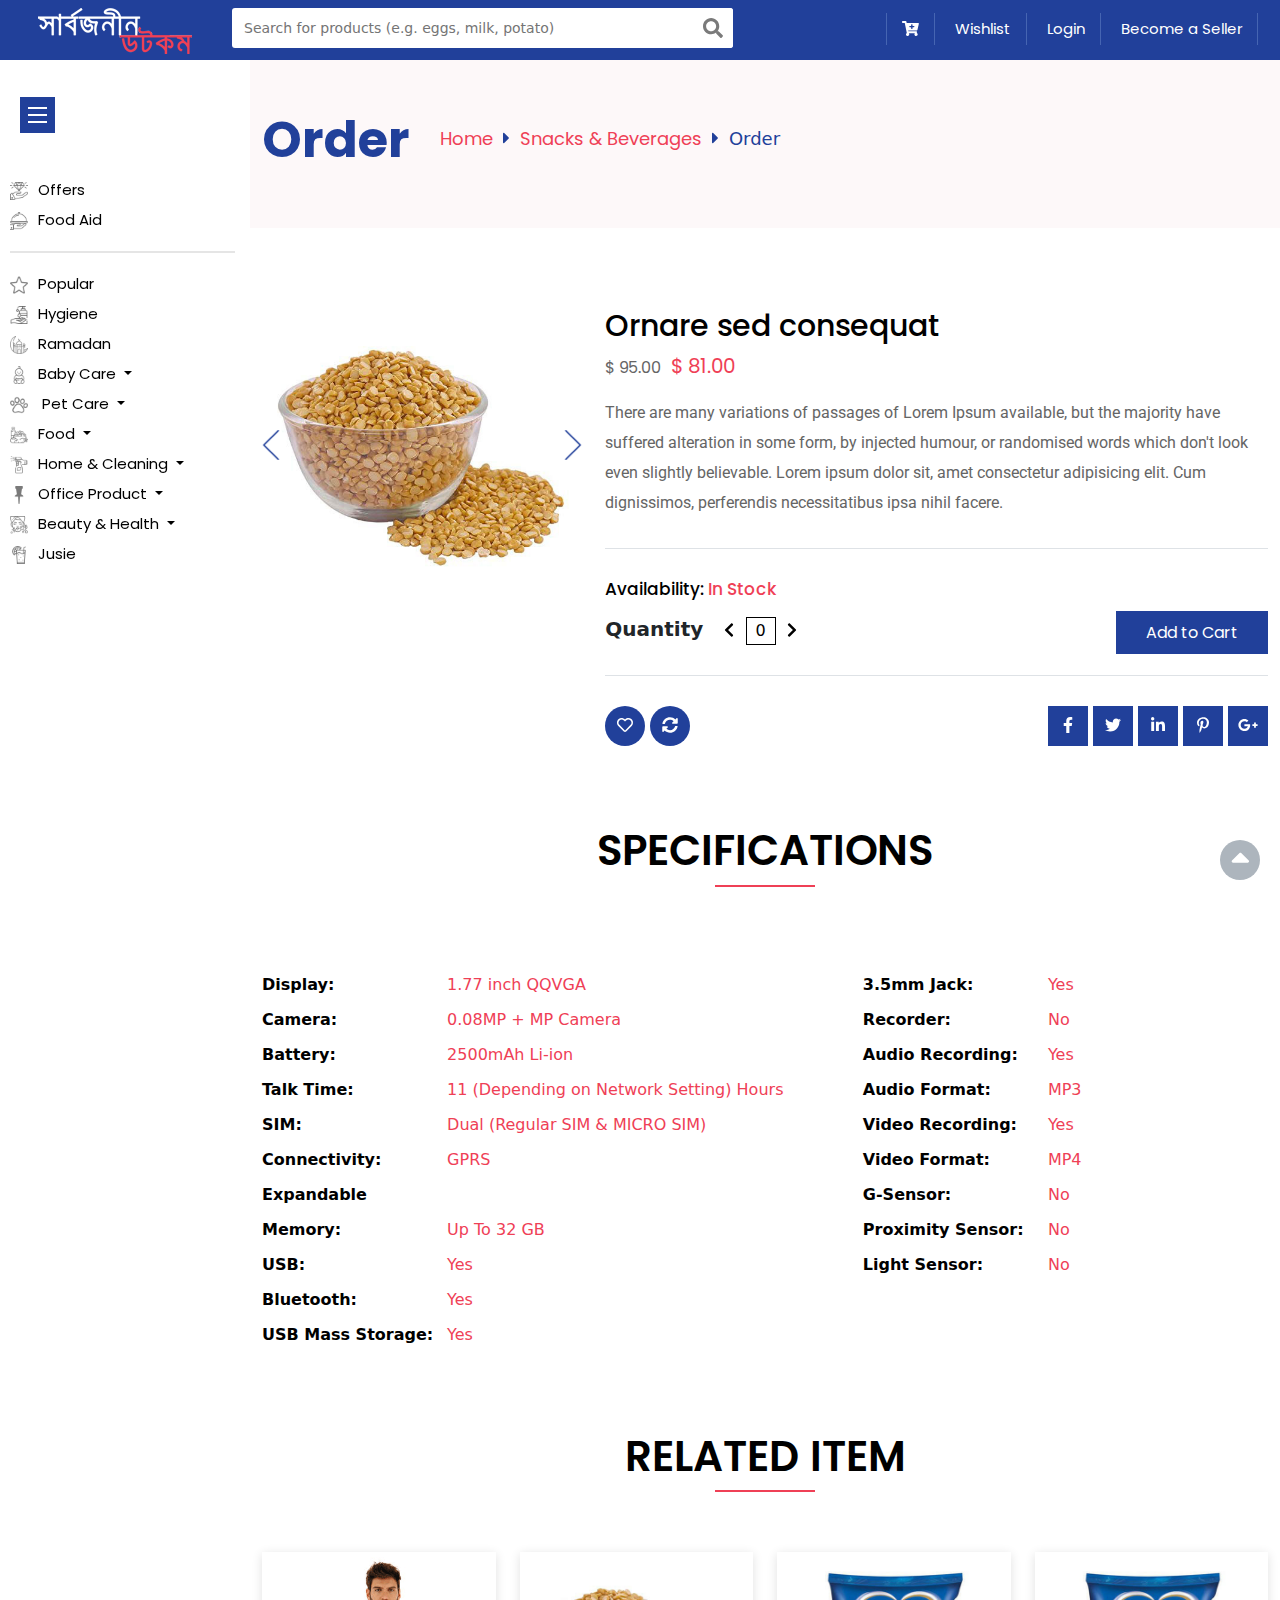
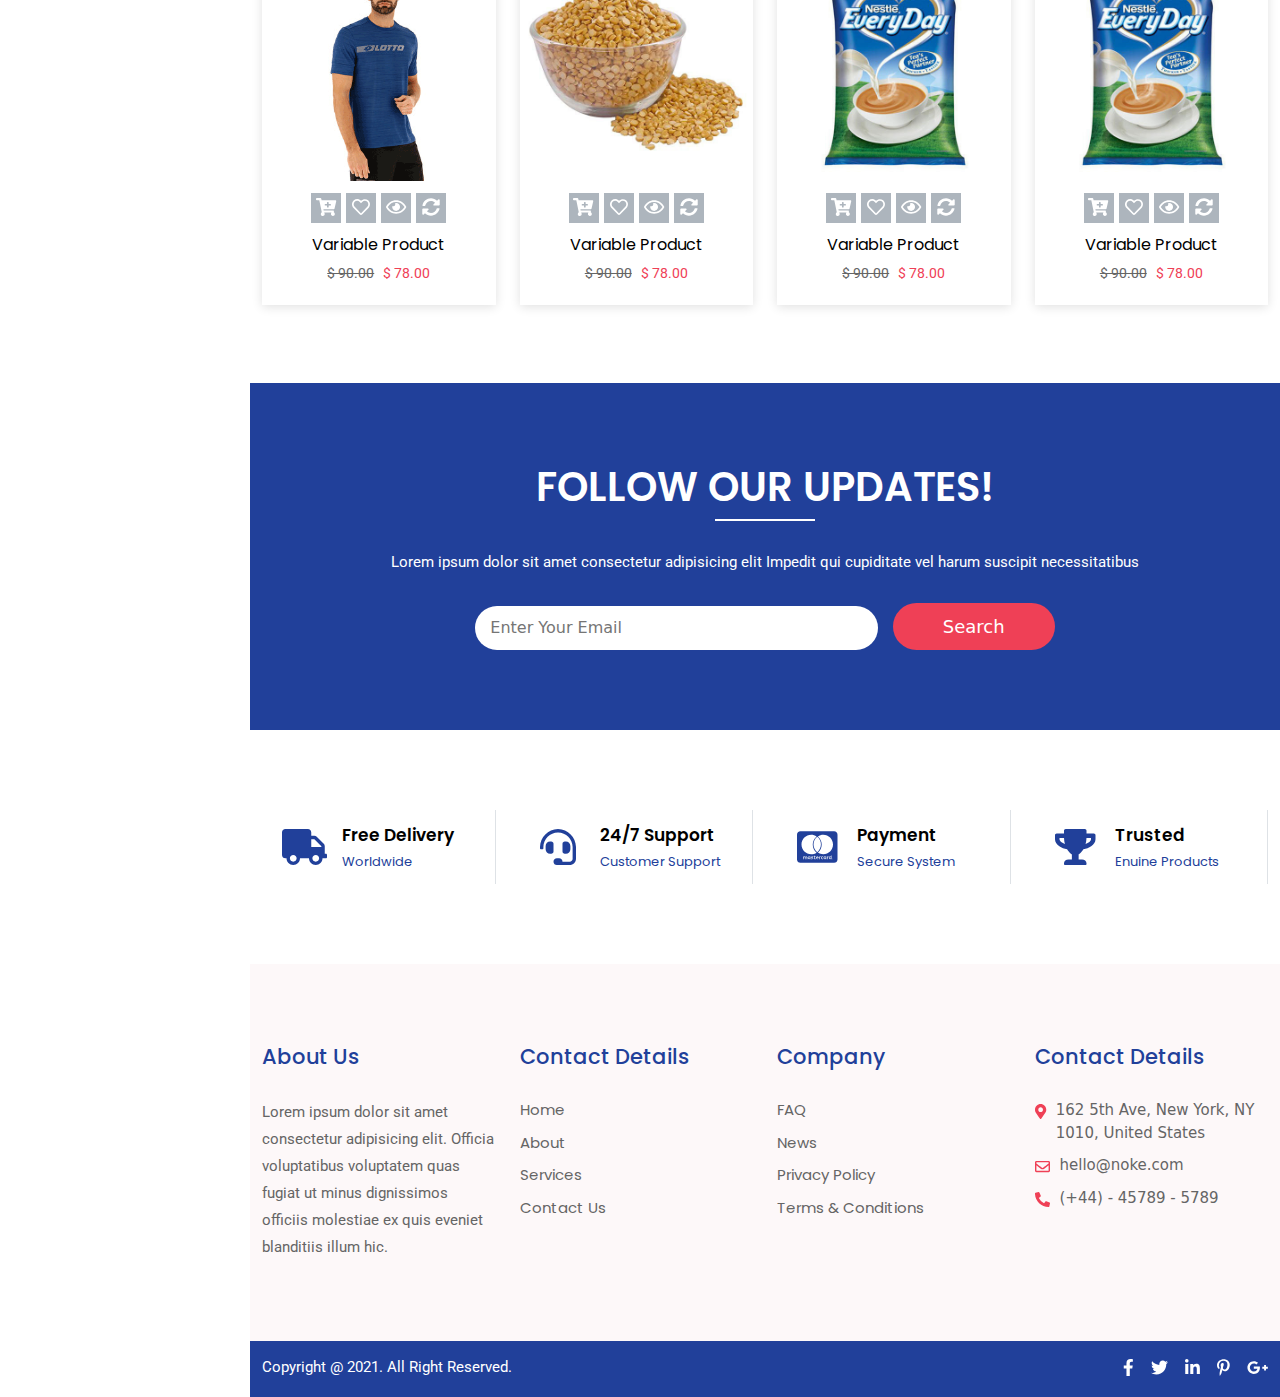
<file: single-category.html>
<!doctype html>
<html lang="en">
  <head>
    <!-- Required meta tags -->
    <meta charset="utf-8">
    <meta name="viewport" content="width=device-width, initial-scale=1">
    <link rel="shortcut icon" type="image/x-icon" href="assets/image/favicon.ico">

    <!-- Bootstrap CSS -->
    <link href="assets/css/bootstrap.min.css" rel="stylesheet">
    <link rel="stylesheet" href="assets/css/animate.css">
    <link rel="stylesheet" href="assets/css/all.css">
    <link rel="stylesheet" href="assets/css/slick.css"/>
    <link rel="stylesheet" href="assets/css/style.css">
    <link rel="stylesheet" href="assets/css/responsiver.css">

    <title>SHOPOTH</title>
  </head>
  <body>
    <!-- Loader Box HTML Start -->
    <div class="loader-box">
      <div></div>
    </div>
    <!-- Loader Box HTML End -->
    
    <!-- Top Bar Area HTML Start -->
    <div class="top-bar-area">
      <div class="container-fluid">
        <div class="row">
          <div class="col-xl-2 col-lg-3 text-center">
            <a class="logo-area" href="index.html"><img src="assets/image/logo-1.png" alt="Logo"></a>
          </div>
          <div class="col-xl-5 col-lg-5">
            <div class="search-bar">
              <input type="text" placeholder="Search for products (e.g. eggs, milk, potato)">
              <button><i class="fas fa-search"></i></button>
            </div>
          </div>
          <div class="col-xl-5 col-lg-4">
            <ul class="top-right text-end"> 
              <li style="border-left: 1px solid rgba(182, 210, 251, 0.25);"><a href="cart-list.html"><i class="fas fa-cart-plus"></i></a></li>
              <li><a href="wish-list.html">Wishlist</a></li>
              <li><a href="login.html">Login</a></li>
              <li><a href="wish-list.html">Become a Seller</a></li>
            </ul>
          </div>
        </div>
      </div>
    </div>
    <!-- Top Bar Area HTML End -->
    
    <!-- Vertical Menu Wrapper HTML Start -->
    <nav class="vertical-menu-wrapper">
      <div class="vertical-menu-logo">
        <span class="open-menu-btn"><hr><hr><hr></span>
      </div>
      <ul class="vertical-menu">
        <li><a href="category.html"><img src="assets/image/nav-12.png" alt="">Offers</a> </li>
        <li><a href="category.html"><img src="assets/image/nav-11.png" alt="">Food Aid</a> </li>
        <hr>
        <li><img src="assets/image/nav-1.png" alt="nav"><a href="category.html">Popular</a> </li>
        <li><img src="assets/image/nav-2.png" alt="nav"><a href="category.html">Hygiene</a> </li>
        <li><img src="assets/image/nav-3.png" alt="nav"><a href="category.html">Ramadan</a> </li>
        <div class="dropdown">
          <a class="btn btn-secondary dropdown-toggle" href="#" role="button" id="dropdownMenuLink" data-bs-toggle="dropdown" aria-expanded="false">
            <img src="assets/image/nav-4.png" alt="nav">Baby Care
          </a>
          <ul class="dropdown-menu" aria-labelledby="dropdownMenuLink">
            <li><a class="dropdown-item" href="category.html">Baby Care 1</a></li>
            <li><a class="dropdown-item" href="category.html">Baby Care 2</a></li>
            <li><a class="dropdown-item" href="category.html">Baby Care 3</a></li>
            <li><a class="dropdown-item" href="category.html">Baby Care 4</a></li>
            <li><a class="dropdown-item" href="category.html">Baby Care 5</a></li>
            <li><a class="dropdown-item" href="category.html">Baby Care 6</a></li>
          </ul>
        </div>
        <div class="dropdown">
          <a class="btn btn-secondary dropdown-toggle" href="#" role="button" id="dropdownMenuLink" data-bs-toggle="dropdown" aria-expanded="false">
            <img src="assets/image/nav-5.png" alt="nav"> Pet Care
          </a>
          <ul class="dropdown-menu" aria-labelledby="dropdownMenuLink">
            <li><a class="dropdown-item" href="category.html">Pet Care 1</a></li>
            <li><a class="dropdown-item" href="category.html">Pet Care 2</a></li>
            <li><a class="dropdown-item" href="category.html">Pet Care 3</a></li>
            <li><a class="dropdown-item" href="category.html">Pet Care 4</a></li>
            <li><a class="dropdown-item" href="category.html">Pet Care 5</a></li>
            <li><a class="dropdown-item" href="category.html">Pet Care 6</a></li>
          </ul>
        </div>
        <div class="dropdown">
          <a class="btn btn-secondary dropdown-toggle" href="#" role="button" id="dropdownMenuLink" data-bs-toggle="dropdown" aria-expanded="false">
            <img src="assets/image/nav-6.png" alt="nav">Food
          </a>
          <ul class="dropdown-menu" aria-labelledby="dropdownMenuLink">
            <li><a class="dropdown-item" href="category.html">Food 1</a></li>
            <li><a class="dropdown-item" href="category.html">Food 2</a></li>
            <li><a class="dropdown-item" href="category.html">Food 3</a></li>
            <li><a class="dropdown-item" href="category.html">Food 4</a></li>
            <li><a class="dropdown-item" href="category.html">Food 5</a></li>
            <li><a class="dropdown-item" href="category.html">Food 6</a></li>
          </ul>
        </div>
        <div class="dropdown">
          <a class="btn btn-secondary dropdown-toggle" href="#" role="button" id="dropdownMenuLink" data-bs-toggle="dropdown" aria-expanded="false">
            <img src="assets/image/nav-7.png" alt="nav">Home & Cleaning
          </a>
          <ul class="dropdown-menu" aria-labelledby="dropdownMenuLink">
            <li><a class="dropdown-item" href="category.html">Home & Cleaning 1</a></li>
            <li><a class="dropdown-item" href="category.html">Home & Cleaning 2</a></li>
            <li><a class="dropdown-item" href="category.html">Home & Cleaning 3</a></li>
            <li><a class="dropdown-item" href="category.html">Home & Cleaning 4</a></li>
            <li><a class="dropdown-item" href="category.html">Home & Cleaning 5</a></li>
            <li><a class="dropdown-item" href="category.html">Home & Cleaning 6</a></li>
          </ul>
        </div>
        <div class="dropdown">
          <a class="btn btn-secondary dropdown-toggle" href="#" role="button" id="dropdownMenuLink" data-bs-toggle="dropdown" aria-expanded="false">
            <img src="assets/image/nav-8.png" alt="nav">Office Product
          </a>
          <ul class="dropdown-menu" aria-labelledby="dropdownMenuLink">
            <li><a class="dropdown-item" href="category.html">Office Product 1</a></li>
            <li><a class="dropdown-item" href="category.html">Office Product 2</a></li>
            <li><a class="dropdown-item" href="category.html">Office Product 3</a></li>
            <li><a class="dropdown-item" href="category.html">Office Product 4</a></li>
            <li><a class="dropdown-item" href="category.html">Office Product 5</a></li>
            <li><a class="dropdown-item" href="category.html">Office Product 6</a></li>
          </ul>
        </div>
        <div class="dropdown">
          <a class="btn btn-secondary dropdown-toggle" href="#" role="button" id="dropdownMenuLink" data-bs-toggle="dropdown" aria-expanded="false">
            <img src="assets/image/nav-9.png" alt="nav">Beauty & Health
          </a>
          <ul class="dropdown-menu" aria-labelledby="dropdownMenuLink">
            <li><a class="dropdown-item" href="category.html">Beauty & Health 1</a></li>
            <li><a class="dropdown-item" href="category.html">Beauty & Health 2</a></li>
            <li><a class="dropdown-item" href="category.html">Beauty & Health 3</a></li>
            <li><a class="dropdown-item" href="category.html">Beauty & Health 4</a></li>
            <li><a class="dropdown-item" href="category.html">Beauty & Health 5</a></li>
            <li><a class="dropdown-item" href="category.html">Beauty & Health 6</a></li>
          </ul>
        </div>
        <li><img src="assets/image/nav-10.png" alt="nav"><a href="category.html">Jusie</a> </li>
      </ul>
    </nav>
    <!-- Vertical Menu Wrapper HTML End -->

    <!-- Content Wrapper HTML Start -->
    <div class="content-wrapper">
      <div class="content">

        <!-- Inner Page HTML Start -->
        <section class="inner-page-section">
          <div class="container">
            <div class="text">
              <h1>Order</h1>
              <ul>
                <li><a href="index.html">Home</a></li>
                <li><i class="fas fa-caret-right"></i></li>
                <li><a href="">Snacks & Beverages</a></li>
                <li><i class="fas fa-caret-right"></i></li>
                <li>Order</li>
              </ul>
            </div>
          </div>
        </section>
        <!-- Inner Page HTML End -->

        <!-- Single Category Section HTML Start -->
        <section class="single-category-section section-padding">
            <div class="container">
                <div class="row">
                    <div class="col-lg-12 col-md-12">
                        <div class="single-category-right">
                            <div class="row">
                                <div class="col-lg-4 col-md-12">
                                  <div class="category-slider">
                                    <div class="slider">
                                      <div class="image-area">
                                          <img src="assets/image/item-1.jpg" alt="Product">
                                      </div>
                                    </div>
                                    <div class="slider">
                                      <div class="image-area">
                                          <img src="assets/image/item-1.jpg" alt="Product">
                                      </div>
                                    </div>
                                    <div class="slider">
                                      <div class="image-area">
                                          <img src="assets/image/item-1.jpg" alt="Product">
                                      </div>
                                    </div>
                                    <div class="slider">
                                      <div class="image-area">
                                          <img src="assets/image/item-1.jpg" alt="Product">
                                      </div>
                                    </div>
                                  </div>
                                </div>
                                <div class="col-lg-8 col-md-12">
                                  <div class="details-area">
                                    <div class="title">
                                      <h2>Ornare sed consequat</h2>
                                      <h5><span>$ 95.00</span>$ 81.00</h5>
                                    </div>
                                    <p>There are many variations of passages of Lorem Ipsum available, but the majority have suffered alteration in some form, by injected humour, or randomised words which don't look even slightly believable. Lorem ipsum dolor sit, amet consectetur adipisicing elit. Cum dignissimos, perferendis necessitatibus ipsa nihil facere.</p>
                                    <div class="quantity-area">
                                      <div class="row align-items-end">
                                        <div class="col-lg-7 col-12">
                                          <h4>Availability: <span>In Stock</span></h4>
                                          <div>
                                            <label>Quantity</label>
                                              <button class="decrement"><i class="fa fa-chevron-left"></i></button>
                                              <input class="counter" type='text'>
                                              <button class="increment"><i class="fa fa-chevron-right"></i></button>
                                          </div>
                                        </div>
                                        <div class="col-lg-5 col-12">
                                          <div class="add-cart-btn text-end">
                                            <a href="">Add to Cart</a>
                                          </div>
                                        </div>
                                      </div>
                                    </div>
                                    <div class="social-icon-area">
                                      <div class="row">
                                        <div class="col-lg-5 col-md-6">
                                          <ul>
                                            <li><a style="border-radius: 50%;" href=""><i class="far fa-heart"></i></a></li>
                                            <li><a style="border-radius: 50%;" href=""><i class="fas fa-sync-alt"></i></a></li>
                                          </ul>
                                        </div>
                                        <div class="col-lg-7 col-md-6 text-end">
                                          <ul>
                                            <li><a href=""><i class="fab fa-facebook-f"></i></a></li>
                                            <li><a href=""><i class="fab fa-twitter"></i></a></li>
                                            <li><a href=""><i class="fab fa-linkedin-in"></i></a></li>
                                            <li><a href=""><i class="fab fa-pinterest-p"></i></a></li>
                                            <li><a href=""><i class="fab fa-google-plus-g"></i></a></li>
                                          </ul>
                                        </div>
                                      </div>
                                    </div>
                                  </div>
                                </div>
                                <div class="col-lg-12">
                                    <div class="specification-area">
                                      <div class="section-title">
                                        <h3>Specifications</h3>
                                      </div>
                                        <h3></h3>
                                        <div class="row">
                                            <div class="col-lg-7">
                                                <ul>
                                                    <li><b>Display:</b> 1.77 inch QQVGA</li>
                                                    <li><b>Camera:</b> 0.08MP + MP Camera</li>
                                                    <li><b>Battery:</b> 2500mAh Li-ion</li>
                                                    <li><b>Talk Time:</b> 11 (Depending on Network Setting) Hours</li>
                                                    <li><b>SIM:</b> Dual (Regular SIM & MICRO SIM)</li>
                                                    <li><b>Connectivity:</b> GPRS</li>
                                                    <li><b>Expandable Memory:</b> Up To 32 GB</li>
                                                    <li><b>USB:</b> Yes</li>
                                                    <li><b>Bluetooth:</b> Yes</li>
                                                    <li><b>USB Mass Storage:</b> Yes</li>
                                                </ul>
                                            </div>
                                            <div class="col-lg-5">
                                                <ul>
                                                    <li><b>3.5mm Jack:</b> Yes</li>
                                                    <li><b>Recorder:</b> No</li>
                                                    <li><b>Audio Recording:</b> Yes</li>
                                                    <li><b>Audio Format:</b> MP3</li>
                                                    <li><b>Video Recording:</b> Yes</li>
                                                    <li><b>Video Format:</b> MP4</li>
                                                    <li><b>G-Sensor:</b> No</li>
                                                    <li><b>Proximity Sensor:</b> No</li>
                                                    <li><b>Light Sensor:</b> No</li>
                                                </ul>

                                            </div>
                                        </div>
                                    </div>
                                </div>
                            </div>
                        </div>
                    </div>
                </div>
            </div>
        </section>
        <!-- Single Category Section HTML End -->

        <!-- Category Item Section HTML Start -->
        <section class="category-item-section pb-5">
            <div class="container">
                <div class="section-title">
                    <h3>Related Item</h3>
                </div>
                <div class="row">
                <div class="col-lg-12">
                    <div class="right-category">
                    <div class="row">
                      <div class="col-xl-3 col-lg-2 col-md-3 col-sm-4">
                        <div class="single-category">
                          <div class="img-area">
                            <img src="assets/image/item-2.png" alt="Cetagory">
                          </div>
                          <ul class="icon-area">
                            <li><a href=""><i class="fas fa-cart-plus"></i></a></li>
                            <li><a href=""><i class="far fa-heart"></i></a></li>
                            <li><a href=""><i class="far fa-eye"></i></a></li>
                            <li><a href=""><i class="fas fa-sync-alt"></i></a></li>
                          </ul>
                          <a href="single-category.html">Variable Product</a>
                          <p><span>$ 90.00</span> $ 78.00</p>
                          <div class="add-btn"><a href="single-category.html"><i class="fas fa-arrow-right"></i></a></div>
                        </div>
                      </div>
                      <div class="col-xl-3 col-lg-2 col-md-3 col-sm-4">
                        <div class="single-category">
                          <div class="img-area">
                            <img src="assets/image/item-1.jpg" alt="Cetagory">
                          </div>
                          <ul class="icon-area">
                            <li><a href=""><i class="fas fa-cart-plus"></i></a></li>
                            <li><a href=""><i class="far fa-heart"></i></a></li>
                            <li><a href=""><i class="far fa-eye"></i></a></li>
                            <li><a href=""><i class="fas fa-sync-alt"></i></a></li>
                          </ul>
                          <a href="single-category.html">Variable Product</a>
                          <p><span>$ 90.00</span> $ 78.00</p>
                          <div class="add-btn"><a href="single-category.html"><i class="fas fa-arrow-right"></i></a></div>
                        </div>
                      </div>
                      <div class="col-xl-3 col-lg-2 col-md-3 col-sm-4">
                        <div class="single-category">
                          <div class="img-area">
                            <img src="assets/image/item-3.jpg" alt="Cetagory">
                          </div>
                          <ul class="icon-area">
                            <li><a href=""><i class="fas fa-cart-plus"></i></a></li>
                            <li><a href=""><i class="far fa-heart"></i></a></li>
                            <li><a href=""><i class="far fa-eye"></i></a></li>
                            <li><a href=""><i class="fas fa-sync-alt"></i></a></li>
                          </ul>
                          <a href="single-category.html">Variable Product</a>
                          <p><span>$ 90.00</span> $ 78.00</p>
                          <div class="add-btn"><a href="single-category.html"><i class="fas fa-arrow-right"></i></a></div>
                        </div>
                      </div>
                      <div class="col-xl-3 col-lg-2 col-md-3 col-sm-4">
                        <div class="single-category">
                          <div class="img-area">
                            <img src="assets/image/item-3.jpg" alt="Cetagory">
                          </div>
                          <ul class="icon-area">
                            <li><a href=""><i class="fas fa-cart-plus"></i></a></li>
                            <li><a href=""><i class="far fa-heart"></i></a></li>
                            <li><a href=""><i class="far fa-eye"></i></a></li>
                            <li><a href=""><i class="fas fa-sync-alt"></i></a></li>
                          </ul>
                          <a href="single-category.html">Variable Product</a>
                          <p><span>$ 90.00</span> $ 78.00</p>
                          <div class="add-btn"><a href="single-category.html"><i class="fas fa-arrow-right"></i></a></div>
                        </div>
                      </div>
                    </div>
                    </div>
                </div>
                </div>
            </div>
        </section>
        <!-- Category Item Section HTML End -->

        <!-- Follow Area HTML Start -->
        <section class="follow-area section-padding">
          <div class="container">
              <div class="follow-text">
                  <h2>Follow Our Updates!</h2>
                  <p>Lorem ipsum dolor sit amet consectetur adipisicing elit Impedit qui cupiditate vel harum suscipit necessitatibus</p>
                  <form>
                      <input type="text" placeholder="Enter Your Email">
                      <button>Search</button>
                  </form>
              </div>
          </div>
        </section>
        <!-- Follow Area HTML End -->

        <!-- Delivery Area HTML Start -->
        <section class="delivery-area section-padding">
            <div class="container">
                <div class="row">
                    <div class="col-lg-3 col-md-6 col-sm-6">
                        <a href="#" class="single-item border-end">
                            <i class="fas fa-truck"></i>
                            <div class="text">
                                <h4>Free Delivery</h4>
                                <h5>Worldwide</h5>
                            </div>
                        </a>
                    </div>
                    <div class="col-lg-3 col-md-6 col-sm-6">
                        <a href="#" class="single-item border-end">
                            <i class="fas fa-headset"></i>
                            <div class="text">
                                <h4>24/7 Support</h4>
                                <h5>Customer Support</h5>
                            </div>
                        </a>
                    </div>
                    <div class="col-lg-3 col-md-6 col-sm-6">
                        <a href="#" class="single-item border-end">
                            <i class="fab fa-cc-mastercard"></i>
                            <div class="text">
                                <h4>Payment</h4>
                                <h5>Secure System</h5>
                            </div>
                        </a>
                    </div>
                    <div class="col-lg-3 col-md-6 col-sm-6">
                        <a href="#" class="single-item border-end">
                            <i class="fas fa-trophy"></i>
                            <div class="text">
                                <h4>Trusted</h4>
                                <h5>Enuine Products</h5>
                            </div>
                        </a>
                    </div>
                </div>
            </div>
        </section>
        <!-- Delivery Area HTML End -->

        <!-- Footer Section HTML Start -->
        <footer class="footer-two-section section-padding">
            <div class="container">
              <div class="footer-area">
                <div class="row">
                  <div class="col-lg-3 col-md-6">
                      <div class="single-item">
                          <div class="title"><h3>About Us</h3></div>
                          <p>Lorem ipsum dolor sit amet consectetur adipisicing elit. Officia voluptatibus voluptatem quas fugiat ut minus dignissimos officiis molestiae ex quis eveniet blanditiis illum hic.</p>
                      </div>
                  </div>
                  <div class="col-lg-3 col-md-6">
                    <div class="single-item">
                      <div class="title"><h3>Contact Details</h3></div>
                      <ul>
                        <li><a href="">Home</a></li>
                        <li><a href="">About</a></li>
                        <li><a href="">Services</a></li>
                        <li><a href="">Contact Us</a></li>
                      </ul>
                    </div>
                  </div>
                  <div class="col-lg-3 col-md-6">
                    <div class="single-item">
                      <div class="title"><h3>Company</h3></div>
                      <ul>
                        <li><a href="">FAQ</a></li>
                        <li><a href="blog.html">News</a></li>
                        <li><a href="">Privacy Policy</a></li>
                        <li><a href="">Terms & Conditions</a></li>
                      </ul>
                    </div>
                  </div>
                  <div class="col-lg-3 col-md-6">
                    <div class="single-item">
                      <div class="title"><h3>Contact Details</h3></div>
                      <ul>
                        <li><i class="fas fa-map-marker-alt"></i> 162 5th Ave, New York, NY 1010, United States</li>
                        <li><i class="far fa-envelope"></i> hello@noke.com</li>
                        <li><i class="fas fa-phone-alt"></i> (+44) - 45789 - 5789</li>
                      </ul>
                    </div>
                  </div>
                </div>
              </div>
            </div>
        </footer>
        <!-- Footer Section HTML End -->

        <!-- Copyright Section HTML Start -->
        <section class="copyright-section">
            <div class="container">
                <div class="row">
                    <div class="col-lg-6 col-md-6 col-sm-12 col-12">
                        <div class="left-item text-start">
                            <p>Copyright @ 2021. All Right Reserved.</p>
                        </div>
                    </div>
                    <div class="col-lg-6 col-md-6 col-sm-12 col-12">
                        <div class="right-item text-end">
                            <ul>
                                <li><a href=""><i class="fab fa-facebook-f"></i></a></li>
                                <li><a href=""><i class="fab fa-twitter"></i></a></li>
                                <li><a href=""><i class="fab fa-linkedin-in"></i></a></li>
                                <li><a href=""><i class="fab fa-pinterest-p"></i></a></li>
                                <li><a href=""><i class="fab fa-google-plus-g"></i></a></li>
                            </ul>
                        </div>
                    </div>
                </div>
            </div>
        </section>
        <!-- Copyright Section HTML End -->

      </div>
    </div>
    <!-- Content Wrapper HTML End -->

    <!-- Option 1: Bootstrap Bundle with Popper -->
    <script src="assets/js/jquery-2.2.4.js"></script>
    <script src="assets/js/bootstrap.bundle.min.js"></script>
    <script src="assets/js/all.js"></script>
    <script src="assets/js/wow.min.js"></script>
    <script src="assets/js/slick.js"></script>
    <script src="assets/js/jquery.meanmenu.min.js"></script>
    <script src="assets/js/main.js"></script>

  </body>
</html>
</file>
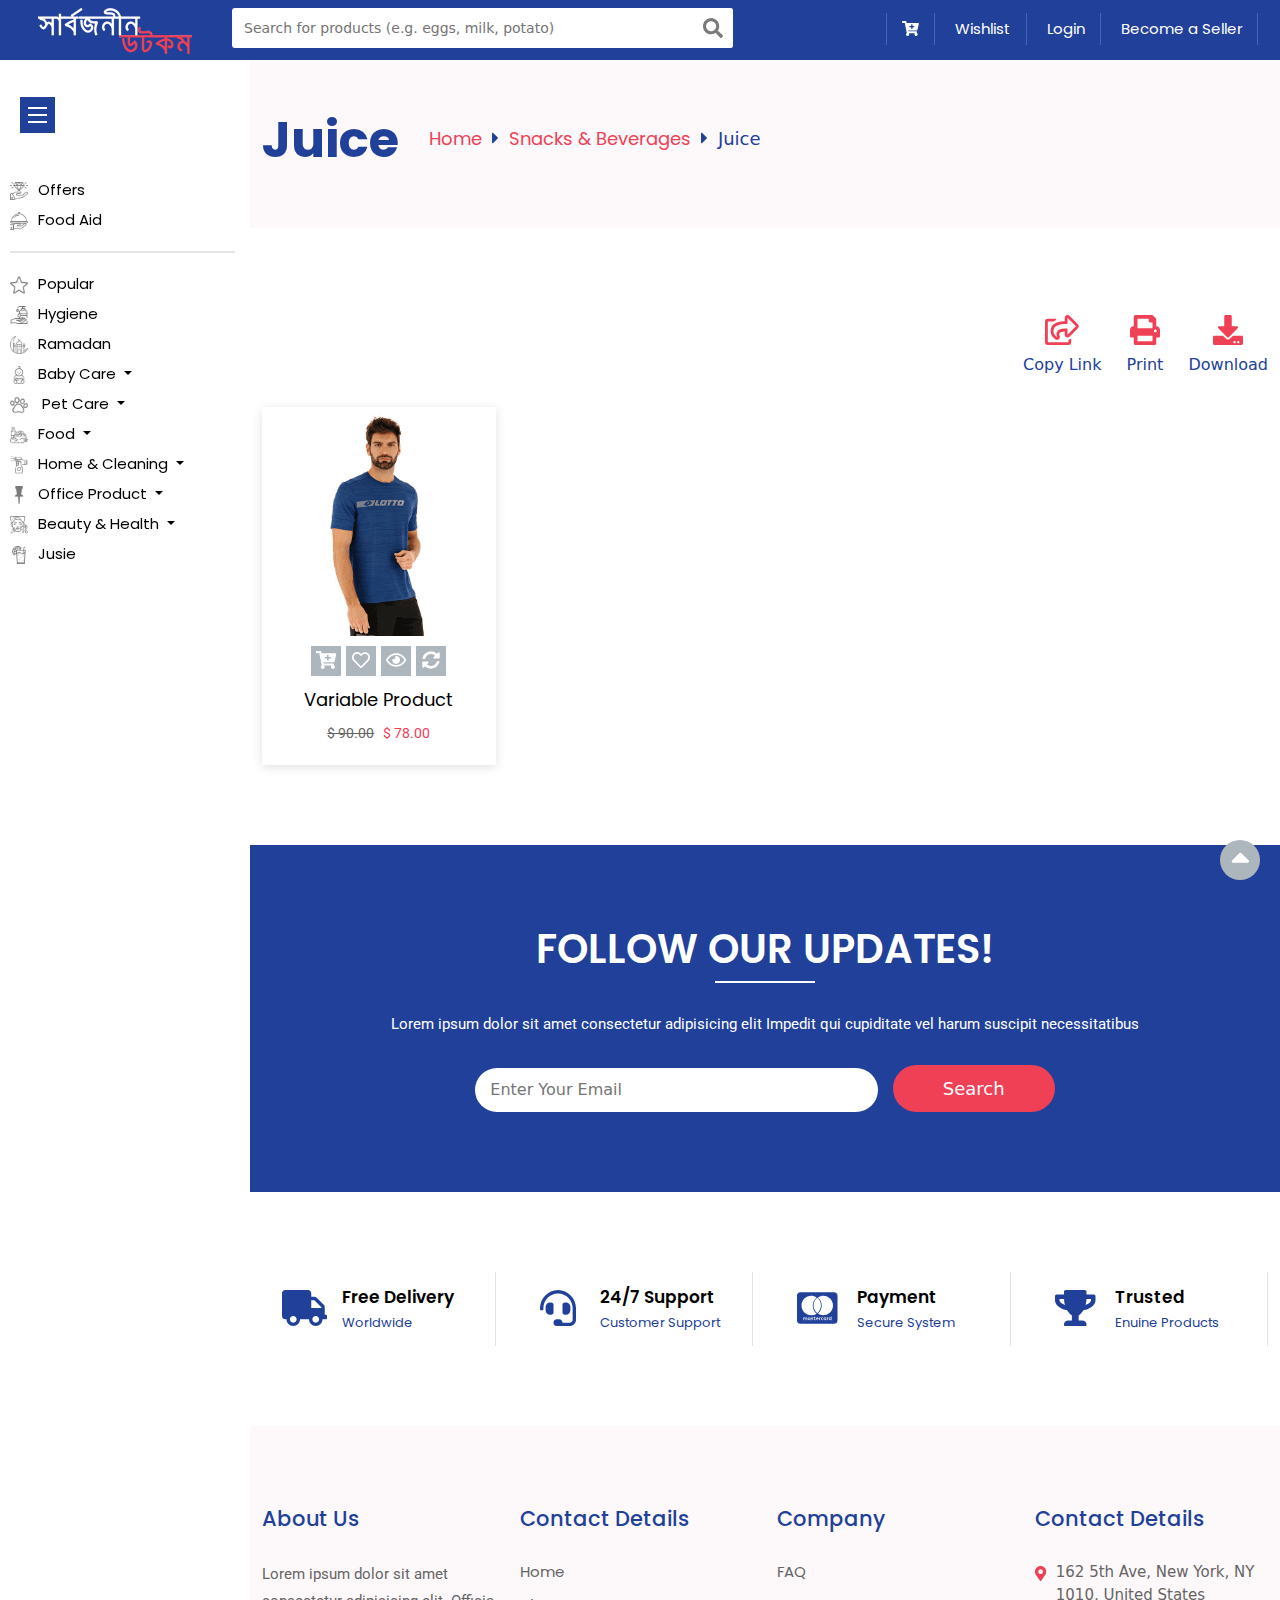
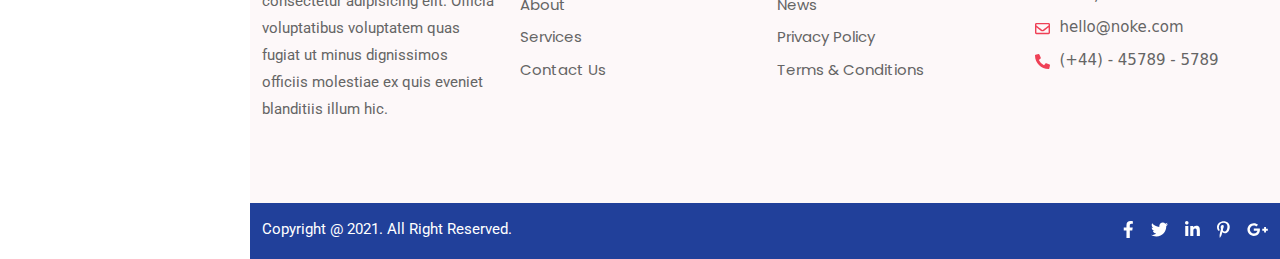
<file: wish-list.html>
<!doctype html>
<html lang="en">
  <head>
    <!-- Required meta tags -->
    <meta charset="utf-8">
    <meta name="viewport" content="width=device-width, initial-scale=1">
    <link rel="shortcut icon" type="image/x-icon" href="assets/image/favicon.ico">

    <!-- Bootstrap CSS -->
    <link href="assets/css/bootstrap.min.css" rel="stylesheet">
    <link rel="stylesheet" href="assets/css/animate.css">
    <link rel="stylesheet" href="assets/css/all.css">
    <link rel="stylesheet" href="assets/css/slick.css"/>
    <link rel="stylesheet" href="assets/css/style.css">
    <link rel="stylesheet" href="assets/css/responsiver.css">

    <title>SHOPOTH</title>
  </head>
  <body>
    <!-- Loader Box HTML Start -->
    <div class="loader-box">
      <div></div>
    </div>
    <!-- Loader Box HTML End -->
    
    <!-- Top Bar Area HTML Start -->
    <div class="top-bar-area">
      <div class="container-fluid">
        <div class="row">
          <div class="col-xl-2 col-lg-3 text-center">
            <a class="logo-area" href="index.html"><img src="assets/image/logo-1.png" alt="Logo"></a>
          </div>
          <div class="col-xl-5 col-lg-5">
            <div class="search-bar">
              <input type="text" placeholder="Search for products (e.g. eggs, milk, potato)">
              <button><i class="fas fa-search"></i></button>
            </div>
          </div>
          <div class="col-xl-5 col-lg-4">
            <ul class="top-right text-end"> 
              <li style="border-left: 1px solid rgba(182, 210, 251, 0.25);"><a href="cart-list.html"><i class="fas fa-cart-plus"></i></a></li>
              <li><a href="wish-list.html">Wishlist</a></li>
              <li><a href="login.html">Login</a></li>
              <li><a href="wish-list.html">Become a Seller</a></li>
            </ul>
          </div>
        </div>
      </div>
    </div>
    <!-- Top Bar Area HTML End -->
    
    <!-- Vertical Menu Wrapper HTML Start -->
    <nav class="vertical-menu-wrapper">
      <div class="vertical-menu-logo">
        <span class="open-menu-btn"><hr><hr><hr></span>
      </div>
      <ul class="vertical-menu">
        <li><a href="category.html"><img src="assets/image/nav-12.png" alt="">Offers</a> </li>
        <li><a href="category.html"><img src="assets/image/nav-11.png" alt="">Food Aid</a> </li>
        <hr>
        <li><img src="assets/image/nav-1.png" alt="nav"><a href="category.html">Popular</a> </li>
        <li><img src="assets/image/nav-2.png" alt="nav"><a href="category.html">Hygiene</a> </li>
        <li><img src="assets/image/nav-3.png" alt="nav"><a href="category.html">Ramadan</a> </li>
        <div class="dropdown">
          <a class="btn btn-secondary dropdown-toggle" href="#" role="button" id="dropdownMenuLink" data-bs-toggle="dropdown" aria-expanded="false">
            <img src="assets/image/nav-4.png" alt="nav">Baby Care
          </a>
          <ul class="dropdown-menu" aria-labelledby="dropdownMenuLink">
            <li><a class="dropdown-item" href="category.html">Baby Care 1</a></li>
            <li><a class="dropdown-item" href="category.html">Baby Care 2</a></li>
            <li><a class="dropdown-item" href="category.html">Baby Care 3</a></li>
            <li><a class="dropdown-item" href="category.html">Baby Care 4</a></li>
            <li><a class="dropdown-item" href="category.html">Baby Care 5</a></li>
            <li><a class="dropdown-item" href="category.html">Baby Care 6</a></li>
          </ul>
        </div>
        <div class="dropdown">
          <a class="btn btn-secondary dropdown-toggle" href="#" role="button" id="dropdownMenuLink" data-bs-toggle="dropdown" aria-expanded="false">
            <img src="assets/image/nav-5.png" alt="nav"> Pet Care
          </a>
          <ul class="dropdown-menu" aria-labelledby="dropdownMenuLink">
            <li><a class="dropdown-item" href="category.html">Pet Care 1</a></li>
            <li><a class="dropdown-item" href="category.html">Pet Care 2</a></li>
            <li><a class="dropdown-item" href="category.html">Pet Care 3</a></li>
            <li><a class="dropdown-item" href="category.html">Pet Care 4</a></li>
            <li><a class="dropdown-item" href="category.html">Pet Care 5</a></li>
            <li><a class="dropdown-item" href="category.html">Pet Care 6</a></li>
          </ul>
        </div>
        <div class="dropdown">
          <a class="btn btn-secondary dropdown-toggle" href="#" role="button" id="dropdownMenuLink" data-bs-toggle="dropdown" aria-expanded="false">
            <img src="assets/image/nav-6.png" alt="nav">Food
          </a>
          <ul class="dropdown-menu" aria-labelledby="dropdownMenuLink">
            <li><a class="dropdown-item" href="category.html">Food 1</a></li>
            <li><a class="dropdown-item" href="category.html">Food 2</a></li>
            <li><a class="dropdown-item" href="category.html">Food 3</a></li>
            <li><a class="dropdown-item" href="category.html">Food 4</a></li>
            <li><a class="dropdown-item" href="category.html">Food 5</a></li>
            <li><a class="dropdown-item" href="category.html">Food 6</a></li>
          </ul>
        </div>
        <div class="dropdown">
          <a class="btn btn-secondary dropdown-toggle" href="#" role="button" id="dropdownMenuLink" data-bs-toggle="dropdown" aria-expanded="false">
            <img src="assets/image/nav-7.png" alt="nav">Home & Cleaning
          </a>
          <ul class="dropdown-menu" aria-labelledby="dropdownMenuLink">
            <li><a class="dropdown-item" href="category.html">Home & Cleaning 1</a></li>
            <li><a class="dropdown-item" href="category.html">Home & Cleaning 2</a></li>
            <li><a class="dropdown-item" href="category.html">Home & Cleaning 3</a></li>
            <li><a class="dropdown-item" href="category.html">Home & Cleaning 4</a></li>
            <li><a class="dropdown-item" href="category.html">Home & Cleaning 5</a></li>
            <li><a class="dropdown-item" href="category.html">Home & Cleaning 6</a></li>
          </ul>
        </div>
        <div class="dropdown">
          <a class="btn btn-secondary dropdown-toggle" href="#" role="button" id="dropdownMenuLink" data-bs-toggle="dropdown" aria-expanded="false">
            <img src="assets/image/nav-8.png" alt="nav">Office Product
          </a>
          <ul class="dropdown-menu" aria-labelledby="dropdownMenuLink">
            <li><a class="dropdown-item" href="category.html">Office Product 1</a></li>
            <li><a class="dropdown-item" href="category.html">Office Product 2</a></li>
            <li><a class="dropdown-item" href="category.html">Office Product 3</a></li>
            <li><a class="dropdown-item" href="category.html">Office Product 4</a></li>
            <li><a class="dropdown-item" href="category.html">Office Product 5</a></li>
            <li><a class="dropdown-item" href="category.html">Office Product 6</a></li>
          </ul>
        </div>
        <div class="dropdown">
          <a class="btn btn-secondary dropdown-toggle" href="#" role="button" id="dropdownMenuLink" data-bs-toggle="dropdown" aria-expanded="false">
            <img src="assets/image/nav-9.png" alt="nav">Beauty & Health
          </a>
          <ul class="dropdown-menu" aria-labelledby="dropdownMenuLink">
            <li><a class="dropdown-item" href="category.html">Beauty & Health 1</a></li>
            <li><a class="dropdown-item" href="category.html">Beauty & Health 2</a></li>
            <li><a class="dropdown-item" href="category.html">Beauty & Health 3</a></li>
            <li><a class="dropdown-item" href="category.html">Beauty & Health 4</a></li>
            <li><a class="dropdown-item" href="category.html">Beauty & Health 5</a></li>
            <li><a class="dropdown-item" href="category.html">Beauty & Health 6</a></li>
          </ul>
        </div>
        <li><img src="assets/image/nav-10.png" alt="nav"><a href="category.html">Jusie</a> </li>
      </ul>
    </nav>
    <!-- Vertical Menu Wrapper HTML End -->

    <!-- Content Wrapper HTML Start -->
    <div class="content-wrapper">
      <div class="content">

        <!-- Inner Page HTML Start -->
        <section class="inner-page-section">
          <div class="container">
            <div class="text">
              <h1>Juice</h1>
              <ul>
                <li><a href="index.html">Home</a></li>
                <li><i class="fas fa-caret-right"></i></li>
                <li><a href="">Snacks & Beverages</a></li>
                <li><i class="fas fa-caret-right"></i></li>
                <li>Juice</li>
              </ul>
            </div>
          </div>
        </section>
        <!-- Inner Page HTML End -->

        <!-- Category Item Section HTML Start -->
        <section class="wishlist-area section-padding-2">
          <div class="container">
              <div class="share-wrapper">
                  <ul>
                      <li><a href="#"><i class="far fa-share-square"></i></a>Copy Link</li>
                      <li><a href="#"><i class="fas fa-print"></i></a>Print</li>
                      <li><a href="#"><i class="fas fa-download"></i></a>Download</li>
                  </ul>
              </div>
              <div class="wishlist-items">
                <div class="row">
                  <div class="col-lg-3 col-md-6 col-sm-6">
                    <div class="single-category">
                      <div class="img-area">
                        <img src="assets/image/item-2.png" alt="Cetagory">
                      </div>
                      <ul class="icon-area">
                        <li><a href=""><i class="fas fa-cart-plus"></i></a></li>
                        <li><a href=""><i class="far fa-heart"></i></a></li>
                        <li><a href=""><i class="far fa-eye"></i></a></li>
                        <li><a href=""><i class="fas fa-sync-alt"></i></a></li>
                      </ul>
                      <a href="single-category.html">Variable Product</a>
                      <p><span>$ 90.00</span> $ 78.00</p>
                      <div class="add-btn"><a href="single-category.html"><i class="fas fa-arrow-right"></i></a></div>
                    </div>
                  </div>
                </div>
              </div>
          </div>
        </section>
        <!-- Category Item Section HTML End -->

        <!-- Follow Area HTML Start -->
        <section class="follow-area section-padding">
          <div class="container">
              <div class="follow-text">
                  <h2>Follow Our Updates!</h2>
                  <p>Lorem ipsum dolor sit amet consectetur adipisicing elit Impedit qui cupiditate vel harum suscipit necessitatibus</p>
                  <form>
                      <input type="text" placeholder="Enter Your Email">
                      <button>Search</button>
                  </form>
              </div>
          </div>
        </section>
        <!-- Follow Area HTML End -->

        <!-- Delivery Area HTML Start -->
        <section class="delivery-area section-padding">
            <div class="container">
                <div class="row">
                    <div class="col-lg-3 col-md-6 col-sm-6">
                        <a href="#" class="single-item border-end">
                            <i class="fas fa-truck"></i>
                            <div class="text">
                                <h4>Free Delivery</h4>
                                <h5>Worldwide</h5>
                            </div>
                        </a>
                    </div>
                    <div class="col-lg-3 col-md-6 col-sm-6">
                        <a href="#" class="single-item border-end">
                            <i class="fas fa-headset"></i>
                            <div class="text">
                                <h4>24/7 Support</h4>
                                <h5>Customer Support</h5>
                            </div>
                        </a>
                    </div>
                    <div class="col-lg-3 col-md-6 col-sm-6">
                        <a href="#" class="single-item border-end">
                            <i class="fab fa-cc-mastercard"></i>
                            <div class="text">
                                <h4>Payment</h4>
                                <h5>Secure System</h5>
                            </div>
                        </a>
                    </div>
                    <div class="col-lg-3 col-md-6 col-sm-6">
                        <a href="#" class="single-item border-end">
                            <i class="fas fa-trophy"></i>
                            <div class="text">
                                <h4>Trusted</h4>
                                <h5>Enuine Products</h5>
                            </div>
                        </a>
                    </div>
                </div>
            </div>
        </section>
        <!-- Delivery Area HTML End -->

        <!-- Footer Section HTML Start -->
        <footer class="footer-two-section section-padding">
            <div class="container">
              <div class="footer-area">
                <div class="row">
                  <div class="col-lg-3 col-md-6">
                      <div class="single-item">
                          <div class="title"><h3>About Us</h3></div>
                          <p>Lorem ipsum dolor sit amet consectetur adipisicing elit. Officia voluptatibus voluptatem quas fugiat ut minus dignissimos officiis molestiae ex quis eveniet blanditiis illum hic.</p>
                      </div>
                  </div>
                  <div class="col-lg-3 col-md-6">
                    <div class="single-item">
                      <div class="title"><h3>Contact Details</h3></div>
                      <ul>
                        <li><a href="">Home</a></li>
                        <li><a href="">About</a></li>
                        <li><a href="">Services</a></li>
                        <li><a href="">Contact Us</a></li>
                      </ul>
                    </div>
                  </div>
                  <div class="col-lg-3 col-md-6">
                    <div class="single-item">
                      <div class="title"><h3>Company</h3></div>
                      <ul>
                        <li><a href="">FAQ</a></li>
                        <li><a href="blog.html">News</a></li>
                        <li><a href="">Privacy Policy</a></li>
                        <li><a href="">Terms & Conditions</a></li>
                      </ul>
                    </div>
                  </div>
                  <div class="col-lg-3 col-md-6">
                    <div class="single-item">
                      <div class="title"><h3>Contact Details</h3></div>
                      <ul>
                        <li><i class="fas fa-map-marker-alt"></i> 162 5th Ave, New York, NY 1010, United States</li>
                        <li><i class="far fa-envelope"></i> hello@noke.com</li>
                        <li><i class="fas fa-phone-alt"></i> (+44) - 45789 - 5789</li>
                      </ul>
                    </div>
                  </div>
                </div>
              </div>
            </div>
        </footer>
        <!-- Footer Section HTML End -->

        <!-- Copyright Section HTML Start -->
        <section class="copyright-section">
            <div class="container">
                <div class="row">
                    <div class="col-lg-6 col-md-6 col-sm-12 col-12">
                        <div class="left-item text-start">
                            <p>Copyright @ 2021. All Right Reserved.</p>
                        </div>
                    </div>
                    <div class="col-lg-6 col-md-6 col-sm-12 col-12">
                        <div class="right-item text-end">
                            <ul>
                                <li><a href=""><i class="fab fa-facebook-f"></i></a></li>
                                <li><a href=""><i class="fab fa-twitter"></i></a></li>
                                <li><a href=""><i class="fab fa-linkedin-in"></i></a></li>
                                <li><a href=""><i class="fab fa-pinterest-p"></i></a></li>
                                <li><a href=""><i class="fab fa-google-plus-g"></i></a></li>
                            </ul>
                        </div>
                    </div>
                </div>
            </div>
        </section>
        <!-- Copyright Section HTML End -->


      </div>
    </div>
    <!-- Content Wrapper HTML End -->

    <!-- Option 1: Bootstrap Bundle with Popper -->
    <script src="assets/js/jquery-2.2.4.js"></script>
    <script src="assets/js/bootstrap.bundle.min.js"></script>
    <script src="assets/js/all.js"></script>
    <script src="assets/js/wow.min.js"></script>
    <script src="assets/js/slick.js"></script>
    <script src="assets/js/jquery.meanmenu.min.js"></script>
    <script src="assets/js/main.js"></script>

  </body>
</html>
</file>
<file: assets/css/style.css>
/*
	@File: SHOPOTH Template Styles

	* This file contains the styling for the actual template, this
	is the file you need to edit to change the look of the
	template.

	This files contents are outlined below>>>>>

	*******************************************
	*******************************************

	==== INDEX PAGE CSS
	
	** - Default CSS
	** - Loader Area CSS
    ** - Top Bar Section
	** - Navbar Area CSS
	** - Floating Navigation Area CSS
	** - Hero Area CSS
	** - Deals Block Area CSS
	** - Discover Section CSS
	** - Cetagory Section CSS
	** - Sign Up Section CSS
	** - Footer Area CSS
	** - Totop Area CSS
	
*/
/*  ========================
        START DEFULT CSS
    ========================
*/
@import url("https://fonts.googleapis.com/css2?family=Roboto:ital,wght@0,100;0,300;0,400;0,500;0,700;0,900;1,100;1,300;1,400;1,500;1,700;1,900&display=swap");
@import url("https://fonts.googleapis.com/css2?family=Poppins:ital,wght@0,100;0,200;0,300;0,400;0,500;0,600;0,700;0,800;0,900;1,100;1,200;1,300;1,400;1,500;1,600;1,700;1,800;1,900&display=swap");
html {
  scroll-behavior: smooth;
}

ul {
  list-style: none;
  margin: 0;
  padding: 0;
}

ul li {
  display: inline-block;
}

h1, h2, h3, h4, h5, h6, a {
  font-family: "Poppins", sans-serif;
}

p {
  font-family: "Roboto", sans-serif;
  color: #656565;
  font-size: 15px;
}

.section-padding {
  padding: 80px 0;
}

.section-pd {
  padding: 80px 0 0;
}

.section-padding-2 {
  padding: 80px 0 50px;
}

/*---------- START SECTION TITLE  ------------*/
.section-title {
  position: relative;
  margin-bottom: 60px;
  text-align: center;
}

.section-title h2 {
  font-size: 50px;
  font-weight: 600;
  color: #21409a;
  position: relative;
  display: inline-block;
  padding-bottom: 10px;
  margin: 0;
}

.section-title h2::before {
  content: "";
  background-color: #ef4056;
  position: absolute;
  width: 100%;
  height: 3px;
  left: 0;
  bottom: 0;
  border-top-left-radius: 30px;
  border-top-right-radius: 30px;
}

.section-title h2::after {
  content: "";
  background-color: #21409a;
  position: absolute;
  width: 100%;
  height: 4px;
  left: 0;
  bottom: -4px;
  border-bottom-left-radius: 30px;
  border-bottom-right-radius: 30px;
}

.section-title h3 {
  font-size: 42px;
  font-weight: 600;
  color: #000;
  position: relative;
  display: inline-block;
  padding-bottom: 10px;
  margin: 0;
  text-transform: uppercase;
  position: relative;
}

.section-title h3::before {
  content: "";
  background-color: #ef4056;
  height: 2px;
  width: 100px;
  position: absolute;
  left: 0;
  right: 0;
  bottom: 0;
  margin: auto;
}

/*---------- END SECTION TITLE  ------------*/
/*---------- START SEC BTN  ------------*/
.see-btn {
  position: relative;
  text-align: center;
}

.see-btn a {
  background-color: #21409a;
  color: #ffffff;
  padding: 10px 30px;
  display: inline-block;
  text-decoration: none;
  border-radius: 50px;
  -webkit-transition: all .5s;
  transition: all .5s;
}

.see-btn a:hover {
  background-color: #ef4056;
}

/*---------- END SEC BTN  ------------*/
/*  =======================
        END DEFULT CSS
    =======================
*/
.top-bar-area {
  position: fixed;
  width: 100%;
  background-color: #21409a;
  padding: 8px 10px 6px 10px;
  z-index: 999;
}

.top-bar-area .logo-area {
  position: relative;
  z-index: 999;
}

.top-bar-area .search-bar {
  position: relative;
}

.top-bar-area .search-bar input {
  padding: 0 0 0 12px;
  width: 100%;
  height: 40px;
  -webkit-box-sizing: border-box;
  box-sizing: border-box;
  font-size: 14px;
  border-radius: 3px;
  border: #fff;
  position: relative;
  top: 0;
  -webkit-box-shadow: none;
  box-shadow: none;
}

.top-bar-area .search-bar button {
  margin-left: 0;
  background-color: #fff;
  font-size: 20px;
  width: 40px;
  height: 40px;
  padding: 0;
  cursor: pointer;
  position: absolute;
  right: 0;
  top: 0;
  border: 0;
  border-top-right-radius: 3px;
  border-bottom-right-radius: 3px;
  -webkit-box-align: center;
      -ms-flex-align: center;
          align-items: center;
}

.top-bar-area .search-bar .svg-inline--fa {
  color: #7a7a7a;
}

.top-bar-area .search-bar .svg-inline--fa:hover {
  color: #21409a;
}

.top-bar-area .top-right {
  position: relative;
  top: 5px;
}

.top-bar-area .top-right li {
  padding: 4px 15px;
  border-right: 1px solid rgba(182, 210, 251, 0.25);
}

.top-bar-area .top-right li a {
  text-decoration: none;
  color: #ffffff;
  font-size: 15px;
  -webkit-transition: .5s;
  transition: .5s;
}

.top-bar-area .top-right li a:hover {
  color: #ef4056;
}

.vertical-menu-wrapper {
  position: fixed;
  width: 100%;
  max-width: 250px;
  bottom: 0;
  top: 9%;
  display: block;
  min-height: 300px;
  height: 100%;
  color: #000;
  opacity: 1;
  transition: all 300ms;
  -moz-transition: all 300ms;
  -webkit-transition: all 300ms;
  overflow: auto;
  overflow-x: hidden;
  margin-top: 4px;
  z-index: 99;
}

.vertical-menu-wrapper ul.dropdown-menu.show {
  position: relative !important;
  border: none;
  background: transparent;
  -webkit-transform: unset !important;
          transform: unset !important;
  padding: 0;
}

.vertical-menu-wrapper .btn-check:active + .btn-secondary:focus, .vertical-menu-wrapper .btn-check:checked + .btn-secondary:focus, .vertical-menu-wrapper .btn-secondary.active:focus, .vertical-menu-wrapper .btn-secondary:active:focus, .vertical-menu-wrapper .show > .btn-secondary.dropdown-toggle:focus {
  -webkit-box-shadow: none;
          box-shadow: none;
}

.vertical-menu-wrapper .btn {
  display: inline-block;
  font-weight: 400;
  line-height: 30px;
  color: #000 !important;
  text-align: center;
  text-decoration: none;
  vertical-align: middle;
  cursor: pointer;
  -webkit-user-select: none;
  -moz-user-select: none;
  -ms-user-select: none;
      user-select: none;
  background-color: transparent;
  border: none;
  padding: 0;
  font-size: 15px;
  border-radius: 0;
  -webkit-transition: color .15s ease-in-out,background-color .15s ease-in-out,border-color .15s ease-in-out,-webkit-box-shadow .15s ease-in-out;
  transition: color .15s ease-in-out,background-color .15s ease-in-out,border-color .15s ease-in-out,-webkit-box-shadow .15s ease-in-out;
  transition: color .15s ease-in-out,background-color .15s ease-in-out,border-color .15s ease-in-out,box-shadow .15s ease-in-out;
  transition: color .15s ease-in-out,background-color .15s ease-in-out,border-color .15s ease-in-out,box-shadow .15s ease-in-out,-webkit-box-shadow .15s ease-in-out;
  background: transparent !important;
}

.vertical-menu-wrapper .btn:hover {
  color: #21409a;
}

.vertical-menu-wrapper .btn-check:focus + .btn-secondary, .vertical-menu-wrapper .btn-secondary:focus, .vertical-menu-wrapper .btn-secondary:hover {
  color: #21409a !important;
  -webkit-box-shadow: none;
          box-shadow: none;
}

.vertical-menu-wrapper .dropdown-item:focus, .vertical-menu-wrapper .dropdown-item:hover {
  color: #21409a;
  background-color: transparent;
}

.vertical-menu-wrapper .btn:focus-visible {
  outline: none;
}

.vertical-menu-wrapper .vertical-menu hr {
  opacity: 0.1;
  border-width: 0.5px;
}

.vertical-menu-wrapper ul {
  width: 90%;
  -webkit-padding-start: 0;
          padding-inline-start: 0;
  margin: 50px 10px 10px;
}

.vertical-menu-wrapper ul li {
  list-style: none;
  line-height: 30px;
  cursor: pointer;
  display: block;
}

.vertical-menu-wrapper ul li:hover {
  color: #21409a;
}

.vertical-menu-wrapper ul li a {
  text-decoration: none;
  font-size: 15px;
  color: #000000;
}

.vertical-menu-wrapper ul li a:hover {
  color: #21409a;
}

.vertical-menu-wrapper li#user-info {
  position: absolute;
  bottom: 0;
  width: 80%;
}

.vertical-menu-wrapper li#user-info > span {
  display: block;
  float: right;
  font-size: 0.9em;
  position: relative;
  opacity: 0.6;
}

.vertical-menu-wrapper li#user-info > span:after {
  content: '';
  width: 12px;
  height: 12px;
  display: block;
  position: absolute;
  background: green;
  left: -20px;
  top: 0;
  bottom: 0;
  margin: auto;
  border-radius: 50%;
}

.vertical-menu-wrapper .vertical-menu-logo {
  padding: 20px;
  font-size: 1.3em;
  position: relative;
}

.vertical-menu-wrapper .vertical-menu-logo .open-menu-btn {
  width: 35px;
  height: -webkit-max-content;
  height: -moz-max-content;
  height: max-content;
  position: absolute;
  display: block;
  right: unset;
  left: 20px;
  top: 20px;
  bottom: 0;
  margin: auto;
  cursor: pointer;
  background-color: #21409a;
  padding: 5px 8px;
  -webkit-transition: all .5s;
  transition: all .5s;
}

.vertical-menu-wrapper .vertical-menu-logo .open-menu-btn hr {
  margin: 5px 0;
  color: #ffffff;
  opacity: 1;
}

.vertical-menu-wrapper .vertical-menu-logo .open-menu-btn:hover {
  background-color: #ef4056;
}

.vertical-menu-wrapper hr:not([size]) {
  height: 2px !important;
}

.vertical-menu-wrapper .dropdown-item {
  display: block;
  width: 100%;
  padding: 2px 40px;
  clear: both;
  font-weight: 400;
  color: #212529;
  text-align: inherit;
  text-decoration: none;
  white-space: nowrap;
  background-color: transparent;
  border: 0;
  font-size: 15px;
}

.vertical-menu-wrapper img {
  width: 18px;
  margin-right: 10px;
}

.content-wrapper {
  width: calc(100% - 250px);
  height: 100%;
  background: #fff;
  left: 250px;
  padding: 0;
  position: relative;
  top: 60px;
  display: -webkit-inline-box;
  display: -ms-inline-flexbox;
  display: inline-flex;
}

.closed-menu .content-wrapper {
  width: 100%;
  left: 0;
}

.content-wrapper {
  -webkit-transition: all 300ms;
  transition: all 300ms;
}

.vertical-menu-wrapper .vertical-menu-logo div {
  -webkit-transition: all 100ms;
  transition: all 100ms;
}

.closed-menu .vertical-menu-wrapper .vertical-menu-logo div {
  margin-left: -100px;
}

.vertical-menu-wrapper .vertical-menu-logo .open-menu-btn {
  -webkit-transition: all 300ms;
  transition: all 300ms;
}

.closed-menu .vertical-menu-wrapper .vertical-menu-logo .open-menu-btn {
  left: 7px;
  right: 100%;
}

.closed-menu .vertical-menu-wrapper ul, .closed-menu .vertical-menu-wrapper hr {
  margin-left: 250px;
  height: 0;
}

.vertical-menu-wrapper ul, .vertical-menu-wrapper hr {
  -webkit-transition: all 100ms;
  transition: all 100ms;
}

.content-wrapper {
  background: #fff;
}

.content {
  width: 100%;
  height: 100%;
  background: #fff;
  border-radius: 0;
  padding: 0;
}

/*  =============================
        START BANNER AREA CSS
    =============================
*/
.banner-area {
  position: relative;
  height: 400px;
  background-image: url(../image/banner-2.png);
  background-position: center top;
  background-repeat: no-repeat;
  background-size: cover;
}

.banner-area .hero-text {
  position: absolute;
  text-align: left;
  max-width: 580px;
  margin: auto;
  left: 15px;
  top: 48%;
  transform: translateY(-45%);
  -webkit-transform: translateY(-45%);
  -webkit-backdrop-filter: blur(3px);
          backdrop-filter: blur(3px);
  padding: 30px;
  background: linear-gradient(45deg, rgba(255, 255, 255, 0.52), #f9fafb21);
  border: 1px solid #e9ecef;
}

.banner-area .hero-text h1 {
  font-size: 36px;
  line-height: 50px;
  color: #21409a;
  margin-bottom: 15px;
}

.banner-area .hero-text .search-bar {
  position: relative;
}

.banner-area .hero-text .search-bar input {
  padding: 0 0 0 12px;
  width: 100%;
  height: 40px;
  -webkit-box-sizing: border-box;
  box-sizing: border-box;
  font-size: 14px;
  border-radius: 3px;
  border: #fff;
  position: relative;
  top: 0;
  -webkit-box-shadow: none;
  box-shadow: none;
}

.banner-area .hero-text .search-bar button {
  margin-left: 0;
  background-color: #fff;
  font-size: 20px;
  width: 40px;
  height: 40px;
  padding: 0;
  cursor: pointer;
  position: absolute;
  right: 0;
  top: 0;
  border: 0;
  border-top-right-radius: 3px;
  border-bottom-right-radius: 3px;
  -webkit-box-align: center;
      -ms-flex-align: center;
          align-items: center;
}

.banner-area .hero-text .search-bar .svg-inline--fa {
  color: #7a7a7a;
}

.banner-area .hero-text .search-bar .svg-inline--fa:hover {
  color: #21409a;
}

/*  ===========================
        END BANNER AREA CSS
    ===========================
*/
/*  =============================
        START OFFER AREA CSS
    =============================
*/
.offer-area .offer-item {
  position: relative;
  overflow: hidden;
}

.offer-area .offer-item a::after {
  content: "";
  position: absolute;
  background: #ffffff45;
  width: 124%;
  height: 78%;
  left: 57%;
  top: -56%;
  opacity: 0;
  -webkit-transform: rotate(45deg);
  transform: rotate(45deg);
  -webkit-transition: all .5s ease-in-out;
  transition: all .5s ease-in-out;
}

.offer-area .offer-item a:hover::after {
  left: -78%;
  top: 91%;
  opacity: 1;
}

/*  ==========================
        END OFFER AREA CSS
    ==========================
*/
/*  ===============================
        START PRODUCT AREA CSS
    ===============================
*/
.product-area .popular-item .slide {
  position: relative;
  margin-bottom: 30px;
  text-align: center;
  -webkit-transition: all .5s ease-in-out;
  transition: all .5s ease-in-out;
  -webkit-box-shadow: 0px 2px 10px rgba(0, 0, 0, 0.12);
          box-shadow: 0px 2px 10px rgba(0, 0, 0, 0.12);
  padding: 5px;
  -webkit-transition: all .5s ease-in-out;
  transition: all .5s ease-in-out;
}

.product-area .popular-item .slide:hover {
  -webkit-transform: scale(1.05, 1.05);
  transform: scale(1.05, 1.05);
}

.product-area .popular-item .slide .img-area {
  position: relative;
  -webkit-transition: all .5s ease-in-out;
  transition: all .5s ease-in-out;
}

.product-area .popular-item .slide .img-area img {
  width: 100%;
}

.product-area .popular-item .slide .add-btn {
  position: absolute;
  right: 80%;
  bottom: -8%;
  opacity: 0;
  -webkit-transition: all .5s ease-in-out;
  transition: all .5s ease-in-out;
}

.product-area .popular-item .slide .add-btn a {
  background-color: #21409a;
  color: #ffffff;
  display: inline-block;
  font-size: 21px;
  text-decoration: none;
  -webkit-transition: all .5s;
  transition: all .5s;
  width: 40px;
  height: 40px;
  line-height: 40px;
  border-radius: 50px;
}

.product-area .popular-item .slide .add-btn a:hover {
  background-color: #ef4056;
}

.product-area .popular-item .slide:hover .add-btn {
  right: 10%;
  opacity: 1;
}

.product-area .popular-item .slide ul {
  position: relative;
  left: 0;
  right: 0;
  margin-top: 10px;
}

.product-area .popular-item .slide ul li a {
  background-color: #adb5bd;
  color: #ffffff;
  text-decoration: none;
  display: inline-block;
  width: 30px;
  height: 30px;
  text-align: center;
  line-height: 30px;
  -webkit-transition: all .5s;
  transition: all .5s;
  margin: 0;
  font-size: 18px;
}

.product-area .popular-item .slide ul li a:hover {
  background-color: #21409a;
}

.product-area .popular-item .slide a {
  display: inline-block;
  font-size: 18px;
  color: #000000;
  text-decoration: none;
  margin: 10px 0 10px;
}

.product-area .popular-item .slide p {
  color: #ef4056;
  font-size: 14px;
}

.product-area .popular-item .slide p span {
  color: #656565;
  text-decoration: line-through;
  margin-right: 6px;
}

.product-area .slick-custom-arrow.slick-custom-arrow-left.slick-arrow {
  position: absolute;
  top: -18%;
  right: 5%;
  background-color: #21409a;
  color: #ffffff;
  width: 30px;
  height: 30px;
  line-height: 29px;
  text-align: center;
  font-size: 26px;
  cursor: pointer;
  -webkit-transition: all .5s;
  transition: all .5s;
}

.product-area .slick-custom-arrow.slick-custom-arrow-left.slick-arrow:hover {
  background-color: #ef4056;
}

.product-area .slick-custom-arrow.slick-custom-arrow-right.slick-arrow {
  position: absolute;
  top: -18%;
  right: 2%;
  background-color: #21409a;
  color: #ffffff;
  width: 30px;
  height: 30px;
  line-height: 29px;
  text-align: center;
  font-size: 26px;
  cursor: pointer;
  -webkit-transition: all .5s;
  transition: all .5s;
}

.product-area .slick-custom-arrow.slick-custom-arrow-right.slick-arrow:hover {
  background-color: #ef4056;
}

.slick-slide {
  margin: 0 10px;
}

/*  =============================
        END PRODUCT AREA CSS
    =============================
*/
/*  ===============================
        START DISCOUNT AREA CSS
    ===============================
*/
.discount-area .discount-img {
  overflow: hidden;
  position: relative;
  cursor: pointer;
}

.discount-area .discount-img::after {
  content: "";
  position: absolute;
  background: #ffffff45;
  width: 107%;
  height: 100%;
  left: 82%;
  top: -39%;
  opacity: 0;
  -webkit-transform: rotate(45deg);
  transform: rotate(45deg);
  -webkit-transition: all .5s ease-in-out;
  transition: all .5s ease-in-out;
}

.discount-area .discount-img:hover::after {
  left: -78%;
  top: 65%;
  opacity: 1;
}

/*  ==============================
        END DISCOUNT AREA CSS
    ==============================
*/
/*  =====================================
        START TESTIMONIAL SLIDER CSS
    =====================================
*/
.testimonial-slider {
  background-color: #ef4056;
  padding: 50px 80px 40px;
}

.testimonial-slider .items {
  position: relative;
  margin: auto auto 25px;
}

.testimonial-slider .items img {
  position: absolute;
  border-radius: 50%;
}

.testimonial-slider .items .text {
  position: relative;
  margin-left: 176px;
}

.testimonial-slider .items .text .svg-inline--fa {
  font-size: 30px;
  color: #ffffff;
  margin-bottom: 6px;
}

.testimonial-slider .items .text p {
  color: #ffffff;
  font-size: 17px;
}

.testimonial-slider .items .text h6 {
  color: #000;
  margin: 0;
}

.testimonial-slider .carousel-indicators {
  margin-bottom: 0;
  margin-left: 15%;
}

/*  =====================================
        END TESTIMONIAL SLIDER CSS
    =====================================
*/
/*  ===================================
        START LETEST NEWS AREA CSS
    ===================================
*/
.letest-news-area .single-news {
  position: relative;
  -webkit-box-shadow: 0px 0px 4px rgba(0, 0, 0, 0.29);
          box-shadow: 0px 0px 4px rgba(0, 0, 0, 0.29);
}

.letest-news-area .single-news img {
  width: 100%;
}

.letest-news-area .single-news .text {
  position: relative;
  padding: 20px 30px;
  text-align: center;
}

.letest-news-area .single-news .text a.title {
  font-size: 21px;
  text-decoration: none;
  display: inline-block;
  margin-bottom: 10px;
  color: #21409a;
  font-weight: 500;
  -webkit-transition: all .5s;
  transition: all .5s;
}

.letest-news-area .single-news .text a.title:hover {
  color: #ef4056;
}

.letest-news-area .single-news .text h6 {
  font-size: 15px;
  font-weight: 400;
  color: #656565;
  margin-bottom: 10px;
}

.letest-news-area .single-news .text h6 span {
  color: #ef4056;
  font-style: italic;
}

.letest-news-area .single-news .text a.read-btn {
  text-decoration: none;
  color: #ef4056;
  -webkit-transition: all .5s;
  transition: all .5s;
}

.letest-news-area .single-news .text a.read-btn:hover {
  color: #a22434;
}

/*  ===================================
        END LETEST NEWS AREA CSS
    ===================================
*/
/*  ==============================
        START FOLLOW AREA CSS
    ==============================
*/
.follow-area {
  position: relative;
  background-color: #21409a;
}

.follow-area .follow-text {
  text-align: center;
}

.follow-area .follow-text h2 {
  font-size: 40px;
  font-weight: 600;
  color: #ffffff;
  position: relative;
  display: inline-block;
  padding-bottom: 10px;
  margin: 0;
  text-transform: uppercase;
  position: relative;
  margin-bottom: 30px;
}

.follow-area .follow-text h2::before {
  content: "";
  background-color: #ffffff;
  height: 2px;
  width: 100px;
  position: absolute;
  left: 0;
  right: 0;
  bottom: 0;
  margin: auto;
}

.follow-area .follow-text p {
  color: #ffffff;
  margin-bottom: 30px;
}

.follow-area .follow-text input[type="text"] {
  width: 40%;
  padding: 10px 15px;
  border-radius: 50px;
  border: none;
  color: #21409a;
}

.follow-area .follow-text input[type="text"]:focus-visible {
  outline: none;
}

.follow-area .follow-text button {
  padding: 10px 50px;
  border: none;
  border-radius: 50px;
  font-size: 18px;
  background-color: #ef4056;
  color: #ffffff;
  font-weight: 500;
  -webkit-transition: all .5s;
  transition: all .5s;
  margin-left: 10px;
}

.follow-area .follow-text button:hover {
  background-color: #ffffff;
  color: #21409a;
}

/*  ============================
        END FOLLOW AREA CSS
    ============================
*/
/*  ================================
        START DELIVERY AREA CSS
    ================================
*/
.delivery-area .single-item {
  position: relative;
  padding: 15px 20px;
  display: inline-block;
  width: 100%;
  text-decoration: none;
}

.delivery-area .single-item .svg-inline--fa {
  position: absolute;
  font-size: 36px;
  color: #21409a;
  top: 25%;
}

.delivery-area .single-item .text {
  position: relative;
  margin-left: 60px;
}

.delivery-area .single-item .text h4 {
  font-size: 17px;
  font-weight: 600;
  color: #000000;
}

.delivery-area .single-item .text h5 {
  font-size: 13px;
  font-weight: 400;
  color: #21409a;
  margin: 0;
}

/*  ==============================
        END DELIVERY AREA CSS
    ==============================
*/
/*  =================================
        START FOOTER SECTION CSS
    =================================
*/
.footer-two-section {
  position: relative;
  background-color: #fdf8f9;
}

.footer-two-section .footer-area .single-item .title {
  position: relative;
  margin-bottom: 30px;
}

.footer-two-section .footer-area .single-item .title h3 {
  color: #21409a;
  font-size: 21px;
}

.footer-two-section .footer-area .single-item p {
  color: #656565;
  font-size: 15px;
  line-height: 27px;
  margin: 0;
}

.footer-two-section .footer-area .single-item ul li {
  display: block;
  color: #656565;
  margin-bottom: 10px;
  font-size: 15px;
  display: -webkit-box;
  display: -ms-flexbox;
  display: flex;
}

.footer-two-section .footer-area .single-item ul li .svg-inline--fa {
  color: #ef4056;
  top: 5px;
  position: relative;
  margin-right: 10px;
}

.footer-two-section .footer-area .single-item ul li a {
  color: #656565;
  text-decoration: none;
  -webkit-transition: all .5s;
  transition: all .5s;
  font-size: 15px;
}

.footer-two-section .footer-area .single-item ul li a:hover {
  color: #ef4056;
}

.footer-two-section .footer-area .single-item img {
  width: 100%;
}

/*  =================================
        END FOOTER SECTION CSS
    =================================
*/
/*  ====================================
        START COPYRIGHT SECTION CSS
    ====================================
*/
.copyright-section {
  position: relative;
  background-color: #21409a;
  padding: 15px 0;
}

.copyright-section p {
  margin: 0;
  color: #ffffff;
}

.copyright-section .right-item ul li a {
  font-size: 17px;
  color: #ffffff;
  margin-left: 12px;
  -webkit-transition: all .5s;
  transition: all .5s;
}

.copyright-section .right-item ul li a:hover {
  color: #ef4056;
}

/*  ==================================
        END COPYRIGHT SECTION CSS
    ==================================
*/
/*  ====================================
        START INNER PAGE SECTION CSS
    ====================================
*/
.inner-page-section {
  position: relative;
  padding: 50px 0;
  background-color: #fdf8f9;
}

.inner-page-section .text {
  position: relative;
  display: inline-block;
  width: 100%;
}

.inner-page-section .text h1 {
  float: left;
  font-size: 50px;
  font-weight: 700;
  color: #21409a;
}

.inner-page-section .text ul {
  margin-left: 30px;
  display: inline-block;
  top: 15px;
  position: relative;
}

.inner-page-section .text ul li {
  margin-right: 5px;
  color: #21409a;
  font-size: 18px;
}

.inner-page-section .text ul li a {
  font-size: 18px;
  color: #ef4056;
  text-decoration: none;
}

/*  ===================================
        END INNER PAGE SECTION CSS
    ===================================
*/
/*  =======================================
        START CATEGORY ITEM SECTION CSS
    =======================================
*/
.category-item-section .single-category {
  position: relative;
  margin-bottom: 30px;
  text-align: center;
  -webkit-transition: all .5s ease-in-out;
  transition: all .5s ease-in-out;
  -webkit-box-shadow: 0px 2px 10px rgba(0, 0, 0, 0.12);
          box-shadow: 0px 2px 10px rgba(0, 0, 0, 0.12);
  padding: 5px;
  -webkit-transition: all .5s ease-in-out;
  transition: all .5s ease-in-out;
}

.category-item-section .single-category:hover {
  -webkit-transform: scale(1.05, 1.05);
  transform: scale(1.05, 1.05);
}

.category-item-section .single-category .img-area {
  position: relative;
  -webkit-transition: all .5s ease-in-out;
  transition: all .5s ease-in-out;
}

.category-item-section .single-category .img-area img {
  width: 100%;
}

.category-item-section .single-category .img-area .overly {
  position: absolute;
  top: 0;
  left: 0;
  right: 0;
  margin: auto;
  text-align: center;
  background-color: rgba(255, 255, 255, 0.62);
  width: 100%;
  height: 0%;
  opacity: 0;
  -webkit-transition: all .5s ease-in-out;
  transition: all .5s ease-in-out;
}

.category-item-section .single-category .img-area .overly .hover-shadow.cursor {
  position: absolute;
  text-align: center;
  left: 0;
  right: 0;
  top: 50%;
  border-radius: 50%;
  width: 60px;
  height: 60px;
  line-height: 70px;
  margin: auto;
}

.category-item-section .single-category .img-area .overly .hover-shadow.cursor .svg-inline--fa {
  font-size: 30px;
  color: #21409a;
}

.category-item-section .single-category:hover .img-area .overly {
  opacity: 1;
  height: 102%;
}

.category-item-section .single-category .add-btn {
  position: absolute;
  right: 80%;
  bottom: -8%;
  opacity: 0;
  -webkit-transition: all .5s ease-in-out;
  transition: all .5s ease-in-out;
}

.category-item-section .single-category .add-btn a {
  background-color: #21409a;
  color: #ffffff;
  display: inline-block;
  font-size: 21px;
  text-decoration: none;
  -webkit-transition: all .5s;
  transition: all .5s;
  width: 40px;
  height: 40px;
  line-height: 40px;
  border-radius: 50px;
}

.category-item-section .single-category .add-btn a:hover {
  background-color: #ef4056;
}

.category-item-section .single-category:hover .add-btn {
  right: 10%;
  opacity: 1;
}

.category-item-section .single-category ul {
  position: relative;
  left: 0;
  right: 0;
  margin-top: 16px;
}

.category-item-section .single-category ul li a {
  background-color: #adb5bd;
  color: #ffffff;
  text-decoration: none;
  display: inline-block;
  width: 30px;
  height: 30px;
  text-align: center;
  line-height: 30px;
  -webkit-transition: all .5s;
  transition: all .5s;
  margin: 0;
  font-size: 18px;
}

.category-item-section .single-category ul li a:hover {
  background-color: #21409a;
}

.category-item-section .single-category a {
  display: inline-block;
  font-size: 16px;
  color: #000000;
  text-decoration: none;
  margin: 10px 0 6px;
}

.category-item-section .single-category p {
  color: #ef4056;
  font-size: 14px;
}

.category-item-section .single-category p span {
  color: #656565;
  text-decoration: line-through;
  margin-right: 6px;
}

.category-item-section .modal {
  display: none;
  position: fixed;
  z-index: 99999;
  padding: 50px !important;
  left: 0;
  right: 0;
  top: 0;
  width: 100%;
  height: 100%;
  background-color: rgba(0, 0, 0, 0.42);
  margin: auto;
}

.category-item-section .modal-area {
  position: absolute;
  width: 90%;
  background-color: #fff;
  height: 88%;
  left: 0;
  right: 0;
  margin: auto;
  padding: 50px;
}

.category-item-section .modal-content {
  position: relative;
  background-color: #fefefe;
  margin: auto;
  padding: 30px;
  max-width: 1200px;
}

.category-item-section .modal-details .details-area {
  position: relative;
}

.category-item-section .modal-details .details-area .title h2 {
  font-size: 30px;
  color: #000000;
  margin-bottom: 10px;
}

.category-item-section .modal-details .details-area .title h5 {
  font-size: 20px;
  color: #ef4056;
  font-weight: 400;
}

.category-item-section .modal-details .details-area .title h5 span {
  color: #656565;
  margin-right: 10px;
  font-size: 16px;
}

.category-item-section .modal-details .details-area p {
  font-size: 16px;
  line-height: 30px;
  margin-bottom: 30px;
}

.category-item-section .modal-details .details-area .quantity-area {
  position: relative;
  padding: 30px 0;
  border-top: 1px solid #dee2e6;
  border-bottom: 1px solid #dee2e6;
}

.category-item-section .modal-details .details-area .quantity-area h4 {
  font-size: 17px;
  color: #000000;
  font-weight: 500;
  margin-bottom: 15px;
}

.category-item-section .modal-details .details-area .quantity-area h4 span {
  color: #ef4056;
}

.category-item-section .modal-details .details-area .quantity-area label {
  display: inline-block;
  font-size: 20px;
  font-weight: 600;
  margin-right: 10px;
}

.category-item-section .modal-details .details-area .quantity-area button {
  background: transparent;
  border: none;
}

.category-item-section .modal-details .details-area .quantity-area input.counter {
  width: 30px;
  border-radius: 0;
  border: 1px solid #000000;
  text-align: center;
}

.category-item-section .modal-details .details-area .quantity-area .add-cart-btn a {
  background-color: #21409a;
  color: #ffffff;
  padding: 10px 30px;
  text-decoration: none;
  -webkit-transition: all .5s;
  transition: all .5s;
}

.category-item-section .modal-details .details-area .quantity-area .add-cart-btn a:hover {
  background-color: #ef4056;
}

.category-item-section .modal-details .details-area .social-icon-area {
  position: relative;
  padding-top: 30px;
}

.category-item-section .modal-details .details-area .social-icon-area ul li a {
  background-color: #21409a;
  color: #ffffff;
  text-decoration: none;
  display: inline-block;
  width: 40px;
  height: 40px;
  text-align: center;
  line-height: 40px;
  -webkit-transition: all .5s;
  transition: all .5s;
}

.category-item-section .modal-details .details-area .social-icon-area ul li a:hover {
  background-color: #ef4056;
}

.category-item-section .close {
  color: white;
  position: absolute;
  top: 10px;
  right: 25px;
  font-size: 35px;
  font-weight: bold;
}

.category-item-section .close:hover,
.category-item-section .close:focus {
  color: #999;
  text-decoration: none;
  cursor: pointer;
}

.category-item-section .mySlides {
  display: none;
}

.category-item-section .cursor {
  cursor: pointer;
}

.category-item-section .prev {
  left: -3%;
}

.category-item-section .next {
  right: -3% !important;
}

.category-item-section .prev, .category-item-section .next {
  cursor: pointer;
  position: absolute;
  top: 50%;
  width: 15%;
  padding: 10px;
  margin-top: -50px;
  color: #21409a;
  font-weight: bold;
  font-size: 20px;
  -webkit-transition: 0.6s ease;
  transition: 0.6s ease;
  border-radius: 0 3px 3px 0;
  -moz-user-select: none;
   -ms-user-select: none;
       user-select: none;
  -webkit-user-select: none;
}

.category-item-section .prev .svg-inline--fa, .category-item-section .next .svg-inline--fa {
  font-size: 30px;
}

.category-item-section .numbertext {
  color: #f2f2f2;
  font-size: 12px;
  padding: 8px 12px;
  position: absolute;
  top: 0;
}

.category-item-section img {
  margin-bottom: -4px;
  width: 100%;
}

.category-item-section .demo {
  opacity: 0.6;
}

.category-item-section .active, .category-item-section .demo:hover {
  opacity: 1;
}

.category-item-section img.hover-shadow {
  -webkit-transition: 0.3s;
  transition: 0.3s;
}

.category-item-section .hover-shadow:hover {
  -webkit-box-shadow: 0 4px 8px 0 rgba(0, 0, 0, 0.2), 0 6px 20px 0 rgba(0, 0, 0, 0.19);
          box-shadow: 0 4px 8px 0 rgba(0, 0, 0, 0.2), 0 6px 20px 0 rgba(0, 0, 0, 0.19);
}

.pagination {
  display: -webkit-box;
  display: -ms-flexbox;
  display: flex;
  padding-left: 0;
  list-style: none;
  margin-top: 30px;
}

.pagination .page-item:last-child .page-link {
  border-top-right-radius: 50%;
  border-bottom-right-radius: 50%;
}

.pagination .page-item:first-child .page-link {
  border-top-left-radius: 50%;
  border-bottom-left-radius: 50%;
}

.pagination .page-link {
  color: #21409a;
  border: 1px solid #21409a;
  border-radius: 50%;
  width: 40px;
  height: 40px;
  line-height: 30px;
  text-align: center;
}

.pagination .page-link:hover {
  color: #ffffff;
  background-color: #21409a;
  border-color: #21409a;
}

.pagination .page-item:not(:first-child) .page-link {
  margin-left: 5px;
}

.slide-bar {
  position: relative;
  background-color: #fdf8f9;
  padding: 15px 15px 20px;
  display: inline-block;
  width: 100%;
}

.slide-bar .title {
  position: relative;
  background: #fff;
  padding: 10px;
  margin-bottom: 15px;
}

.slide-bar .title h4 {
  margin: 0;
  font-size: 21px;
  color: #21409a;
}

.slide-bar .title h4 .svg-inline--fa {
  font-size: 18px;
  margin-right: 10px;
  color: #ef4056;
}

.slide-bar .cetagory-area {
  margin-bottom: 20px;
}

.slide-bar .cetagory-area ul li {
  display: block;
  margin-left: 20px;
  line-height: 40px;
}

.slide-bar .cetagory-area ul li a {
  font-size: 15px;
  color: #000000;
  text-decoration: none;
  -webkit-transition: all .5s;
  transition: all .5s;
}

.slide-bar .cetagory-area ul li a:hover {
  color: #ef4056;
}

.slide-bar .cetagory-area ul li a .svg-inline--fa {
  font-size: 15px;
  margin-right: 10px;
  color: #ef4056;
}

.slide-bar .range-slider {
  width: 100%;
  margin: 30px auto auto;
  text-align: center;
  position: relative;
  height: 5em;
}

.slide-bar .range-slider svg,
.slide-bar .range-slider input[type=range] {
  position: absolute;
  left: 0;
  bottom: 0;
}

.slide-bar input[type=number] {
  border: 1px solid #ddd;
  text-align: center;
  font-size: 16px;
  -moz-appearance: textfield;
}

.slide-bar input[type=number]::-webkit-outer-spin-button,
.slide-bar input[type=number]::-webkit-inner-spin-button {
  -webkit-appearance: none;
}

.slide-bar input[type=number]:invalid,
.slide-bar input[type=number]:out-of-range {
  border: 2px solid #ff6347;
}

.slide-bar input[type=range] {
  -webkit-appearance: none;
  width: 100%;
}

.slide-bar input[type=range]:focus {
  outline: none;
}

.slide-bar input[type=range]:focus::-webkit-slider-runnable-track {
  background: #2497e3;
}

.slide-bar input[type=range]:focus::-ms-fill-lower {
  background: #2497e3;
}

.slide-bar input[type=range]:focus::-ms-fill-upper {
  background: #2497e3;
}

.slide-bar input[type=range]::-webkit-slider-runnable-track {
  width: 100%;
  height: 5px;
  cursor: pointer;
  animate: 0.2s;
  background: #2497e3;
  border-radius: 1px;
  -webkit-box-shadow: none;
          box-shadow: none;
  border: 0;
}

.slide-bar input[type=range]::-webkit-slider-thumb {
  z-index: 2;
  position: relative;
  -webkit-box-shadow: 0px 0px 0px #000;
          box-shadow: 0px 0px 0px #000;
  border: 1px solid #2497e3;
  height: 18px;
  width: 18px;
  border-radius: 25px;
  background: #a1d0ff;
  cursor: pointer;
  -webkit-appearance: none;
  margin-top: -7px;
}

.slide-bar input[type=range]::-moz-range-track {
  width: 100%;
  height: 5px;
  cursor: pointer;
  animate: 0.2s;
  background: #2497e3;
  border-radius: 1px;
  box-shadow: none;
  border: 0;
}

.slide-bar input[type=range]::-moz-range-thumb {
  z-index: 2;
  position: relative;
  box-shadow: 0px 0px 0px #000;
  border: 1px solid #2497e3;
  height: 18px;
  width: 18px;
  border-radius: 25px;
  background: #a1d0ff;
  cursor: pointer;
}

.slide-bar input[type=range]::-ms-track {
  width: 100%;
  height: 5px;
  cursor: pointer;
  animate: 0.2s;
  background: transparent;
  border-color: transparent;
  color: transparent;
}

.slide-bar input[type=range]::-ms-fill-lower,
.slide-bar input[type=range]::-ms-fill-upper {
  background: #2497e3;
  border-radius: 1px;
  box-shadow: none;
  border: 0;
}

.slide-bar input[type=range]::-ms-thumb {
  z-index: 2;
  position: relative;
  box-shadow: 0px 0px 0px #000;
  border: 1px solid #2497e3;
  height: 18px;
  width: 18px;
  border-radius: 25px;
  background: #a1d0ff;
  cursor: pointer;
}

/*  =====================================
        END CATEGORY ITEM SECTION CSS
    =====================================
*/
/*  =========================================
        START SINGLE CATEGORY SECTION CSS
    =========================================
*/
.single-category-section {
  position: relative;
}

.single-category-section .title {
  position: relative;
  margin-bottom: 20px;
}

.single-category-section .title h3 {
  font-size: 30px;
  font-weight: 700;
  color: #21409a;
}

.single-category-section .title button {
  position: absolute;
  top: 0;
  right: 0;
  border: none;
  background-color: #ef4056;
  color: #ffffff;
  padding: 5px 10px;
  border-radius: 30px;
  font-weight: 600;
  -webkit-transition: all .5s;
  transition: all .5s;
}

.single-category-section .title button .svg-inline--fa {
  display: inline-block;
  font-size: inherit;
  height: 1em;
  overflow: visible;
  vertical-align: -.125em;
  font-size: 18px;
  position: relative;
  top: 2px;
  margin-right: 5px;
}

.single-category-section .title button:hover {
  background-color: #e01f12;
}

.single-category-section .search-area {
  position: relative;
  background-color: #fdf8f9;
  padding: 20px;
  margin-bottom: 30px;
}

.single-category-section .search-area input {
  width: 100%;
  padding: 8px 15px;
  border: 1px solid #21409a;
  border-radius: 30px;
  background-color: transparent;
}

.single-category-section .search-area input:focus {
  outline: none;
}

.single-category-section .search-area button {
  position: absolute;
  right: 20px;
  padding: 8px 25px;
  border: 1px solid #21409a;
  border-radius: 30px;
  background-color: #21409a;
  color: #ffffff;
  -webkit-transition: all .5s;
  transition: all .5s;
}

.single-category-section .search-area button:hover {
  background-color: #ef4056;
  border: 1px solid #ef4056;
}

.single-category-section .delivery-area {
  position: relative;
  background-color: #fdf8f9;
  padding: 20px;
}

.single-category-section .delivery-area .single-item {
  position: relative;
  display: inline-block;
  padding: 10px 0;
}

.single-category-section .delivery-area .single-item .icon {
  position: absolute;
  width: 50px;
  height: 50px;
  line-height: 50px;
  background-color: #ef4056;
  text-align: center;
  border-radius: 50%;
  display: inline-block;
}

.single-category-section .delivery-area .single-item .icon .svg-inline--fa {
  color: #ffffff;
  font-size: 20px;
}

.single-category-section .delivery-area .single-item h5 {
  position: relative;
  margin-left: 65px;
  font-size: 19px;
  margin-bottom: 0;
  color: #21409a;
  display: inline-block;
}

.single-category-section .single-category-right .image-area img {
  width: 100%;
}

.single-category-section .single-category-right .details-area {
  position: relative;
}

.single-category-section .single-category-right .details-area .title h2 {
  font-size: 30px;
  color: #000000;
  margin-bottom: 10px;
}

.single-category-section .single-category-right .details-area .title h5 {
  font-size: 20px;
  color: #ef4056;
  font-weight: 400;
}

.single-category-section .single-category-right .details-area .title h5 span {
  color: #656565;
  margin-right: 10px;
  font-size: 16px;
}

.single-category-section .single-category-right .details-area p {
  font-size: 16px;
  line-height: 30px;
  margin-bottom: 30px;
}

.single-category-section .single-category-right .details-area .quantity-area {
  position: relative;
  padding: 30px 0;
  border-top: 1px solid #dee2e6;
  border-bottom: 1px solid #dee2e6;
}

.single-category-section .single-category-right .details-area .quantity-area h4 {
  font-size: 17px;
  color: #000000;
  font-weight: 500;
  margin-bottom: 15px;
}

.single-category-section .single-category-right .details-area .quantity-area h4 span {
  color: #ef4056;
}

.single-category-section .single-category-right .details-area .quantity-area label {
  display: inline-block;
  font-size: 20px;
  font-weight: 600;
  margin-right: 10px;
}

.single-category-section .single-category-right .details-area .quantity-area button {
  background: transparent;
  border: none;
}

.single-category-section .single-category-right .details-area .quantity-area input.counter {
  width: 30px;
  border-radius: 0;
  border: 1px solid #000000;
  text-align: center;
}

.single-category-section .single-category-right .details-area .quantity-area .add-cart-btn a {
  background-color: #21409a;
  color: #ffffff;
  padding: 10px 30px;
  text-decoration: none;
  -webkit-transition: all .5s;
  transition: all .5s;
}

.single-category-section .single-category-right .details-area .quantity-area .add-cart-btn a:hover {
  background-color: #ef4056;
}

.single-category-section .single-category-right .details-area .social-icon-area {
  position: relative;
  padding-top: 30px;
}

.single-category-section .single-category-right .details-area .social-icon-area ul li a {
  background-color: #21409a;
  color: #ffffff;
  text-decoration: none;
  display: inline-block;
  width: 40px;
  height: 40px;
  text-align: center;
  line-height: 40px;
  -webkit-transition: all .5s;
  transition: all .5s;
}

.single-category-section .single-category-right .details-area .social-icon-area ul li a:hover {
  background-color: #ef4056;
}

.single-category-section .single-category-right .specification-area {
  position: relative;
  margin-top: 80px;
}

.single-category-section .single-category-right .specification-area ul {
  margin-top: 20px;
}

.single-category-section .single-category-right .specification-area ul li {
  display: block;
  color: #ef4056;
  line-height: 35px;
}

.single-category-section .single-category-right .specification-area ul li b {
  color: #000000 !important;
  width: 180px;
  display: inline-block;
}

.single-category-section .slick-custom-arrow.slick-custom-arrow-left.slick-arrow {
  position: absolute;
  top: 40%;
  left: -2%;
  width: 30px;
  z-index: 1;
}

.single-category-section .slick-custom-arrow.slick-custom-arrow-left.slick-arrow img {
  width: 30px;
}

.single-category-section .slick-custom-arrow.slick-custom-arrow-right.slick-arrow {
  position: absolute;
  top: 40%;
  right: -2%;
  width: 30px;
  z-index: 1;
}

.single-category-section .slick-custom-arrow.slick-custom-arrow-right.slick-arrow img {
  width: 30px;
}

/*  =======================================
        END SINGLE CATEGORY SECTION CSS
    =======================================
*/
/*  ===================================
        START LOGIN FROM AREA CSS
    ===================================
*/
.login-from-area {
  width: 100%;
  -webkit-box-flex: 0;
      -ms-flex: 0 0 100%;
          flex: 0 0 100%;
  margin: 0 auto;
  max-width: 550px;
  padding: 30px;
  background-color: #fff;
  -webkit-box-shadow: 0 5px 12px rgba(0, 0, 0, 0.15);
          box-shadow: 0 5px 12px rgba(0, 0, 0, 0.15);
}

.login-from-area .title {
  position: relative;
  text-align: center;
  margin-bottom: 30px;
}

.login-from-area .title .svg-inline--fa {
  font-size: 50px;
  color: #21409a;
  margin-bottom: 10px;
}

.login-from-area .title h2 {
  font-size: 36px;
  font-weight: 600;
  color: #ef4056;
}

.login-from-area .form-group {
  margin-bottom: 15px;
}

.login-from-area .form-group label {
  display: inline-block;
  color: #21409a;
  font-weight: 600;
  margin-bottom: 5px;
}

.login-from-area .form-group input {
  border: 1px solid #21409a;
  border-radius: 0;
}

.login-from-area .form-group input:focus {
  outline: 0;
  -webkit-box-shadow: none;
          box-shadow: none;
}

.login-from-area input#flexCheckDefault {
  border: 1px solid #21409a;
  border-radius: 0;
}

.login-from-area .form-check-input:focus {
  outline: 0;
  -webkit-box-shadow: none;
          box-shadow: none;
}

.login-from-area .form-check-input:checked {
  background-color: #21409a;
  border-color: #21409a;
}

.login-from-area button.main-btn {
  background-color: #21409a;
  color: #ffffff;
  border: 0;
  padding: 6px 30px;
  width: 100%;
  font-size: 18px;
  margin-top: 15px;
  -webkit-transition: all .5s;
  transition: all .5s;
}

.login-from-area button.main-btn:hover {
  background-color: #ef4056;
}

/*  ================================
        END LOGIN FROM AREA CSS
    ================================
*/
/*  ===============================
        START BLOG SECTION CSS
    ===============================
*/
.blog-section .blog-items-area .single-items {
  position: relative;
  background-color: #fdf8f9;
  margin-bottom: 30px;
}

.blog-section .blog-items-area .single-items ul {
  position: absolute;
  top: 0;
  background: #fdf8f991;
  padding: 5px;
  width: 100%;
  text-align: center;
}

.blog-section .blog-items-area .single-items ul li {
  margin: 0 3px;
  font-size: 16px;
  color: #21409a;
}

.blog-section .blog-items-area .single-items ul li .svg-inline--fa {
  color: #ef4056;
  margin-right: 1px;
}

.blog-section .blog-items-area .single-items img {
  width: 100%;
}

.blog-section .blog-items-area .single-items .text-area {
  padding: 15px;
}

.blog-section .blog-items-area .single-items .text-area a.title {
  font-size: 17px;
  font-weight: 500;
  text-decoration: none;
  color: #072c50;
  margin: 0px 0 10px;
  display: inline-block;
  -webkit-transition: all .5s;
  transition: all .5s;
}

.blog-section .blog-items-area .single-items .text-area a.title:hover {
  color: #ef4056;
}

.blog-section .blog-items-area .single-items .text-area p {
  font-size: 14px;
  margin-bottom: 10px;
}

.blog-section .blog-items-area .single-items .text-area .more-btn {
  text-decoration: none;
  color: #ef4056;
  font-size: 15px;
}

/*  ===========================
        END BLOG SECTION CSS
    ===========================
*/
/*  ==================================
        START BLOG SINGLE AREA CSS
    ==================================
*/
.blog-single-area img {
  width: 100%;
}

.blog-single-area .time-area {
  position: relative;
  margin-bottom: 30px;
}

.blog-single-area .time-area ul li {
  display: inline-block;
  margin-right: 15px;
}

.blog-single-area .time-area ul li .svg-inline--fa {
  display: inline-block;
  font-size: inherit;
  height: 1em;
  overflow: visible;
  vertical-align: -.125em;
  color: #ef4056;
  margin-right: 3px;
}

.blog-single-area .time-area h4 {
  margin: 10px 0 0;
  font-size: 24px;
  color: #21409a;
}

.blog-single-area .text-area {
  margin: 30px 0;
}

.blog-single-area .tag {
  margin-bottom: 30px;
}

.blog-single-area .tag ul li {
  background: #21409a;
  padding: 5px 15px;
  margin-right: 5px;
  color: #ffffff;
  -webkit-transition: all .5s;
  transition: all .5s;
  cursor: pointer;
}

.blog-single-area .tag ul li:hover {
  background-color: #ef4056;
}

.blog-single-area .comments-area {
  position: relative;
  padding: 30px;
  margin: 30px 0;
  background-color: #fdf8f9;
}

.blog-single-area .comments-area h3 {
  font-size: 40px;
  font-weight: 600;
  color: #21409a;
  margin-bottom: 25px;
}

.blog-single-area .comments-area .single-comments {
  background: #ffffff;
  margin-bottom: 15px;
  padding: 15px;
}

.blog-single-area .comments-area .single-comments img {
  position: absolute;
  width: 100px;
}

.blog-single-area .comments-area .single-comments .text {
  position: relative;
  margin-left: 110px;
}

.blog-single-area .comments-area .single-comments .text h5 {
  color: #21409a;
  font-size: 18px;
}

.blog-single-area .comments-area .single-comments .text h5 span {
  font-size: 12px;
  color: #ef4056;
}

.blog-single-area .comments-area .single-comments .text p {
  margin-bottom: 5px;
}

.blog-single-area .comments-area .single-comments .text button {
  border: none;
  background: #21409a;
  color: #ffffff;
}

.blog-single-area .leave-comment {
  position: relative;
  padding: 30px;
  margin: 30px 0;
  background-color: #fdf8f9;
}

.blog-single-area .leave-comment h3 {
  font-size: 40px;
  font-weight: 600;
  color: #21409a;
  margin-bottom: 25px;
}

.blog-single-area .leave-comment textarea {
  resize: vertical;
  width: 100%;
  border: none;
}

.blog-single-area .leave-comment .form-control {
  display: block;
  width: 100%;
  padding: 12px .75rem;
  font-size: 1rem;
  font-weight: 400;
  line-height: 1.5;
  color: #21409a;
  background-color: #ffffff;
  background-clip: padding-box;
  border: none;
  -webkit-appearance: none;
  -moz-appearance: none;
  appearance: none;
  border-radius: 0;
  -webkit-transition: border-color .15s ease-in-out,-webkit-box-shadow .15s ease-in-out;
  transition: border-color .15s ease-in-out,-webkit-box-shadow .15s ease-in-out;
  transition: border-color .15s ease-in-out,box-shadow .15s ease-in-out;
  transition: border-color .15s ease-in-out,box-shadow .15s ease-in-out,-webkit-box-shadow .15s ease-in-out;
  margin-bottom: 10px;
}

.blog-single-area .leave-comment .form-group {
  display: block;
}

.blog-single-area .leave-comment label {
  display: inline-block;
  color: #21409a;
  font-size: 18px;
  font-weight: 600;
  margin: 10px 0 10px;
}

.blog-single-area .leave-comment label.check-text {
  font-size: 15px;
  font-weight: 400 !important;
  position: relative;
  cursor: pointer;
}

.blog-single-area button.main-btn {
  border: none;
  background-color: #21409a;
  color: #ffffff;
  margin-top: 10px;
  padding: 5px 10px;
  -webkit-transition: all .5s;
  transition: all .5s;
}

.blog-single-area button.main-btn:hover {
  background-color: #ef4056;
}

/*  ===============================
        END BLOG SINGLE AREA CSS
    ===============================
*/
/*  ================================
        START CART LIST AREA CSS
    ================================
*/
.cart-list-area table {
  border: 1px solid #21409a;
  border-collapse: collapse;
  margin: 0;
  padding: 0;
  width: 100%;
}

.cart-list-area .input-group-btn .btn {
  display: inline-block;
  font-weight: 400;
  line-height: 1.5;
  color: #ffffff !important;
  text-align: center;
  text-decoration: none;
  vertical-align: middle;
  cursor: pointer;
  -webkit-user-select: none;
  -moz-user-select: none;
  -ms-user-select: none;
      user-select: none;
  background-color: #21409a !important;
  border: 1px solid transparent;
  padding: 5px 16px;
  font-size: 1rem;
  border-radius: 0;
}

.cart-list-area .btn-check:focus + .btn, .cart-list-area .btn:focus {
  outline: 0;
  -webkit-box-shadow: none;
          box-shadow: none;
}

.cart-list-area .details {
  text-align: left;
}

.cart-list-area table caption {
  font-size: 1.5em;
  margin: .5em 0 .75em;
}

.cart-list-area table tr {
  border: 1px solid #21409a;
  padding: .35em;
}

.cart-list-area table th,
.cart-list-area table td {
  padding: .625em;
  text-align: center;
  border: 1px solid #000000;
  font-size: 18px;
  font-weight: 500;
  color: #000000;
}

.cart-list-area table th {
  font-size: 16px;
  letter-spacing: .1em;
  font-weight: 500;
  text-transform: capitalize;
  color: #656565;
  font-family: "Roboto", sans-serif;
}

@media screen and (max-width: 600px) {
  .cart-list-area table {
    border: 0;
  }
  .cart-list-area table caption {
    font-size: 1.3em;
  }
  .cart-list-area table thead {
    border: none;
    clip: rect(0 0 0 0);
    height: 1px;
    margin: -1px;
    overflow: hidden;
    padding: 0;
    position: absolute;
    width: 1px;
  }
  .cart-list-area table tr {
    border-bottom: 3px solid #ddd;
    display: block;
    margin-bottom: .625em;
  }
  .cart-list-area table td {
    border-bottom: 1px solid #ddd;
    display: block;
    font-size: .8em;
    text-align: right;
  }
  .cart-list-area table td::before {
    /*
        * aria-label has no advantage, it won't be read inside a table
        content: attr(aria-label);
        */
    content: attr(data-label);
    float: left;
    font-weight: bold;
    text-transform: uppercase;
  }
  .cart-list-area table td:last-child {
    border-bottom: 0;
  }
}

.cart-list-area .input-group {
  position: relative;
  display: -webkit-box;
  display: -ms-flexbox;
  display: flex;
  -ms-flex-wrap: wrap;
      flex-wrap: wrap;
  -webkit-box-align: stretch;
      -ms-flex-align: stretch;
          align-items: stretch;
  width: 40%;
  margin: auto;
  background-color: #ddd;
}

.cart-list-area input {
  -webkit-appearance: none;
     -moz-appearance: none;
          appearance: none;
  border: 0;
  background: white;
  text-align: center;
  width: 42px;
  line-height: 24px;
  font-size: 15px;
  border-radius: 5px;
}

.cart-list-area input#counter-value {
  width: 100%;
  background-color: #fdf8f9;
  border-radius: 0;
}

.cart-list-area input#quantity {
  background-color: #fdf8f9;
}

.cart-list-area .cart-btn-area {
  position: relative;
  text-align: right;
  margin-top: 40px;
}

.cart-list-area .cart-btn-area button {
  border: none;
  background-color: #21409a;
  color: #ffffff;
  padding: 10px 20px;
  margin: 0 5px;
  -webkit-transition: all .5s;
  transition: all .5s;
}

.cart-list-area .cart-btn-area button:hover {
  background-color: #ef4056;
}

.cart-list-area .footer-cart {
  position: relative;
  border: 1px solid #ddd;
}

.cart-list-area .footer-cart .title {
  padding: 15px;
  text-align: center;
  border-bottom: 1px solid #ddd;
}

.cart-list-area .footer-cart .title h3 {
  font-size: 21px;
  text-transform: uppercase;
  margin: 0;
  color: #000;
}

.cart-list-area .footer-cart .body-area {
  padding: 20px;
  text-align: center;
  position: relative;
}

.cart-list-area .footer-cart .body-area p {
  font-size: 19px;
}

.cart-list-area .footer-cart .body-area input[type="text"] {
  width: 100%;
  border: 1px solid #ddd;
  border-radius: 0;
  padding: 6px;
}

.cart-list-area .footer-cart .body-area button {
  width: 100%;
  margin-top: 25px;
  border: none;
  padding: 10px;
  color: #ffffff;
  background-color: #21409a;
  -webkit-transition: all .5s;
  transition: all .5s;
}

.cart-list-area .footer-cart .body-area button:hover {
  background-color: #ef4056;
}

.cart-list-area .footer-cart .body-area ul {
  text-align: left;
  position: relative;
}

.cart-list-area .footer-cart .body-area ul li {
  font-size: 18px;
  color: #656565;
  font-weight: 500;
  width: 100%;
}

.cart-list-area .footer-cart .body-area ul li span {
  position: absolute;
  right: 0;
}

.cart-list-area .footer-cart .body-area-2 {
  text-align: center;
  position: relative;
}

.cart-list-area .footer-cart .body-area-2 ul {
  text-align: left;
  position: relative;
  padding: 20px 20px 0;
}

.cart-list-area .footer-cart .body-area-2 ul li {
  font-size: 18px;
  color: #656565;
  font-weight: 500;
  width: 100%;
}

.cart-list-area .footer-cart .body-area-2 ul li span {
  position: absolute;
  right: 20px;
}

.cart-list-area .footer-cart .body-area-2 .btn-area {
  position: relative;
  padding: 20px;
  margin-top: 20px;
  border-top: 1px solid #ddd;
}

.cart-list-area .footer-cart .body-area-2 .btn-area button {
  width: 100%;
  border: none;
  padding: 10px;
  color: #ffffff;
  background-color: #ef4056;
  -webkit-transition: all .5s;
  transition: all .5s;
}

.cart-list-area .footer-cart .body-area-2 .btn-area button:hover {
  background-color: #21409a;
}

/*  =============================
        END CART LIST AREA CSS
    =============================
*/
/*  ================================
        START WISHLIST AREA CSS
    ================================
*/
.wishlist-area .share-wrapper {
  position: relative;
  text-align: right;
  margin-bottom: 30px;
}

.wishlist-area .share-wrapper ul li {
  display: inline-block;
  color: #21409a;
  text-align: center;
  margin-left: 20px;
}

.wishlist-area .share-wrapper ul li a {
  font-size: 30px;
  color: #ef4056;
  display: block;
}

.wishlist-area .wishlist-items .single-category {
  position: relative;
  margin-bottom: 30px;
  text-align: center;
  -webkit-transition: all .5s ease-in-out;
  transition: all .5s ease-in-out;
  -webkit-box-shadow: 0px 2px 10px rgba(0, 0, 0, 0.12);
          box-shadow: 0px 2px 10px rgba(0, 0, 0, 0.12);
  padding: 5px;
  -webkit-transition: all .5s ease-in-out;
  transition: all .5s ease-in-out;
}

.wishlist-area .wishlist-items .single-category:hover {
  -webkit-transform: scale(1.05, 1.05);
  transform: scale(1.05, 1.05);
}

.wishlist-area .wishlist-items .single-category .img-area {
  position: relative;
  -webkit-transition: all .5s ease-in-out;
  transition: all .5s ease-in-out;
}

.wishlist-area .wishlist-items .single-category .img-area img {
  width: 100%;
}

.wishlist-area .wishlist-items .single-category .add-btn {
  position: absolute;
  right: 80%;
  bottom: -8%;
  opacity: 0;
  -webkit-transition: all .5s ease-in-out;
  transition: all .5s ease-in-out;
}

.wishlist-area .wishlist-items .single-category .add-btn a {
  background-color: #21409a;
  color: #ffffff;
  display: inline-block;
  font-size: 21px;
  text-decoration: none;
  -webkit-transition: all .5s;
  transition: all .5s;
  width: 40px;
  height: 40px;
  line-height: 40px;
  border-radius: 50px;
}

.wishlist-area .wishlist-items .single-category .add-btn a:hover {
  background-color: #ef4056;
}

.wishlist-area .wishlist-items .single-category:hover .add-btn {
  right: 10%;
  opacity: 1;
}

.wishlist-area .wishlist-items .single-category ul {
  position: relative;
  left: 0;
  right: 0;
  margin-top: 10px;
}

.wishlist-area .wishlist-items .single-category ul li a {
  background-color: #adb5bd;
  color: #ffffff;
  text-decoration: none;
  display: inline-block;
  width: 30px;
  height: 30px;
  text-align: center;
  line-height: 30px;
  -webkit-transition: all .5s;
  transition: all .5s;
  margin: 0;
  font-size: 18px;
}

.wishlist-area .wishlist-items .single-category ul li a:hover {
  background-color: #21409a;
}

.wishlist-area .wishlist-items .single-category a {
  display: inline-block;
  font-size: 18px;
  color: #000000;
  text-decoration: none;
  margin: 10px 0 10px;
}

.wishlist-area .wishlist-items .single-category p {
  color: #ef4056;
  font-size: 14px;
}

.wishlist-area .wishlist-items .single-category p span {
  color: #656565;
  text-decoration: line-through;
  margin-right: 6px;
}

/*  =============================
        END WISHLIST AREA CSS
    =============================
*/
/*  ====================
        END TOTOP CSS
    ====================
*/
div#toTop {
  position: fixed;
  bottom: 20px;
  right: 20px;
  background-color: #adb5bd;
  color: #ffffff;
  width: 40px;
  height: 40px;
  font-size: 30px;
  text-align: center;
  line-height: 36px;
  border-radius: 50%;
  cursor: pointer;
  z-index: 99999999;
  opacity: 1;
  -webkit-transition: all .5s;
  transition: all .5s;
}

div#toTop:hover {
  background-color: #ffffff;
  color: #adb5bd;
  -webkit-box-shadow: 0 10px 10px rgba(5, 20, 65, 0.39);
          box-shadow: 0 10px 10px rgba(5, 20, 65, 0.39);
}

/*  =====================
        END TOTOP CSS
    =====================
*/
/*# sourceMappingURL=style.css.map */
</file>
<file: assets/css/responsiver.css>
@media only screen and (min-width: 992px) and (max-width: 1200px) {
  .vertical-menu-wrapper.navbar.navbar-expand-lg.navbar-light.bg-light.sec-navbar {
    display: none;
  }
  .single-category-section .title button {
    position: relative;
  }
  .slide-bar input[type=number] {
    font-size: 11px;
  }
  .slick-slide img {
    display: block;
    margin: auto;
    width: 90%;
  }
  .discount-img img {
    height: 200px !important;
  }
  .letest-news-area .single-news .text a.title {
    font-size: 18px;
  }
  .category-item-section .img-area img {
    width: 100%;
  }
  .product-area .slick-custom-arrow.slick-custom-arrow-left.slick-arrow {
    right: 6%;
  }
  .cart-list-area .input-group {
    width: 50%;
  }
  .top-bar-area .top-right li {
    padding: 4px 10px;
  }
  .top-bar-area .top-right li a {
    font-size: 13px;
  }
}

@media only screen and (min-width: 768px) and (max-width: 991px) {
  .top-bar-area .search-bar {
    display: none;
  }
  .top-bar-area .top-right {
    display: none;
  }
  .top-bar-area {
    position: relative;
    width: 100%;
    background-color: #21409a;
    padding: 8px 10px 6px 10px;
    z-index: 999;
  }
  .vertical-menu-wrapper {
    position: absolute;
    width: 100%;
    max-width: 250px;
    bottom: 0;
    top: 0%;
    display: block;
    min-height: 300px;
    height: 100%;
    color: #000;
    opacity: 1;
    transition: all 300ms;
    -moz-transition: all 300ms;
    -webkit-transition: all 300ms;
    overflow: unset;
    margin-top: 0;
    z-index: 99999;
  }
  .closed-menu .vertical-menu-wrapper ul, .closed-menu .vertical-menu-wrapper hr {
    margin-left: 0;
    height: 0;
  }
  .content-wrapper {
    width: calc(100% - 250px);
    height: 100%;
    background: #fff;
    left: 250px;
    padding: 0;
    position: relative;
    top: 0;
    display: -webkit-inline-box;
    display: -ms-inline-flexbox;
    display: inline-flex;
    z-index: 999999;
    overflow: hidden;
    margin-bottom: -18px;
  }
  .vertical-menu-wrapper .vertical-menu-logo .open-menu-btn {
    background-color: #fff;
  }
  .vertical-menu-wrapper .vertical-menu-logo .open-menu-btn hr {
    color: #21409a;
  }
  .banner-area .slick-track {
    position: relative;
    top: 0;
    left: 0;
    display: block;
    margin-left: auto;
    margin-right: auto;
    width: 100% !important;
  }
  .banner-area .slick-slide {
    margin: 0;
  }
  .banner-area .slick-initialized .slick-slide {
    display: block;
    width: 100% !important;
  }
  .banner-area .slide .hero-text h1 {
    font-size: 25px;
    line-height: 40px;
  }
  .banner-area .slide .hero-text-two {
    text-align: center;
    margin: auto;
    left: 0;
    right: 0;
    margin: 0 15px;
  }
  .banner-area .slide .hero-text-two h1 {
    font-size: 30px;
    line-height: 40px;
  }
  .banner-area .slide .hero-text {
    text-align: center;
    right: 0;
    left: 0;
    margin: 0 15px;
  }
  .banner-area ul.slick-dots {
    list-style: none;
    margin: 0;
    padding: 0;
    position: absolute;
    top: 30% !important;
    bottom: unset;
    left: 0;
    right: 0;
    margin: auto;
    text-align: center;
    z-index: 9;
  }
  .banner-area .slide .hero-text h2 {
    font-size: 24px;
    line-height: 34px;
  }
  .banner-area ul.slick-dots li button {
    border: 1px solid #ffffff;
    background: #fff;
    padding: 0px;
    border-radius: 50px;
    color: #fff;
    width: 20px;
    height: 2px;
    margin: 0 5px;
  }
  .banner-area ul.slick-dots li {
    display: inline-block;
  }
  .offer-area .offer-item {
    position: relative;
    overflow: hidden;
    margin-bottom: 30px;
  }
  .category-item-section .left-category {
    margin-bottom: 30px;
  }
  .single-category-section .delivery-area {
    padding: 20px 20px 40px;
  }
  .single-category-section .delivery-area .single-item {
    display: block;
  }
  .single-category-section .delivery-area .single-item h5 {
    margin-top: 14px;
  }
  .single-category-right {
    margin-top: 40px;
  }
  .slide-bar {
    margin-bottom: 30px;
  }
  .cart-list-area input#counter-value {
    width: unset;
  }
  .discount-area .discount-img::after {
    left: 61%;
    top: -60%;
  }
  .discount-img img {
    height: 200px !important;
  }
  .letest-news-area .single-news .text a.title {
    font-size: 18px;
  }
  .discount-area .discount-img::after {
    width: 150%;
    height: 72%;
    left: 61%;
    top: -60%;
  }
  .footer-two-section .single-item {
    position: relative;
    margin-bottom: 30px;
  }
  .footer-two-section {
    position: relative;
    background-color: #fdf8f9;
    padding-bottom: 50px;
  }
  .image-area {
    margin-bottom: 30px;
  }
  .category-item-section .img-area img {
    width: 100%;
  }
  .product-area .slick-custom-arrow.slick-custom-arrow-left.slick-arrow {
    right: 7%;
  }
  .cart-list-area .footer-cart {
    margin-bottom: 30px;
  }
  section.cart-list-area.section-padding {
    padding-bottom: 50px;
  }
  .cart-list-area .input-group {
    width: 60%;
  }
  .cart-list-area .input-group-btn .btn {
    padding: 5px 5px;
  }
  .category-item-section .modal {
    padding: 30px !important;
  }
  .category-item-section .modal-area {
    position: absolute;
    width: 90%;
    background-color: #fff;
    height: 100%;
    left: 0;
    right: 0;
    margin: auto;
    padding: 30px;
    overflow: auto;
  }
  .category-item-section .modal-details .details-area {
    position: relative;
    margin: 30px 0;
  }
}

@media only screen and (min-width: 557px) and (max-width: 767px) {
  .top-bar-area .search-bar {
    display: none;
  }
  .top-bar-area .top-right {
    display: none;
  }
  .top-bar-area {
    position: relative;
    width: 100%;
    background-color: #21409a;
    padding: 8px 10px 6px 10px;
    z-index: 999;
  }
  .vertical-menu-wrapper {
    position: absolute;
    width: 100%;
    max-width: 250px;
    bottom: 0;
    top: 0%;
    display: block;
    min-height: 300px;
    height: 100%;
    color: #000;
    opacity: 1;
    transition: all 300ms;
    -moz-transition: all 300ms;
    -webkit-transition: all 300ms;
    overflow: unset;
    margin-top: 0;
    z-index: 99999;
  }
  .vertical-menu-wrapper .vertical-menu-logo .open-menu-btn {
    background-color: #fff;
  }
  .vertical-menu-wrapper .vertical-menu-logo .open-menu-btn hr {
    color: #21409a;
  }
  .closed-menu .vertical-menu-wrapper ul, .closed-menu .vertical-menu-wrapper hr {
    margin-left: 0;
    height: 0;
  }
  .content-wrapper {
    width: calc(100% - 250px);
    height: 100%;
    background: #fff;
    left: 250px;
    padding: 0;
    position: relative;
    top: 0;
    display: -webkit-inline-box;
    display: -ms-inline-flexbox;
    display: inline-flex;
    z-index: 999999;
    overflow: hidden;
    margin-bottom: -18px;
  }
  .banner-area .slick-track {
    position: relative;
    top: 0;
    left: 0;
    display: block;
    margin-left: auto;
    margin-right: auto;
    width: 100% !important;
  }
  .banner-area .slick-slide {
    margin: 0;
  }
  .banner-area .slick-initialized .slick-slide {
    display: block;
    width: 100% !important;
  }
  .banner-area .slide .hero-text h1 {
    font-size: 25px;
    line-height: 40px;
  }
  .banner-area .slide .hero-text-two {
    text-align: center;
    margin: auto;
    left: 0;
    right: 0;
    margin: 0 15px;
  }
  .banner-area .slide .hero-text-two h1 {
    font-size: 30px;
    line-height: 40px;
  }
  .banner-area .slide .hero-text {
    text-align: center;
    right: 0;
    left: 0;
    margin: 0 15px;
  }
  .banner-area ul.slick-dots {
    list-style: none;
    margin: 0;
    padding: 0;
    position: absolute;
    top: 30% !important;
    bottom: unset;
    left: 0;
    right: 0;
    margin: auto;
    text-align: center;
    z-index: 9;
  }
  .banner-area .slide .hero-text h2 {
    font-size: 24px;
    line-height: 34px;
  }
  .banner-area ul.slick-dots li button {
    border: 1px solid #ffffff;
    background: #fff;
    padding: 0px;
    border-radius: 50px;
    color: #fff;
    width: 20px;
    height: 2px;
    margin: 0 5px;
  }
  .banner-area ul.slick-dots li {
    display: inline-block;
  }
  .category-item-section .left-category {
    margin-bottom: 30px;
  }
  .single-category-section .delivery-area {
    padding: 20px 20px 40px;
  }
  .single-category-section .title {
    margin: 20px 0;
  }
  .slide-bar {
    margin-bottom: 40px;
  }
  .product-cart a {
    padding: 5px 10px !important;
  }
  .cart-list-area input#counter-value {
    width: unset;
  }
  .offer-area .offer-item {
    position: relative;
    overflow: hidden;
    text-align: center;
    margin-bottom: 30px;
  }
  .product-area .slick-custom-arrow.slick-custom-arrow-left.slick-arrow {
    right: 8%;
  }
  .pe-0 {
    padding-right: calc(var(--bs-gutter-x)/ 2) !important;
  }
  .ps-0 {
    padding-left: calc(var(--bs-gutter-x)/ 2) !important;
  }
  .testimonial-slider .items .text {
    position: relative;
    margin-left: 0;
  }
  .testimonial-slider .items img {
    position: relative;
  }
  .testimonial-slider {
    padding: 40px;
  }
  .letest-news-area .single-news {
    max-width: 450px;
    margin: auto auto 30px;
  }
  section.letest-news-area {
    padding-bottom: 50px;
  }
  .single-item {
    margin-bottom: 30px;
  }
  .copyright-section .text-start {
    text-align: center !important;
  }
  .copyright-section .text-end {
    text-align: center !important;
  }
  .right-item {
    margin-top: 10px;
  }
  .midele-menu-area {
    display: none;
  }
  section.category-item-section.pb-5 .img-area img {
    width: 100%;
  }
  section.delivery-area.section-padding {
    padding-bottom: 50px;
  }
  .blog-section .blog-items-area .single-items {
    max-width: 400px;
    margin-left: auto;
    margin-right: auto;
  }
  .cart-list-area .footer-cart {
    margin-bottom: 30px;
  }
  section.cart-list-area.section-padding {
    padding-bottom: 50px;
  }
  .category-item-section .modal {
    padding: 30px !important;
  }
  .category-item-section .modal-area {
    position: absolute;
    width: 90%;
    background-color: #fff;
    height: 100%;
    left: 0;
    right: 0;
    margin: auto;
    padding: 30px;
    overflow: auto;
  }
  .category-item-section .modal-details .details-area {
    margin: 30px 0;
  }
  .category-item-section .close {
    top: -11px;
    right: 12px;
  }
}

@media only screen and (max-width: 556px) {
  .top-bar-area .search-bar {
    display: none;
  }
  .top-bar-area .top-right {
    display: none;
  }
  .top-bar-area {
    position: relative;
    width: 100%;
    background-color: #21409a;
    padding: 8px 10px 6px 10px;
    z-index: 999;
  }
  .vertical-menu-wrapper .vertical-menu-logo .open-menu-btn {
    left: 10px;
  }
  .vertical-menu-wrapper {
    position: absolute;
    width: 100%;
    max-width: 250px;
    bottom: 0;
    top: 0%;
    display: block;
    min-height: 300px;
    height: 100%;
    color: #000;
    opacity: 1;
    transition: all 300ms;
    -moz-transition: all 300ms;
    -webkit-transition: all 300ms;
    overflow: unset;
    margin-top: 0;
    z-index: 99999;
  }
  .vertical-menu-wrapper .vertical-menu-logo .open-menu-btn {
    background-color: #fff;
  }
  .vertical-menu-wrapper .vertical-menu-logo .open-menu-btn hr {
    color: #21409a;
  }
  .closed-menu .vertical-menu-wrapper ul, .closed-menu .vertical-menu-wrapper hr {
    margin-left: 0;
    height: 0;
  }
  .content-wrapper {
    width: calc(100% - 250px);
    height: 100%;
    background: #fff;
    left: 250px;
    padding: 0;
    position: relative;
    top: 0;
    display: -webkit-inline-box;
    display: -ms-inline-flexbox;
    display: inline-flex;
    z-index: 999999;
    overflow: hidden;
    margin-bottom: -18px;
  }
  .banner-area .hero-text {
    position: absolute;
    text-align: left;
    max-width: 100%;
    margin: auto;
    left: 0;
    top: 48%;
    transform: translateY(-45%);
    -webkit-transform: translateY(-45%);
    -webkit-backdrop-filter: blur(3px);
    backdrop-filter: blur(3px);
    padding: 20px;
    background: linear-gradient(45deg, rgba(255, 255, 255, 0.52), #f9fafb21);
    border: 1px solid #e9ecef;
    margin: 0 10px;
  }
  .offer-area .offer-item {
    position: relative;
    overflow: hidden;
    margin-bottom: 30px;
  }
  .border-end {
    border-right: none !important;
  }
  .discount-img img {
    height: 100% !important;
  }
  section.category-item-section.pb-5 .img-area img {
    width: 100%;
  }
  .section-title h3 {
    font-size: 34px;
  }
  .quantity-area .text-end {
    text-align: left !important;
  }
  .add-cart-btn.text-end {
    margin-top: 30px;
  }
  .single-category-section .single-category-right .details-area .social-icon-area .text-end {
    text-align: left !important;
    margin-top: 15px;
  }
  .single-category-section .single-category-right .specification-area ul li b {
    width: 100%;
  }
  .follow-area .follow-text input[type="text"] {
    width: 100%;
    margin-bottom: 5px;
  }
  .follow-area .follow-text button {
    margin-left: 0;
    width: 100%;
  }
  .product-area .slick-custom-arrow.slick-custom-arrow-left.slick-arrow {
    right: 13%;
  }
  .pe-0 {
    padding-right: calc(var(--bs-gutter-x)/ 2) !important;
  }
  .ps-0 {
    padding-left: calc(var(--bs-gutter-x)/ 2) !important;
  }
  .testimonial-slider .items .text {
    position: relative;
    margin-left: 0;
  }
  .testimonial-slider .items img {
    position: relative;
  }
  .testimonial-slider {
    padding: 40px;
  }
  .letest-news-area .single-news {
    max-width: 450px;
    margin: auto auto 30px;
  }
  section.letest-news-area {
    padding-bottom: 50px;
  }
  .single-item {
    margin-bottom: 30px;
  }
  .copyright-section .text-start {
    text-align: center !important;
  }
  .copyright-section .text-end {
    text-align: center !important;
  }
  .right-item {
    margin-top: 10px;
  }
  .cart-list-area .cart-btn-area button {
    width: 100%;
    margin-top: 10px;
  }
  .category-item-section .left-category {
    margin-bottom: 30px;
  }
  section.delivery-area {
    padding-bottom: 50px;
  }
  .inner-page-section .text {
    text-align: center;
  }
  .inner-page-section .text h1 {
    font-size: 40px;
    float: unset;
  }
  .inner-page-section .text ul {
    margin-left: 0;
    top: 8px;
  }
  .inner-page-section .text ul li a {
    font-size: 12px;
  }
  .inner-page-section .text ul li {
    font-size: 13px;
  }
  .single-category-section .delivery-area {
    margin-bottom: 30px;
  }
  .single-category-section .title button {
    position: relative;
  }
  .single-category-section .title {
    margin: 20px 0;
  }
  section.login-area .text-end {
    text-align: left !important;
    margin-top: 10px;
  }
  .slide-bar {
    margin-bottom: 30px;
  }
  .blog-section .blog-items-area .single-items {
    max-width: 350px;
    margin-left: auto;
    margin-right: auto;
  }
  .blog-single-area .leave-comment {
    padding: 15px;
  }
  .blog-single-area .comments-area {
    padding: 15px;
  }
  .blog-single-area .comments-area .single-comments img {
    position: relative;
    margin-bottom: 15px;
  }
  .blog-single-area .comments-area .single-comments .text {
    margin-left: 0;
  }
  .blog-single-area .tag ul li {
    padding: 5px 10px;
    margin-right: 2px;
  }
  .cart-list-area input#counter-value {
    width: unset;
  }
  .cart-list-area .input-group-btn .btn {
    padding: 5px 10px;
  }
  .cart-list-area .input-group {
    margin: unset;
    margin-left: auto !important;
  }
  .cart-list-area .footer-cart {
    margin-bottom: 30px;
  }
  section.cart-list-area.section-padding {
    padding-bottom: 50px;
  }
  .category-item-section .modal {
    padding: 30px !important;
  }
  .category-item-section .modal-area {
    position: absolute;
    width: 90%;
    background-color: #fff;
    height: 100%;
    left: 0;
    right: 0;
    margin: auto;
    padding: 30px;
    overflow: auto;
  }
  .category-item-section .modal-details .details-area {
    margin: 30px 0;
  }
  .category-item-section .close {
    top: -11px;
    right: 12px;
  }
  .category-item-section .prev, .category-item-section .next {
    top: 60%;
  }
  .category-item-section .modal-details .details-area .social-icon-area ul li a {
    background-color: #21409a;
    color: #ffffff;
    text-decoration: none;
    display: inline-block;
    width: 30px;
    height: 30px;
    text-align: center;
    line-height: 30px;
    -webkit-transition: all .5s;
    transition: all .5s;
  }
  .category-item-section .modal-details .details-area .social-icon-area .text-end {
    text-align: center !important;
    margin-top: 15px;
  }
  .category-item-section .modal-details .details-area .social-icon-area {
    text-align: center;
  }
}
/*# sourceMappingURL=responsiver.css.map */
</file>
